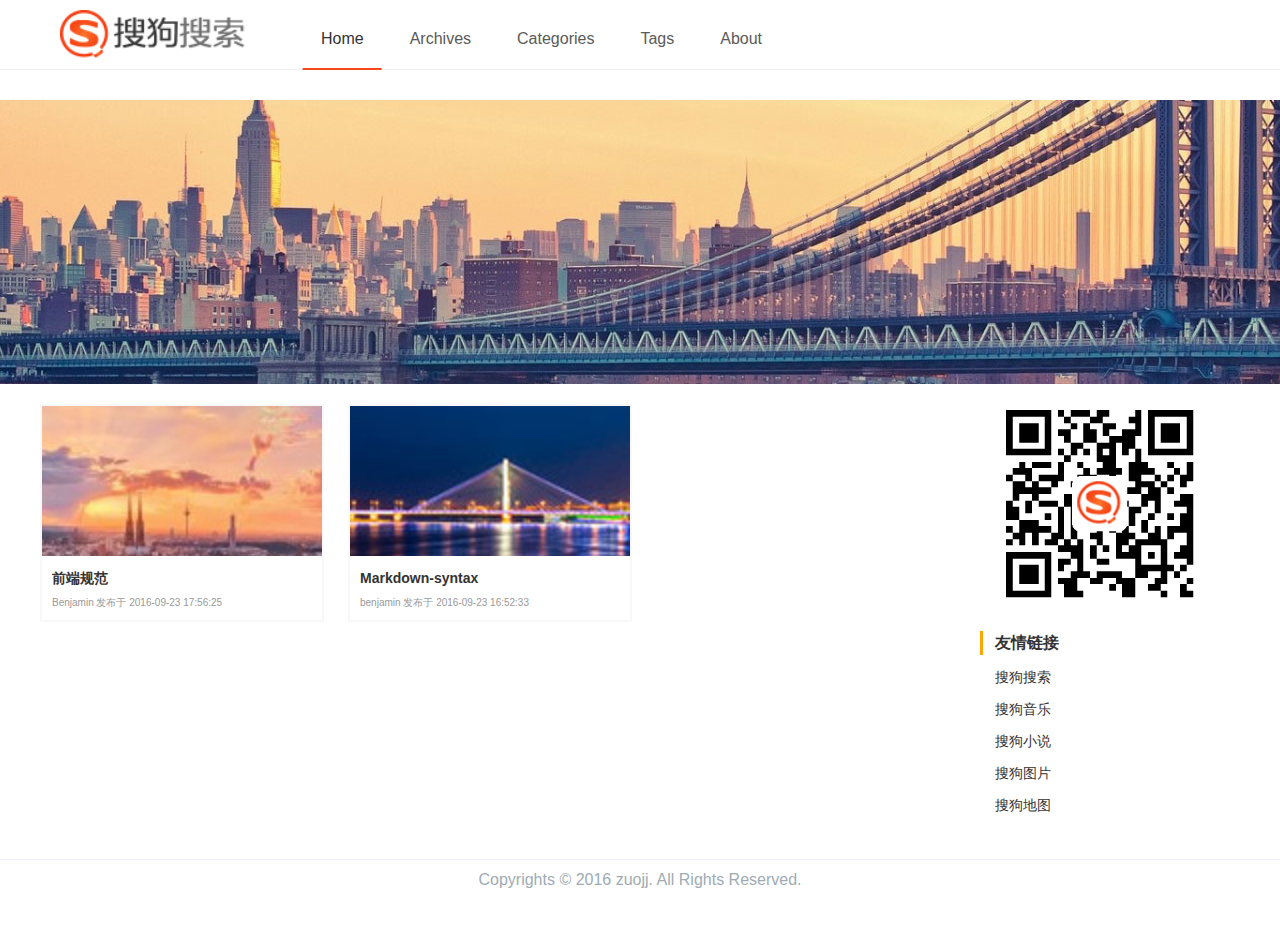
<file: index.html>
<!DOCTYPE html>
<html>
<head>
<meta charset="utf-8">
<meta http-equiv="X-UA-Compatible" content="IE=edge,chrome=1">
<meta name="viewport" content="width=device-width, initial-scale=1.0, maximum-scale=1.0, user-scalable=no">
<title>首页 - WEBX</title>
<meta name="description" content="首页_WEBX_搜索搜索WEB研发部">
<meta name="keywords" content="首页,WEBX, web, sogou搜索">
<link rel="stylesheet" href="/static/css/common.css">
<script src="/static/js/vue-2.0.0.js"></script>
</head>
<body>
<!--[if lt IE 8]>
<p class="browsersupport">您使用的浏览器版本<strong>已过时</strong>，请<a href="http://browsehappy.com/">使用现代浏览器</a></p>
<![endif]-->
<header class="simple-header" id="app">
    <div class="simple-header-inner">
        <a class="simple-header-logo" href="/" alt="">
            <img src="/static/img/logo.png" alt="" />
        </a>
        <nav class="simple-header-nav">
            <ul class="simple-header-nav-list">
                
                    <li class="simple-header-nav-item active">
                        <a href="/">Home</a>
                    </li>
                
                    <li class="simple-header-nav-item ">
                        <a href="/archives">Archives</a>
                    </li>
                
                    <li class="simple-header-nav-item ">
                        <a href="/categories">Categories</a>
                    </li>
                
                    <li class="simple-header-nav-item ">
                        <a href="/tags">Tags</a>
                    </li>
                
                    <li class="simple-header-nav-item ">
                        <a href="/about">About</a>
                    </li>
                
            </ul>
        </nav>
        <i class="simple-header-dir iconfont icon-dir" @click="clickIconDir"></i>
    </div>
</header>



<div class="simple-banner"></div>

<div class="simple-body">
    <div class="simple-body-main">
        <section class="simple-post-list">
            
                <article class="simple-post-item">
                    <a href="/archives/2016-09-23-fe-guide.html" title="前端规范">
                        <div class="simple-post-item-thumb">
                            <img src="/static/img/thumb/city-01.jpg" alt="前端规范" />
                        </div>
                        <div class="simple-post-item-info">
                            <h3 class="title">前端规范</h3>
                            <div class="meta">
                                <span>Benjamin 发布于</span>
                                <time>2016-09-23 17:56:25</time>
                            </div>
                        </div>
                    </a>
                </article>
            
                <article class="simple-post-item">
                    <a href="/archives/2016-09-23-Markdown-syntax.html" title="Markdown-syntax">
                        <div class="simple-post-item-thumb">
                            <img src="/static/img/thumb/city-04.jpg" alt="Markdown-syntax" />
                        </div>
                        <div class="simple-post-item-info">
                            <h3 class="title">Markdown-syntax</h3>
                            <div class="meta">
                                <span>benjamin 发布于</span>
                                <time>2016-09-23 16:52:33</time>
                            </div>
                        </div>
                    </a>
                </article>
            
        </section>
    </div>
    <div class="simple-body-sidebar">
    <div class="simple-sidebar-qrcode">
        <img src="/static/img/qrcode.png" />
    </div>
    <dl class="simple-sidebar-dlist">
        <dt>友情链接</dt>
        
            <dd>
                <a href="https://m.sogou.com" title="搜狗搜索">搜狗搜索</a>
            </dd>
        
            <dd>
                <a href="https://m.sogou.com" title="搜狗音乐">搜狗音乐</a>
            </dd>
        
            <dd>
                <a href="https://m.sogou.com" title="搜狗小说">搜狗小说</a>
            </dd>
        
            <dd>
                <a href="https://m.sogou.com" title="搜狗图片">搜狗图片</a>
            </dd>
        
            <dd>
                <a href="https://m.sogou.com" title="搜狗地图">搜狗地图</a>
            </dd>
        
    </dl>
</div>
</div>
<footer class="simple-footer">
    <span class="copyrights">Copyrights © 2016 zuojj. All Rights Reserved. </span>
</footer>
<script type="text/javascript" src="/static/js/base.js"></script>
</body>
</html>
</file>
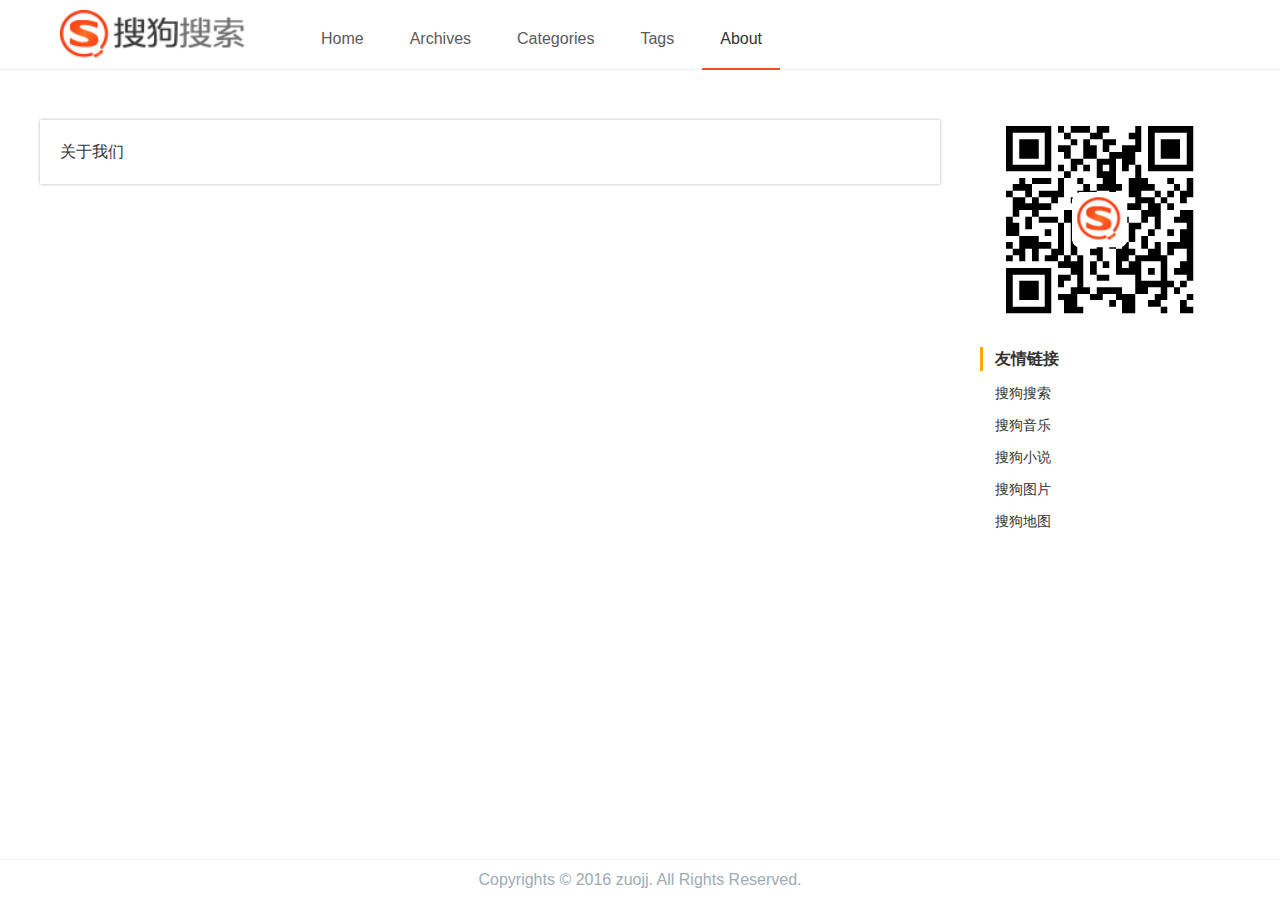
<file: about/index.html>
<!DOCTYPE html>
<html>
<head>
<meta charset="utf-8">
<meta http-equiv="X-UA-Compatible" content="IE=edge,chrome=1">
<meta name="viewport" content="width=device-width, initial-scale=1.0, maximum-scale=1.0, user-scalable=no">
<title>About - WEBX</title>
<meta name="description" content="About_WEBX_搜索搜索WEB研发部">
<meta name="keywords" content="About,WEBX, web, sogou搜索">
<link rel="stylesheet" href="/static/css/common.css">
<script src="/static/js/vue-2.0.0.js"></script>
</head>
<body>
<!--[if lt IE 8]>
<p class="browsersupport">您使用的浏览器版本<strong>已过时</strong>，请<a href="http://browsehappy.com/">使用现代浏览器</a></p>
<![endif]-->
<header class="simple-header" id="app">
    <div class="simple-header-inner">
        <a class="simple-header-logo" href="/" alt="">
            <img src="/static/img/logo.png" alt="" />
        </a>
        <nav class="simple-header-nav">
            <ul class="simple-header-nav-list">
                
                    <li class="simple-header-nav-item ">
                        <a href="/">Home</a>
                    </li>
                
                    <li class="simple-header-nav-item ">
                        <a href="/archives">Archives</a>
                    </li>
                
                    <li class="simple-header-nav-item ">
                        <a href="/categories">Categories</a>
                    </li>
                
                    <li class="simple-header-nav-item ">
                        <a href="/tags">Tags</a>
                    </li>
                
                    <li class="simple-header-nav-item active">
                        <a href="/about">About</a>
                    </li>
                
            </ul>
        </nav>
        <i class="simple-header-dir iconfont icon-dir" @click="clickIconDir"></i>
    </div>
</header>



<div class="simple-body">
    <div class="simple-body-main">
        <article class="simple-article">
            关于我们
        </article>
    </div>
    <div class="simple-body-sidebar">
    <div class="simple-sidebar-qrcode">
        <img src="/static/img/qrcode.png" />
    </div>
    <dl class="simple-sidebar-dlist">
        <dt>友情链接</dt>
        
            <dd>
                <a href="https://m.sogou.com" title="搜狗搜索">搜狗搜索</a>
            </dd>
        
            <dd>
                <a href="https://m.sogou.com" title="搜狗音乐">搜狗音乐</a>
            </dd>
        
            <dd>
                <a href="https://m.sogou.com" title="搜狗小说">搜狗小说</a>
            </dd>
        
            <dd>
                <a href="https://m.sogou.com" title="搜狗图片">搜狗图片</a>
            </dd>
        
            <dd>
                <a href="https://m.sogou.com" title="搜狗地图">搜狗地图</a>
            </dd>
        
    </dl>
</div>
</div>
<footer class="simple-footer">
    <span class="copyrights">Copyrights © 2016 zuojj. All Rights Reserved. </span>
</footer>
<script type="text/javascript" src="/static/js/base.js"></script>
</body>
</html>
</file>
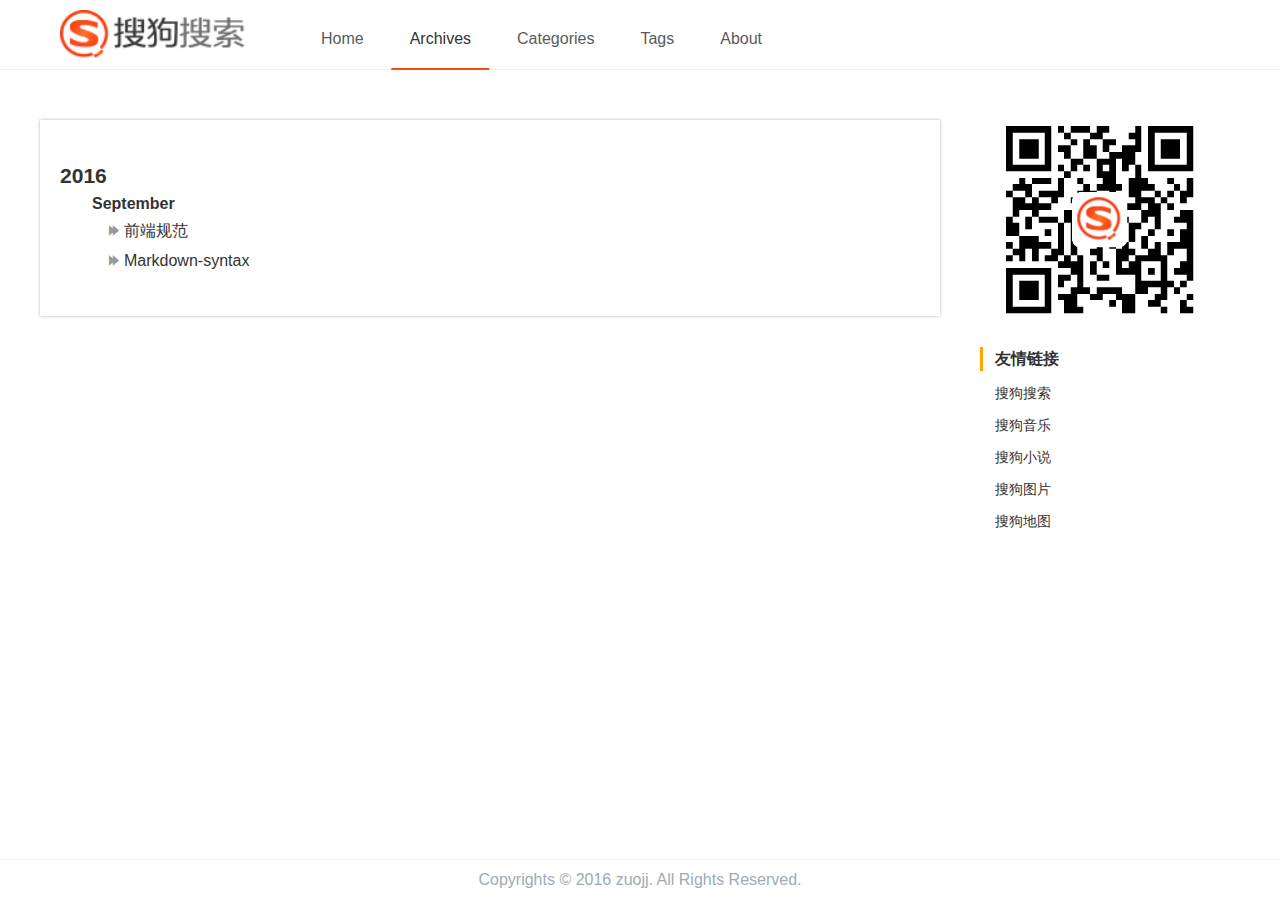
<file: archives/index.html>
<!DOCTYPE html>
<html>
<head>
<meta charset="utf-8">
<meta http-equiv="X-UA-Compatible" content="IE=edge,chrome=1">
<meta name="viewport" content="width=device-width, initial-scale=1.0, maximum-scale=1.0, user-scalable=no">
<title>Archives - WEBX</title>
<meta name="description" content="Archives_WEBX_搜索搜索WEB研发部">
<meta name="keywords" content="Archives,WEBX, web, sogou搜索">
<link rel="stylesheet" href="/static/css/common.css">
<script src="/static/js/vue-2.0.0.js"></script>
</head>
<body>
<!--[if lt IE 8]>
<p class="browsersupport">您使用的浏览器版本<strong>已过时</strong>，请<a href="http://browsehappy.com/">使用现代浏览器</a></p>
<![endif]-->
<header class="simple-header" id="app">
    <div class="simple-header-inner">
        <a class="simple-header-logo" href="/" alt="">
            <img src="/static/img/logo.png" alt="" />
        </a>
        <nav class="simple-header-nav">
            <ul class="simple-header-nav-list">
                
                    <li class="simple-header-nav-item ">
                        <a href="/">Home</a>
                    </li>
                
                    <li class="simple-header-nav-item active">
                        <a href="/archives">Archives</a>
                    </li>
                
                    <li class="simple-header-nav-item ">
                        <a href="/categories">Categories</a>
                    </li>
                
                    <li class="simple-header-nav-item ">
                        <a href="/tags">Tags</a>
                    </li>
                
                    <li class="simple-header-nav-item ">
                        <a href="/about">About</a>
                    </li>
                
            </ul>
        </nav>
        <i class="simple-header-dir iconfont icon-dir" @click="clickIconDir"></i>
    </div>
</header>



<div class="simple-body">
    <div class="simple-body-main" id="main">
        <article class="simple-article">
            <div class="simple-archives">
                
                <dl class="simple-archives-dlist">
                    <div class="year"><h3>2016</h3></div>
                
                    <dt class="month">September</dt>
                
                    <dd><a href="/archives/2016-09-23-fe-guide.html" title="前端规范">前端规范</a></dd>
                
                    <dd><a href="/archives/2016-09-23-Markdown-syntax.html" title="Markdown-syntax">Markdown-syntax</a></dd>
                
                </dl>
                
            </div>
        </article>
    </div>
    <div class="simple-body-sidebar">
    <div class="simple-sidebar-qrcode">
        <img src="/static/img/qrcode.png" />
    </div>
    <dl class="simple-sidebar-dlist">
        <dt>友情链接</dt>
        
            <dd>
                <a href="https://m.sogou.com" title="搜狗搜索">搜狗搜索</a>
            </dd>
        
            <dd>
                <a href="https://m.sogou.com" title="搜狗音乐">搜狗音乐</a>
            </dd>
        
            <dd>
                <a href="https://m.sogou.com" title="搜狗小说">搜狗小说</a>
            </dd>
        
            <dd>
                <a href="https://m.sogou.com" title="搜狗图片">搜狗图片</a>
            </dd>
        
            <dd>
                <a href="https://m.sogou.com" title="搜狗地图">搜狗地图</a>
            </dd>
        
    </dl>
</div>
</div>
<footer class="simple-footer">
    <span class="copyrights">Copyrights © 2016 zuojj. All Rights Reserved. </span>
</footer>
<script type="text/javascript" src="/static/js/base.js"></script>
</body>
</html>
</file>
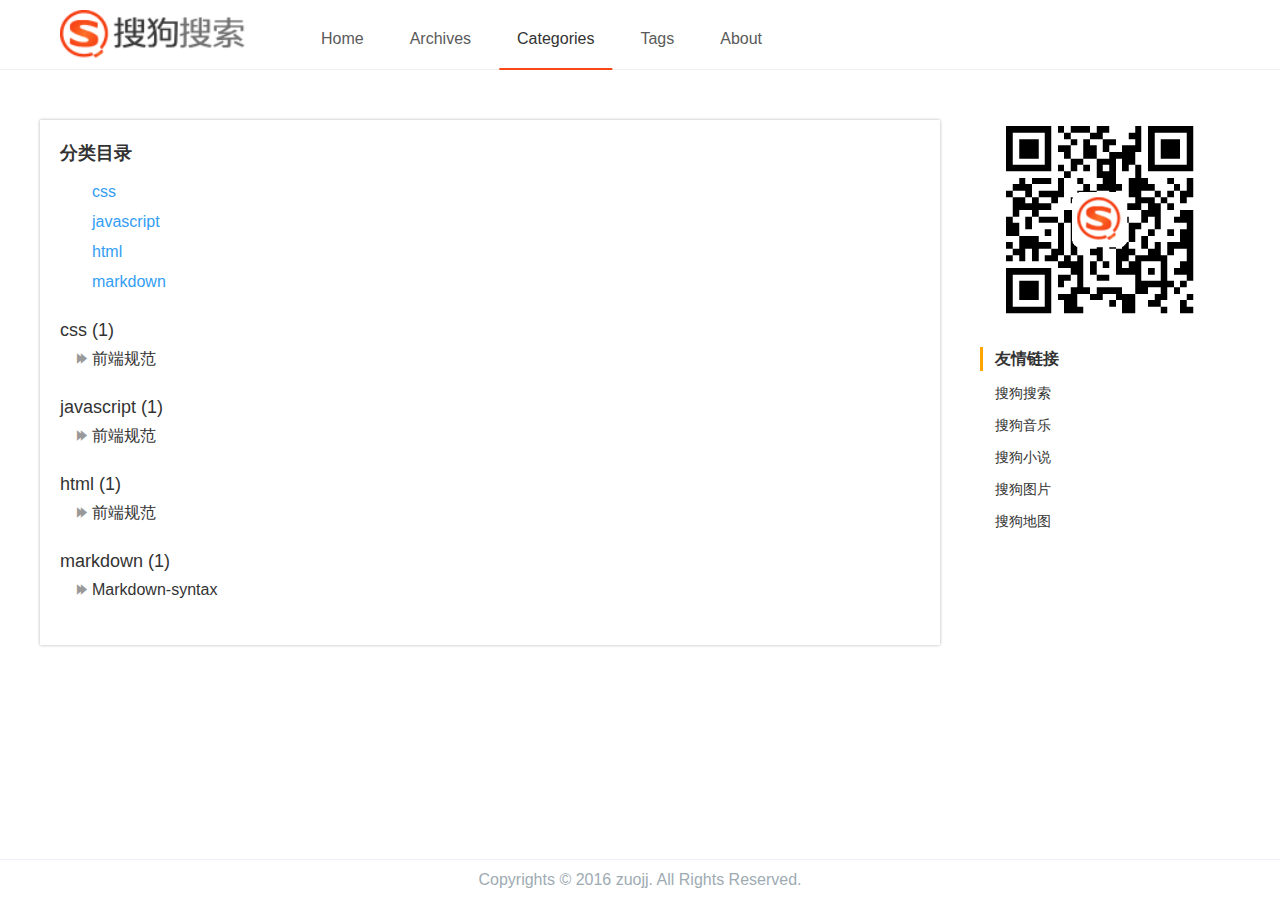
<file: categories/index.html>
<!DOCTYPE html>
<html>
<head>
<meta charset="utf-8">
<meta http-equiv="X-UA-Compatible" content="IE=edge,chrome=1">
<meta name="viewport" content="width=device-width, initial-scale=1.0, maximum-scale=1.0, user-scalable=no">
<title>Categories - WEBX</title>
<meta name="description" content="Categories_WEBX_搜索搜索WEB研发部">
<meta name="keywords" content="Categories,WEBX, web, sogou搜索">
<link rel="stylesheet" href="/static/css/common.css">
<script src="/static/js/vue-2.0.0.js"></script>
</head>
<body>
<!--[if lt IE 8]>
<p class="browsersupport">您使用的浏览器版本<strong>已过时</strong>，请<a href="http://browsehappy.com/">使用现代浏览器</a></p>
<![endif]-->
<header class="simple-header" id="app">
    <div class="simple-header-inner">
        <a class="simple-header-logo" href="/" alt="">
            <img src="/static/img/logo.png" alt="" />
        </a>
        <nav class="simple-header-nav">
            <ul class="simple-header-nav-list">
                
                    <li class="simple-header-nav-item ">
                        <a href="/">Home</a>
                    </li>
                
                    <li class="simple-header-nav-item ">
                        <a href="/archives">Archives</a>
                    </li>
                
                    <li class="simple-header-nav-item active">
                        <a href="/categories">Categories</a>
                    </li>
                
                    <li class="simple-header-nav-item ">
                        <a href="/tags">Tags</a>
                    </li>
                
                    <li class="simple-header-nav-item ">
                        <a href="/about">About</a>
                    </li>
                
            </ul>
        </nav>
        <i class="simple-header-dir iconfont icon-dir" @click="clickIconDir"></i>
    </div>
</header>



<div class="simple-body">
    <div class="simple-body-main">
        <article class="simple-article">
            <div class="simple-category">
                <div class="simple-category-dir">
                    <h3 class="title">分类目录</h3>
                    <ul class="ulist">
                        
                        <li><a href="#cate-css">css</a></li>
                        
                        <li><a href="#cate-javascript">javascript</a></li>
                        
                        <li><a href="#cate-html">html</a></li>
                        
                        <li><a href="#cate-markdown">markdown</a></li>
                        
                    </ul>
                </div>
                
                
                <dl class="simple-category-dlist" id="cate-css">    
                    <dt>css (1)</dt>
                    
                        <dd><a href="/archives/2016-09-23-fe-guide.html" title="前端规范">前端规范</a></dd>
                    
                </dl>
                
                <dl class="simple-category-dlist" id="cate-javascript">    
                    <dt>javascript (1)</dt>
                    
                        <dd><a href="/archives/2016-09-23-fe-guide.html" title="前端规范">前端规范</a></dd>
                    
                </dl>
                
                <dl class="simple-category-dlist" id="cate-html">    
                    <dt>html (1)</dt>
                    
                        <dd><a href="/archives/2016-09-23-fe-guide.html" title="前端规范">前端规范</a></dd>
                    
                </dl>
                
                <dl class="simple-category-dlist" id="cate-markdown">    
                    <dt>markdown (1)</dt>
                    
                        <dd><a href="/archives/2016-09-23-Markdown-syntax.html" title="Markdown-syntax">Markdown-syntax</a></dd>
                    
                </dl>
                
            </div>
        </article>
    </div>
    <div class="simple-body-sidebar">
    <div class="simple-sidebar-qrcode">
        <img src="/static/img/qrcode.png" />
    </div>
    <dl class="simple-sidebar-dlist">
        <dt>友情链接</dt>
        
            <dd>
                <a href="https://m.sogou.com" title="搜狗搜索">搜狗搜索</a>
            </dd>
        
            <dd>
                <a href="https://m.sogou.com" title="搜狗音乐">搜狗音乐</a>
            </dd>
        
            <dd>
                <a href="https://m.sogou.com" title="搜狗小说">搜狗小说</a>
            </dd>
        
            <dd>
                <a href="https://m.sogou.com" title="搜狗图片">搜狗图片</a>
            </dd>
        
            <dd>
                <a href="https://m.sogou.com" title="搜狗地图">搜狗地图</a>
            </dd>
        
    </dl>
</div>
</div>
<footer class="simple-footer">
    <span class="copyrights">Copyrights © 2016 zuojj. All Rights Reserved. </span>
</footer>
<script type="text/javascript" src="/static/js/base.js"></script>
</body>
</html>
</file>
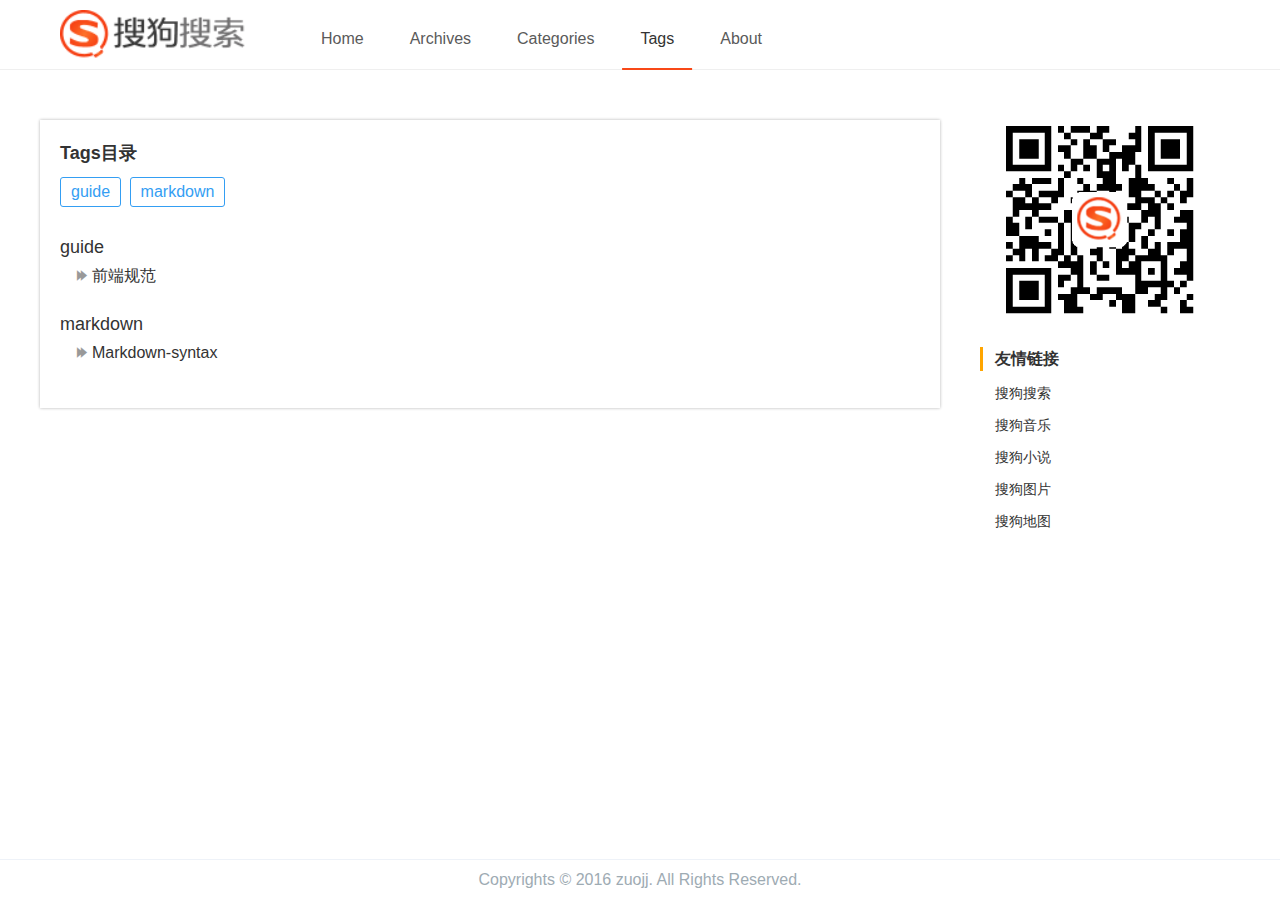
<file: tags/index.html>
<!DOCTYPE html>
<html>
<head>
<meta charset="utf-8">
<meta http-equiv="X-UA-Compatible" content="IE=edge,chrome=1">
<meta name="viewport" content="width=device-width, initial-scale=1.0, maximum-scale=1.0, user-scalable=no">
<title>Tags - WEBX</title>
<meta name="description" content="Tags_WEBX_搜索搜索WEB研发部">
<meta name="keywords" content="Tags,WEBX, web, sogou搜索">
<link rel="stylesheet" href="/static/css/common.css">
<script src="/static/js/vue-2.0.0.js"></script>
</head>
<body>
<!--[if lt IE 8]>
<p class="browsersupport">您使用的浏览器版本<strong>已过时</strong>，请<a href="http://browsehappy.com/">使用现代浏览器</a></p>
<![endif]-->
<header class="simple-header" id="app">
    <div class="simple-header-inner">
        <a class="simple-header-logo" href="/" alt="">
            <img src="/static/img/logo.png" alt="" />
        </a>
        <nav class="simple-header-nav">
            <ul class="simple-header-nav-list">
                
                    <li class="simple-header-nav-item ">
                        <a href="/">Home</a>
                    </li>
                
                    <li class="simple-header-nav-item ">
                        <a href="/archives">Archives</a>
                    </li>
                
                    <li class="simple-header-nav-item ">
                        <a href="/categories">Categories</a>
                    </li>
                
                    <li class="simple-header-nav-item active">
                        <a href="/tags">Tags</a>
                    </li>
                
                    <li class="simple-header-nav-item ">
                        <a href="/about">About</a>
                    </li>
                
            </ul>
        </nav>
        <i class="simple-header-dir iconfont icon-dir" @click="clickIconDir"></i>
    </div>
</header>



<div class="simple-body">
    <div class="simple-body-main">
        <article class="simple-article">
            <div class="simple-tags">
                <div class="simple-tags-dir">
                    <h3 class="title">Tags目录</h3>
                    <div class="taglist">
                        
                        <a href="#tag-guide">guide</a>
                        
                        <a href="#tag-markdown">markdown</a>
                        
                    </div>
                </div>
                
                <dl class="simple-tags-dlist" id="tag-guide" data-tag="guide">
                    <dt>guide</dt>
                    
                        <dd><a href="/archives/2016-09-23-fe-guide.html" title="前端规范">前端规范</a></dd>
                    
                </dl>
                
                <dl class="simple-tags-dlist" id="tag-markdown" data-tag="markdown">
                    <dt>markdown</dt>
                    
                        <dd><a href="/archives/2016-09-23-Markdown-syntax.html" title="Markdown-syntax">Markdown-syntax</a></dd>
                    
                </dl>
                
            </div>
        </article>
    </div>
    <div class="simple-body-sidebar">
    <div class="simple-sidebar-qrcode">
        <img src="/static/img/qrcode.png" />
    </div>
    <dl class="simple-sidebar-dlist">
        <dt>友情链接</dt>
        
            <dd>
                <a href="https://m.sogou.com" title="搜狗搜索">搜狗搜索</a>
            </dd>
        
            <dd>
                <a href="https://m.sogou.com" title="搜狗音乐">搜狗音乐</a>
            </dd>
        
            <dd>
                <a href="https://m.sogou.com" title="搜狗小说">搜狗小说</a>
            </dd>
        
            <dd>
                <a href="https://m.sogou.com" title="搜狗图片">搜狗图片</a>
            </dd>
        
            <dd>
                <a href="https://m.sogou.com" title="搜狗地图">搜狗地图</a>
            </dd>
        
    </dl>
</div>
</div>
<footer class="simple-footer">
    <span class="copyrights">Copyrights © 2016 zuojj. All Rights Reserved. </span>
</footer>
<script type="text/javascript" src="/static/js/base.js"></script>
</body>
</html>
</file>
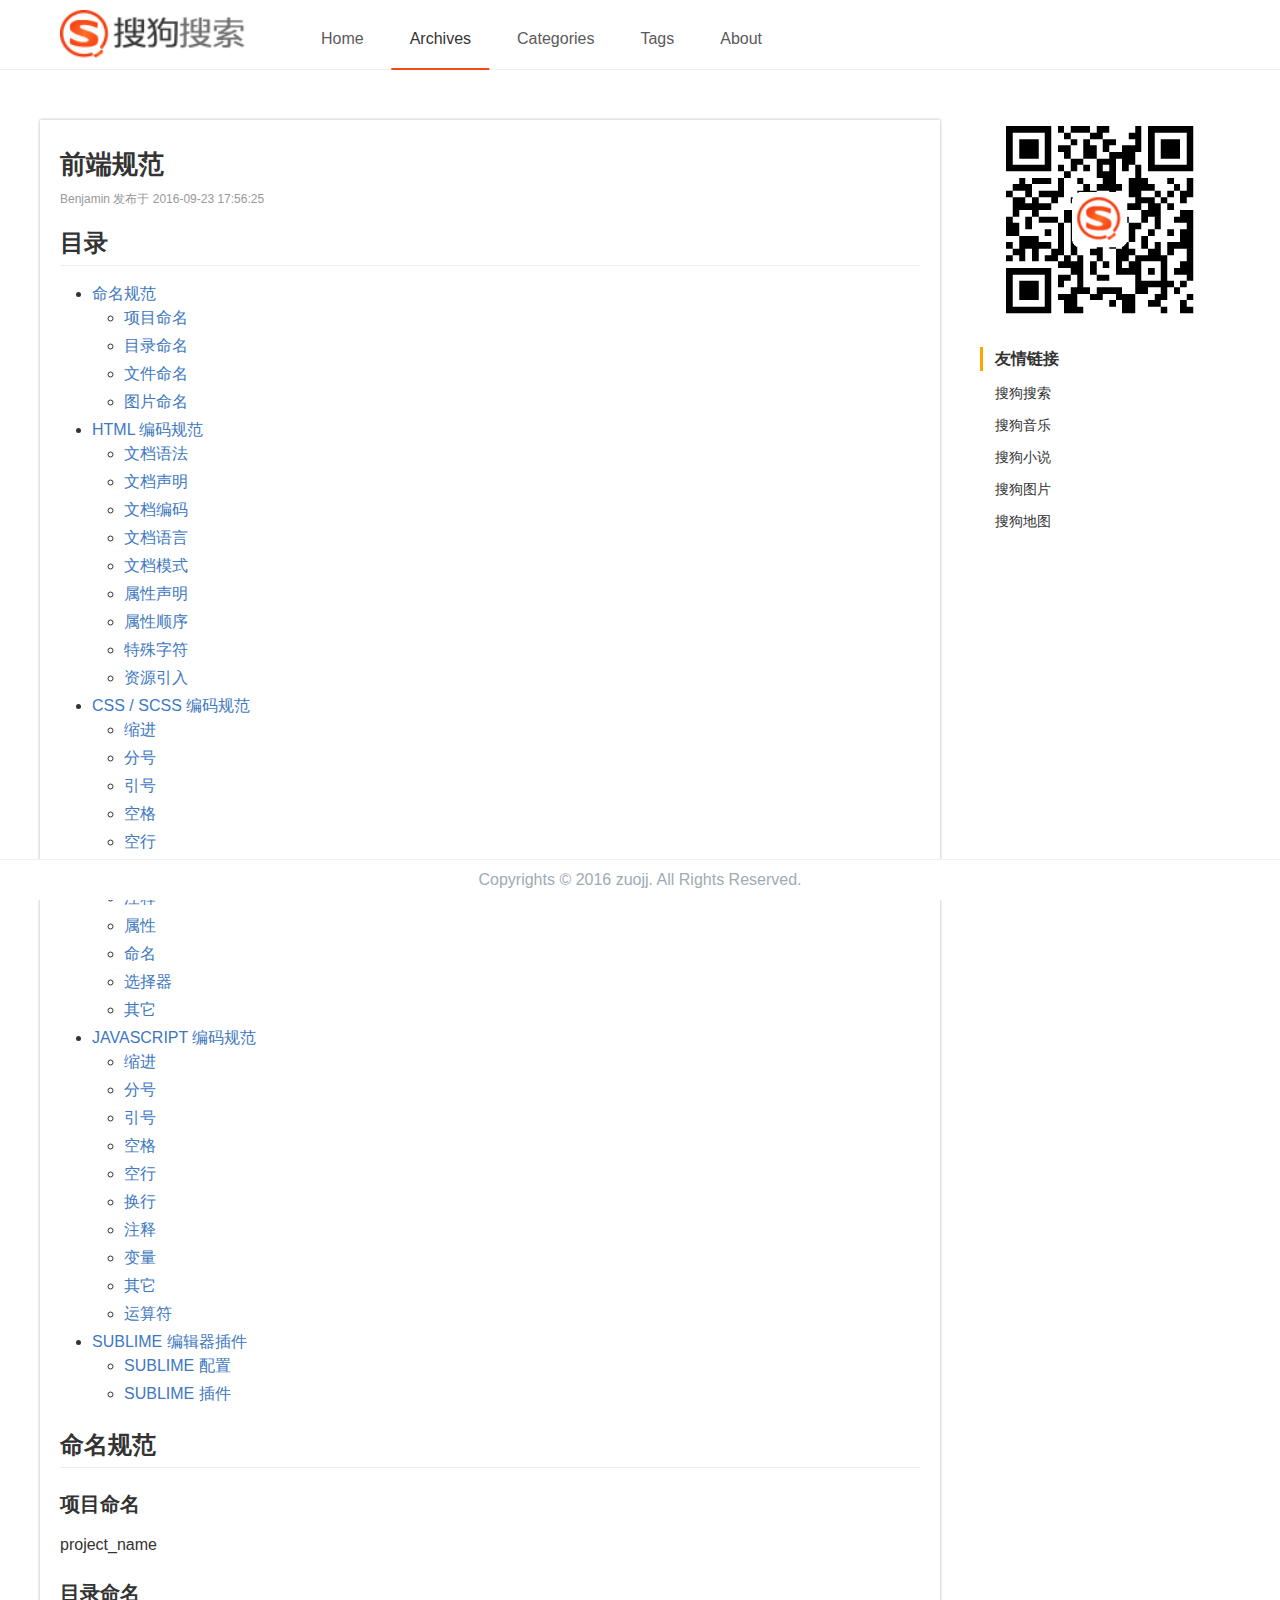
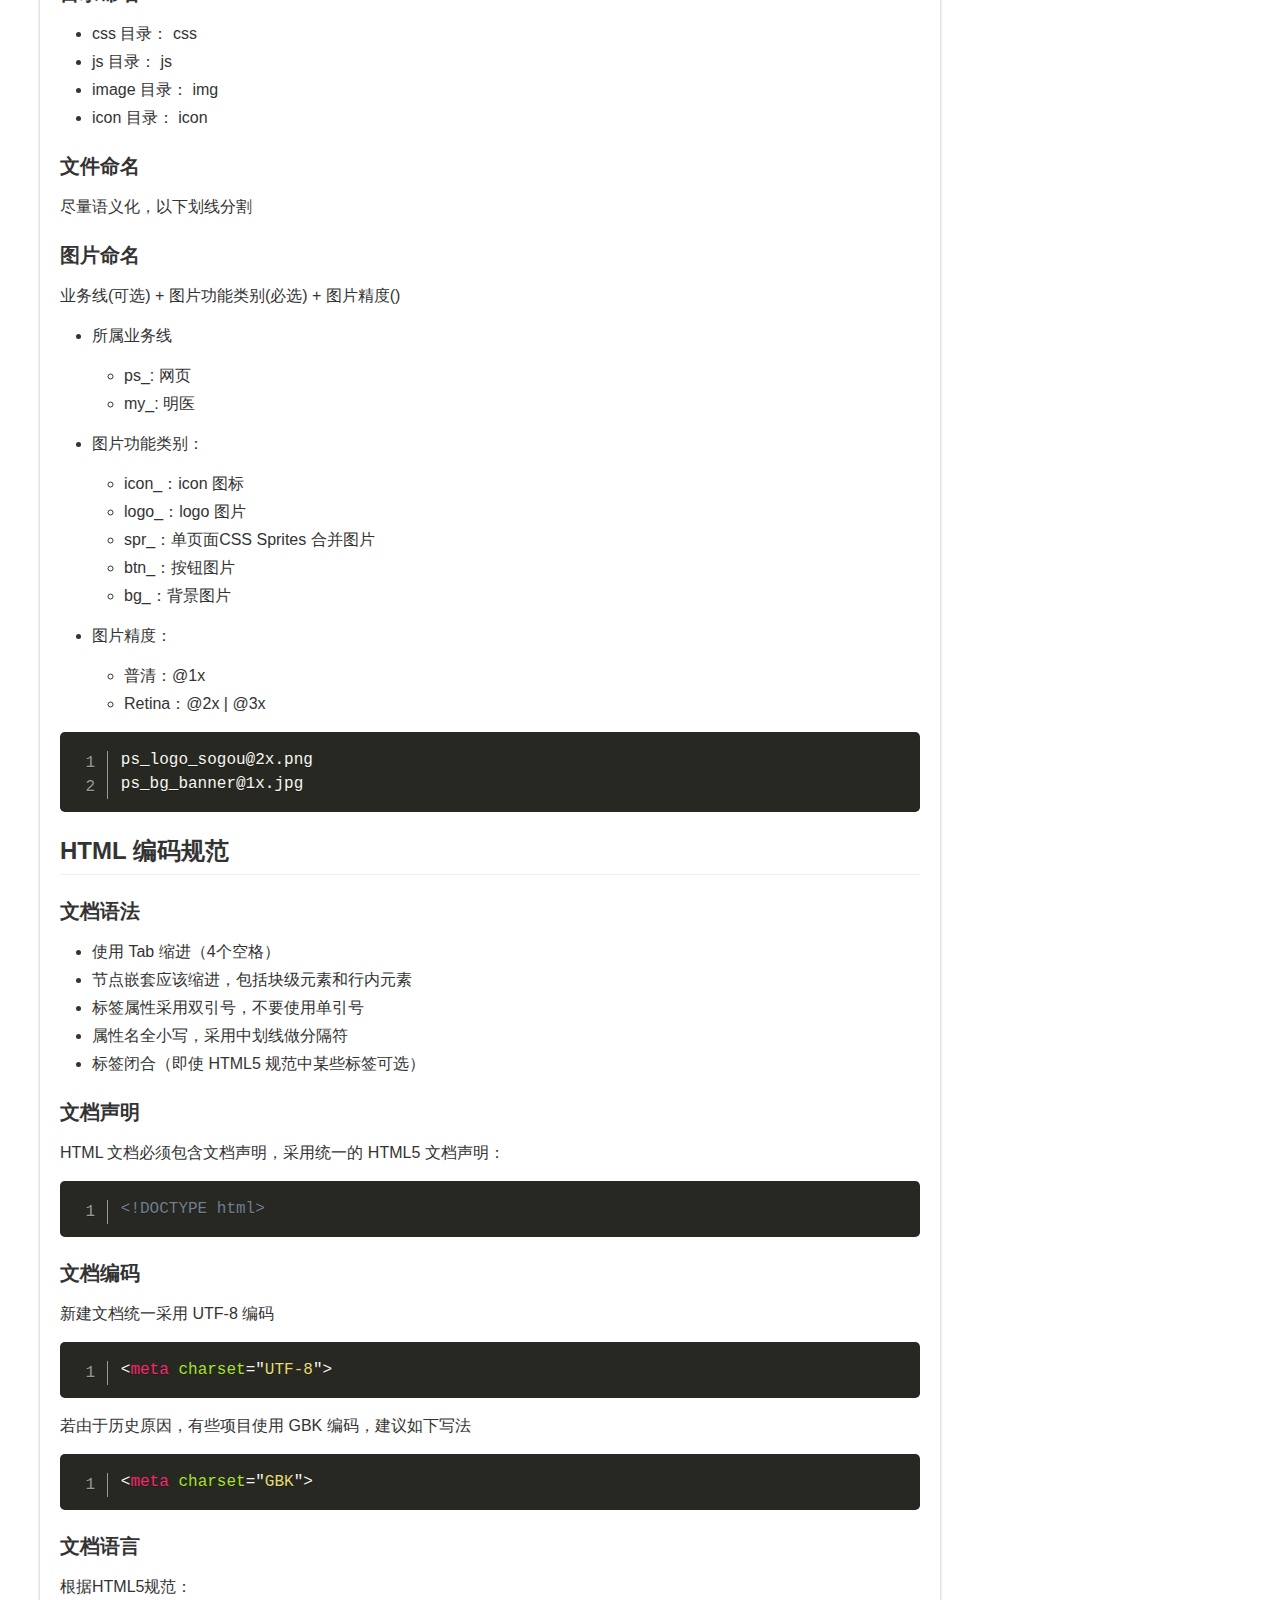
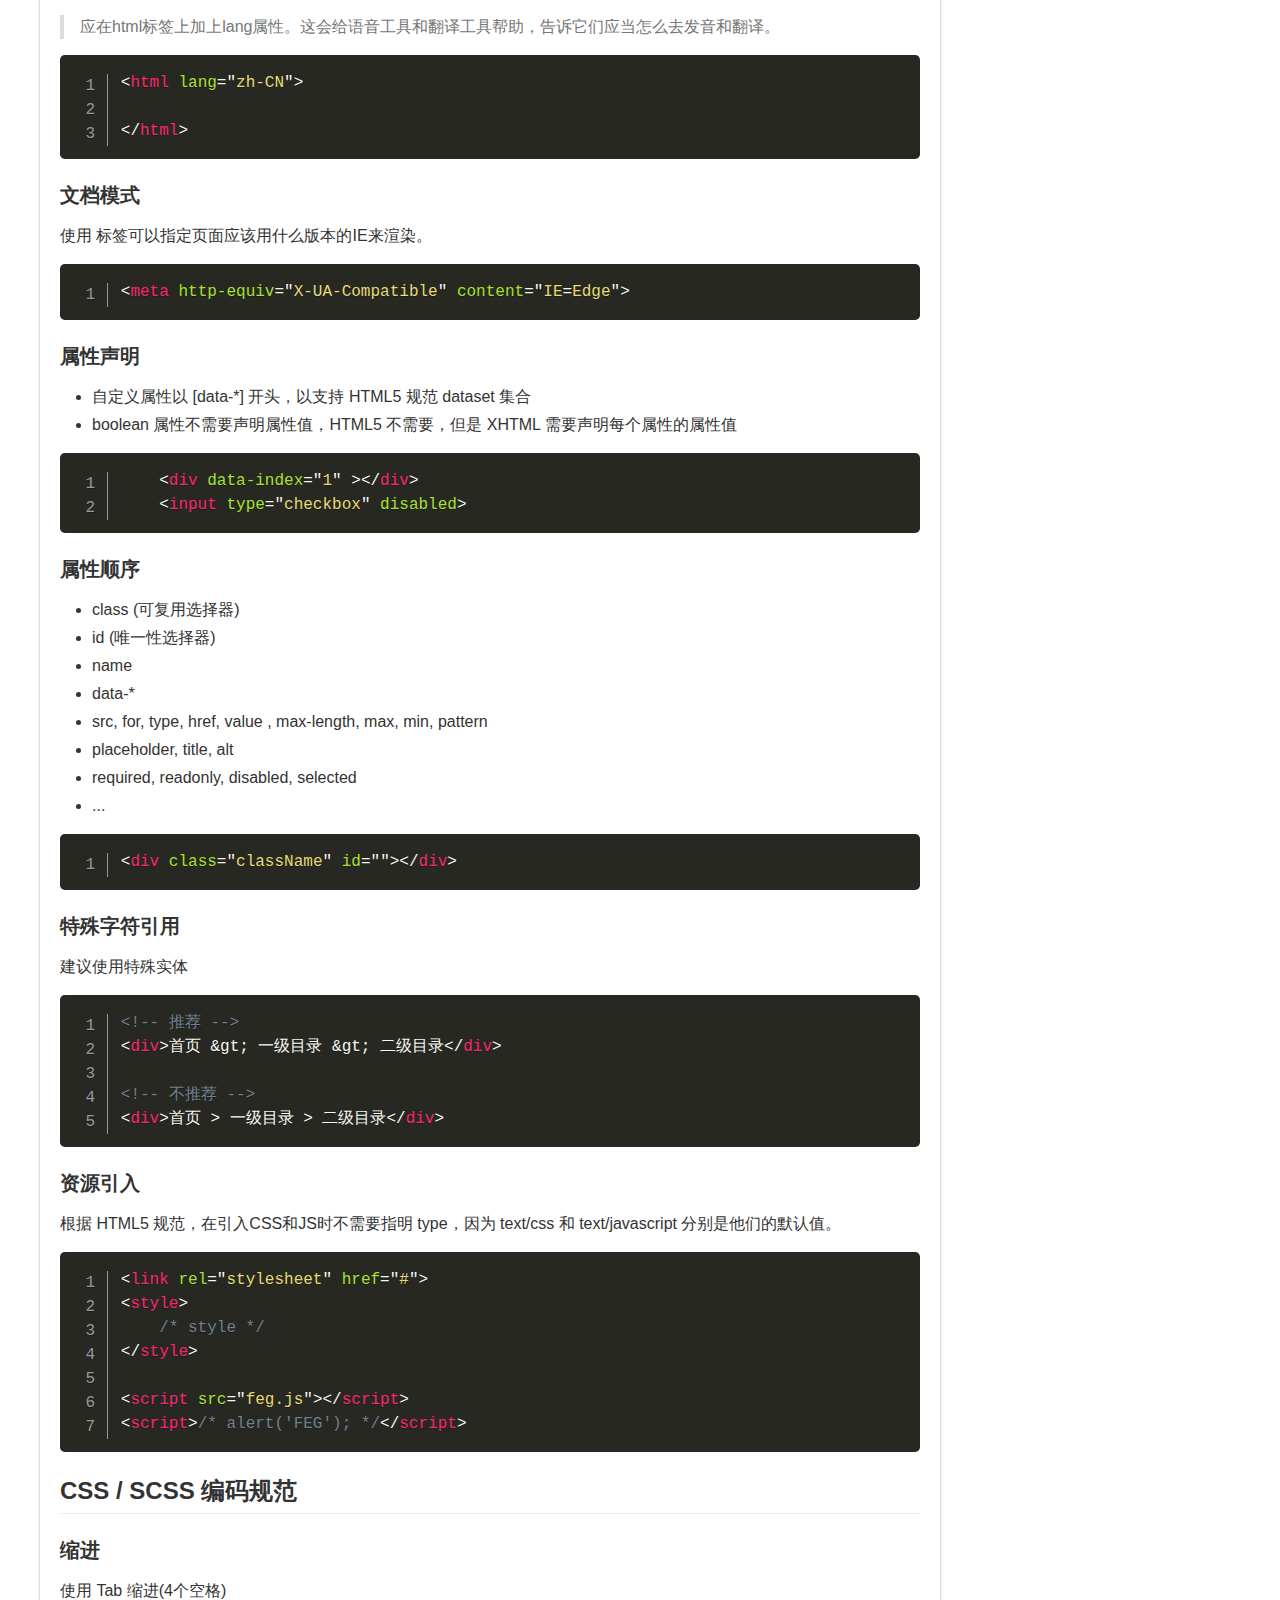
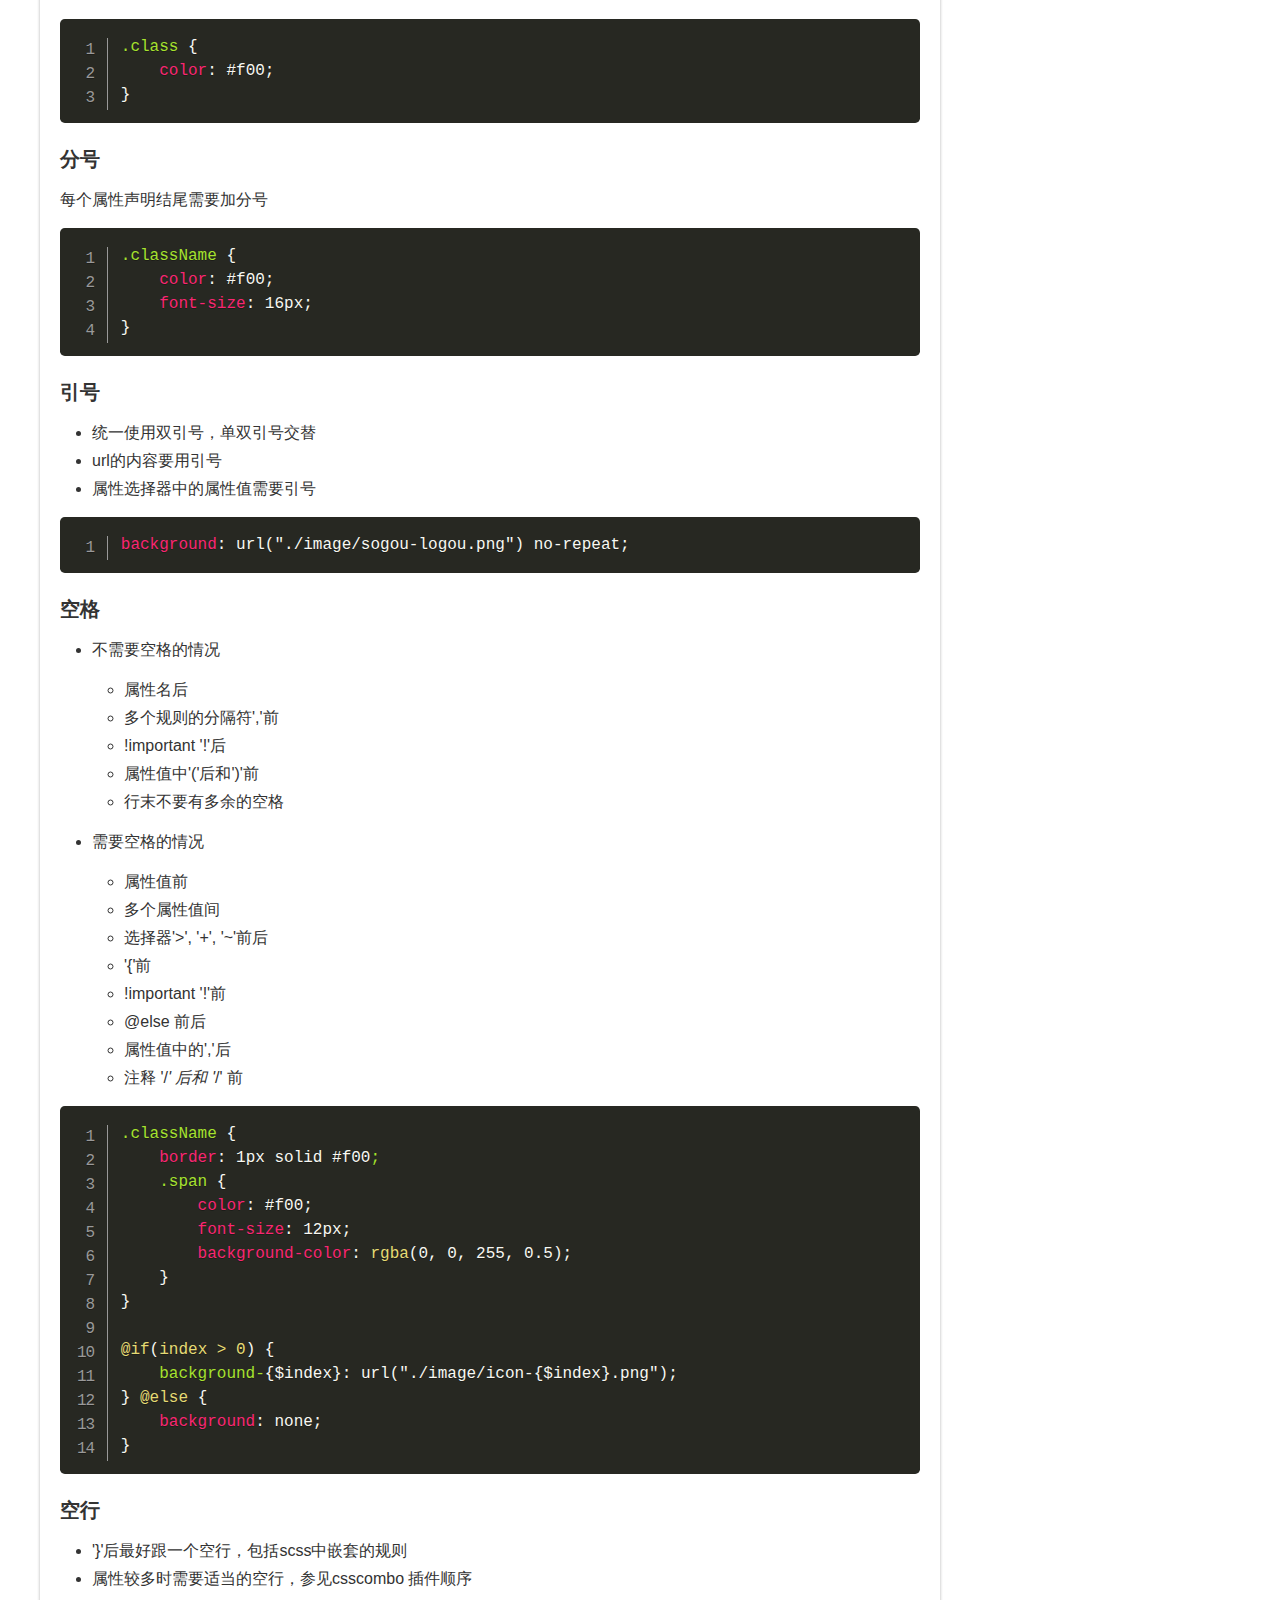
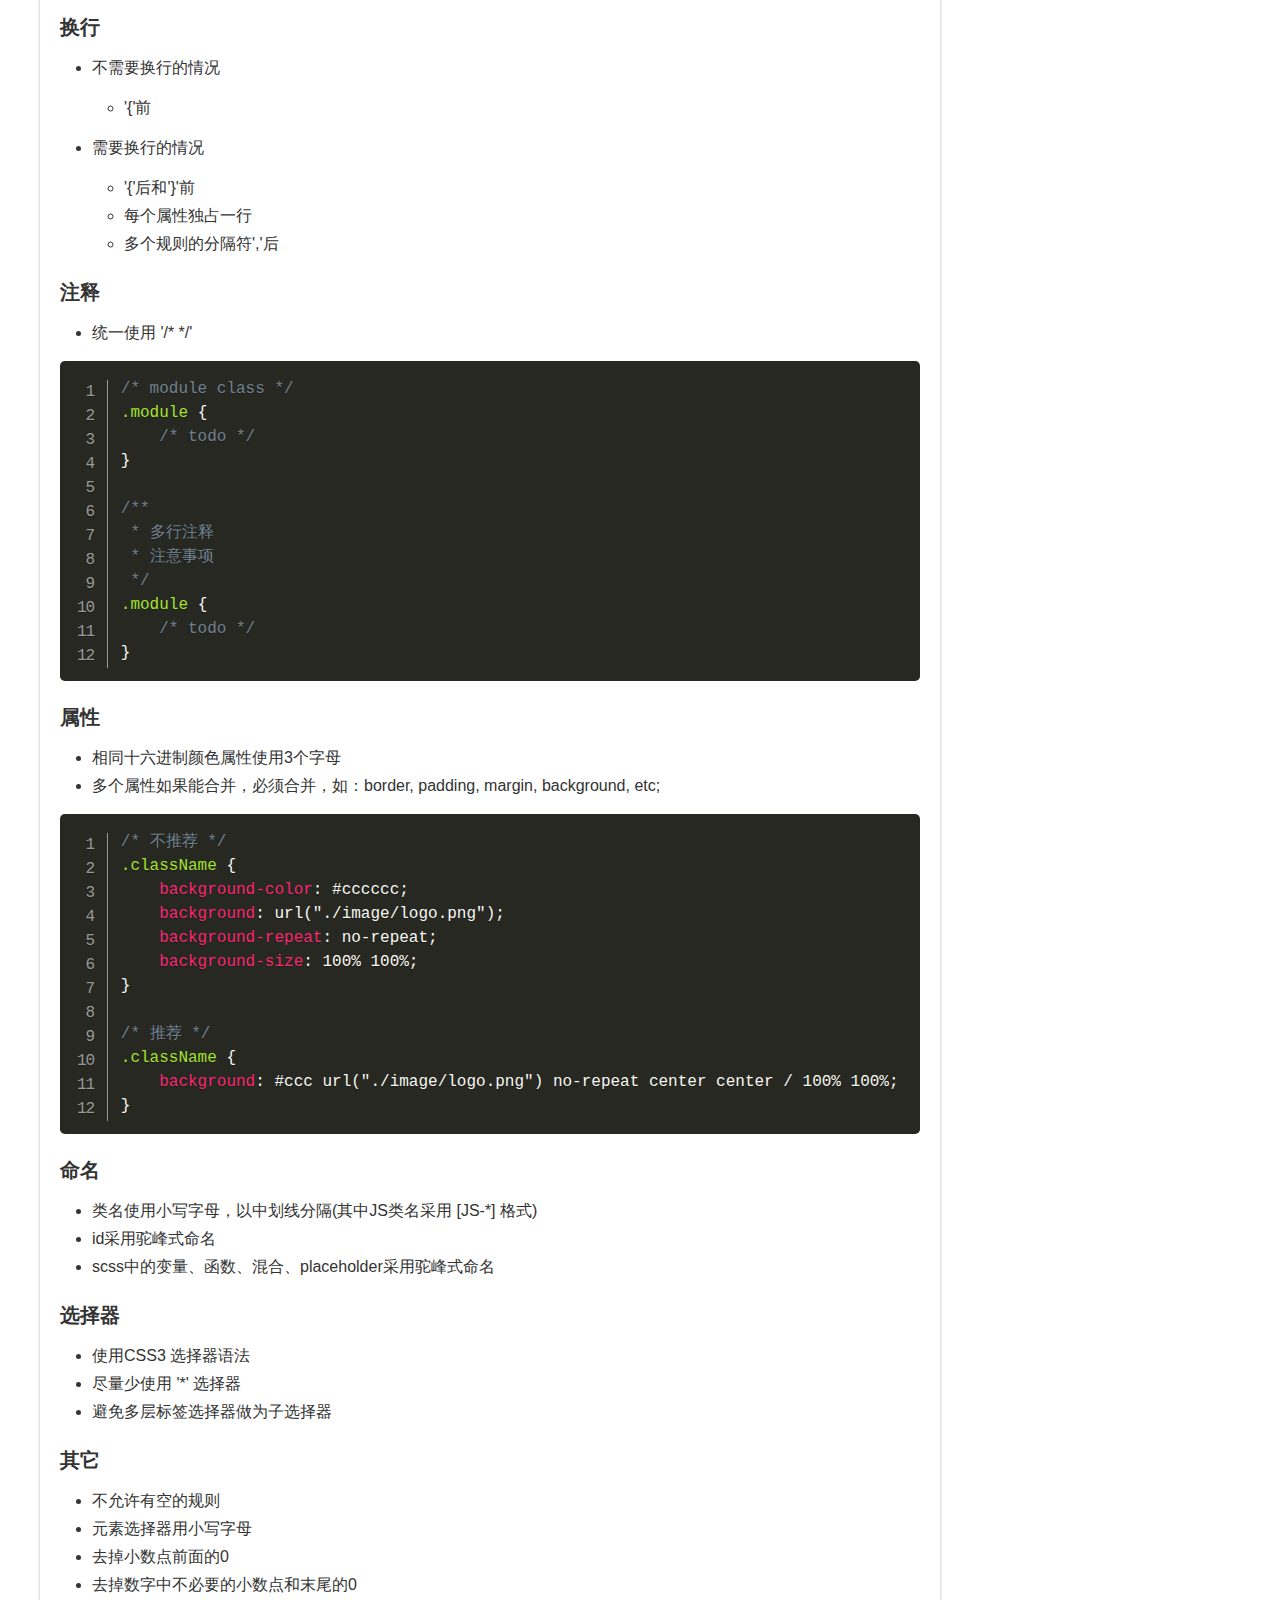
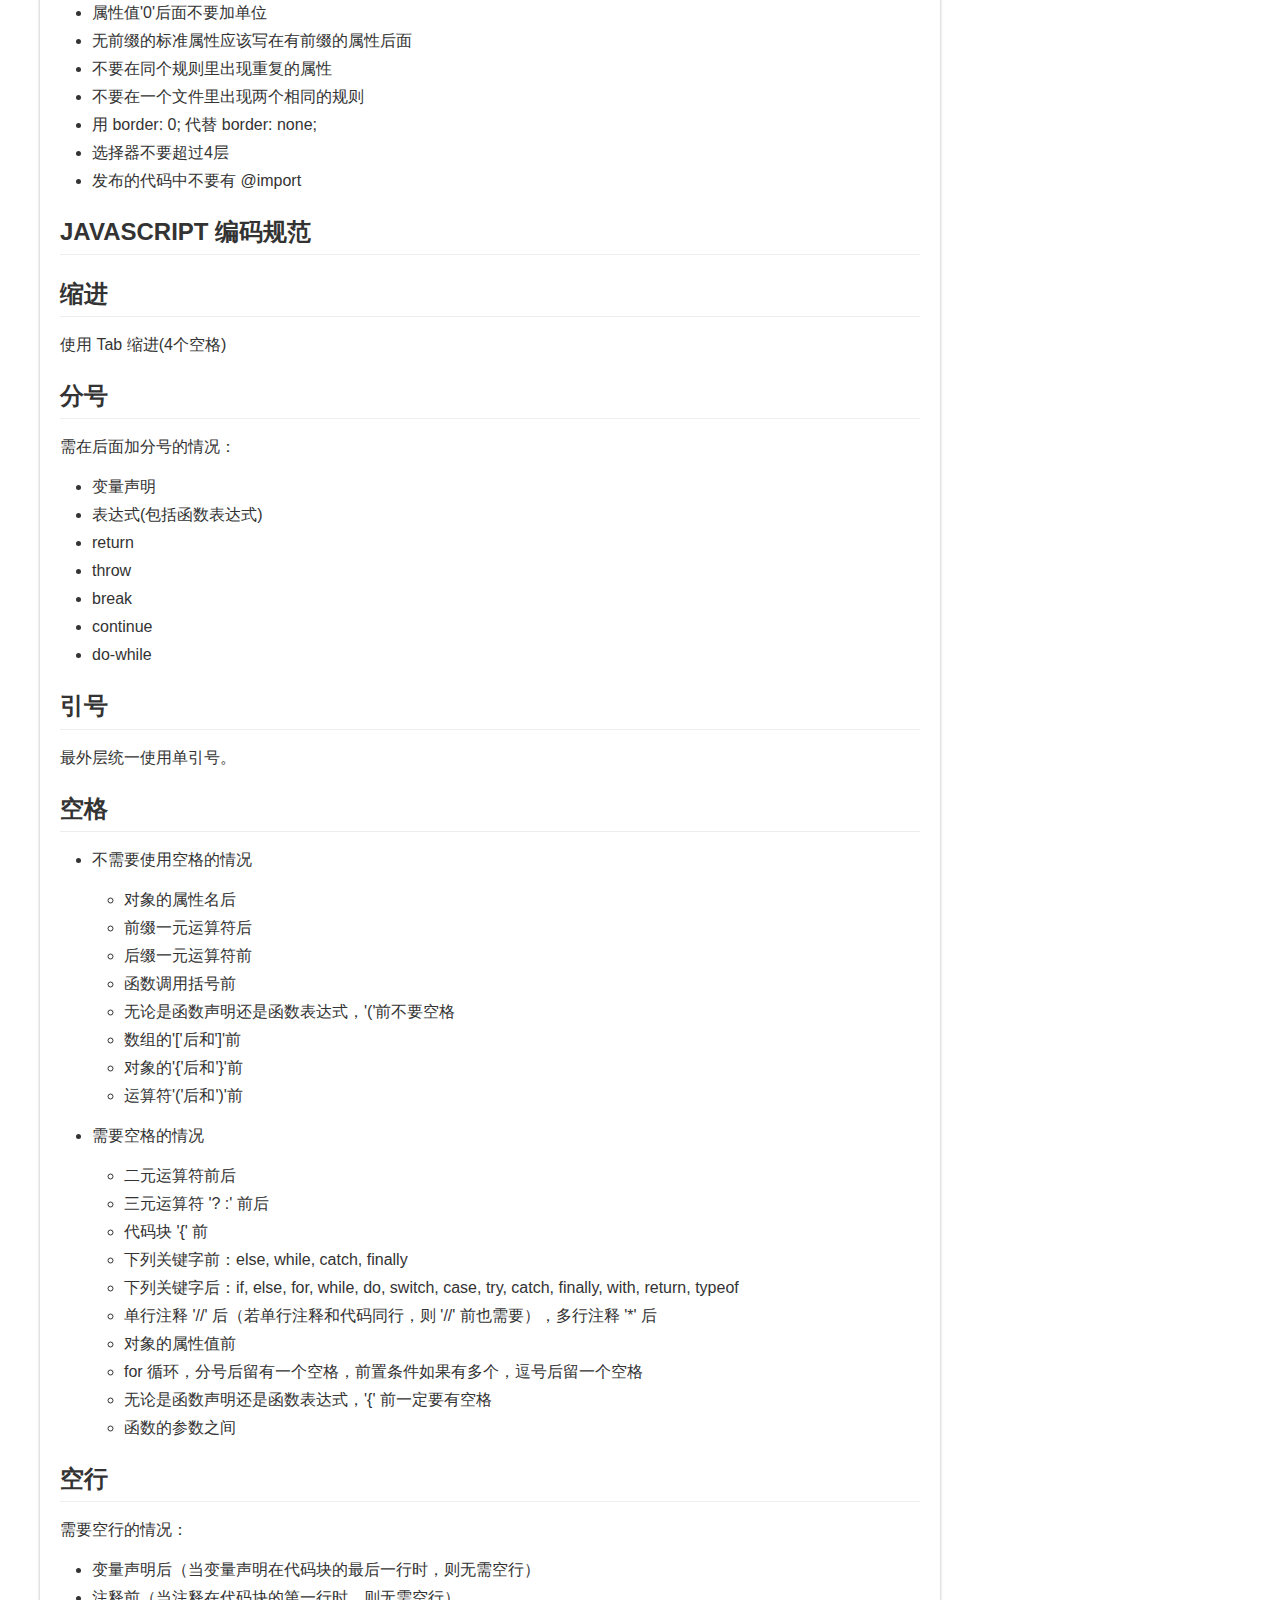
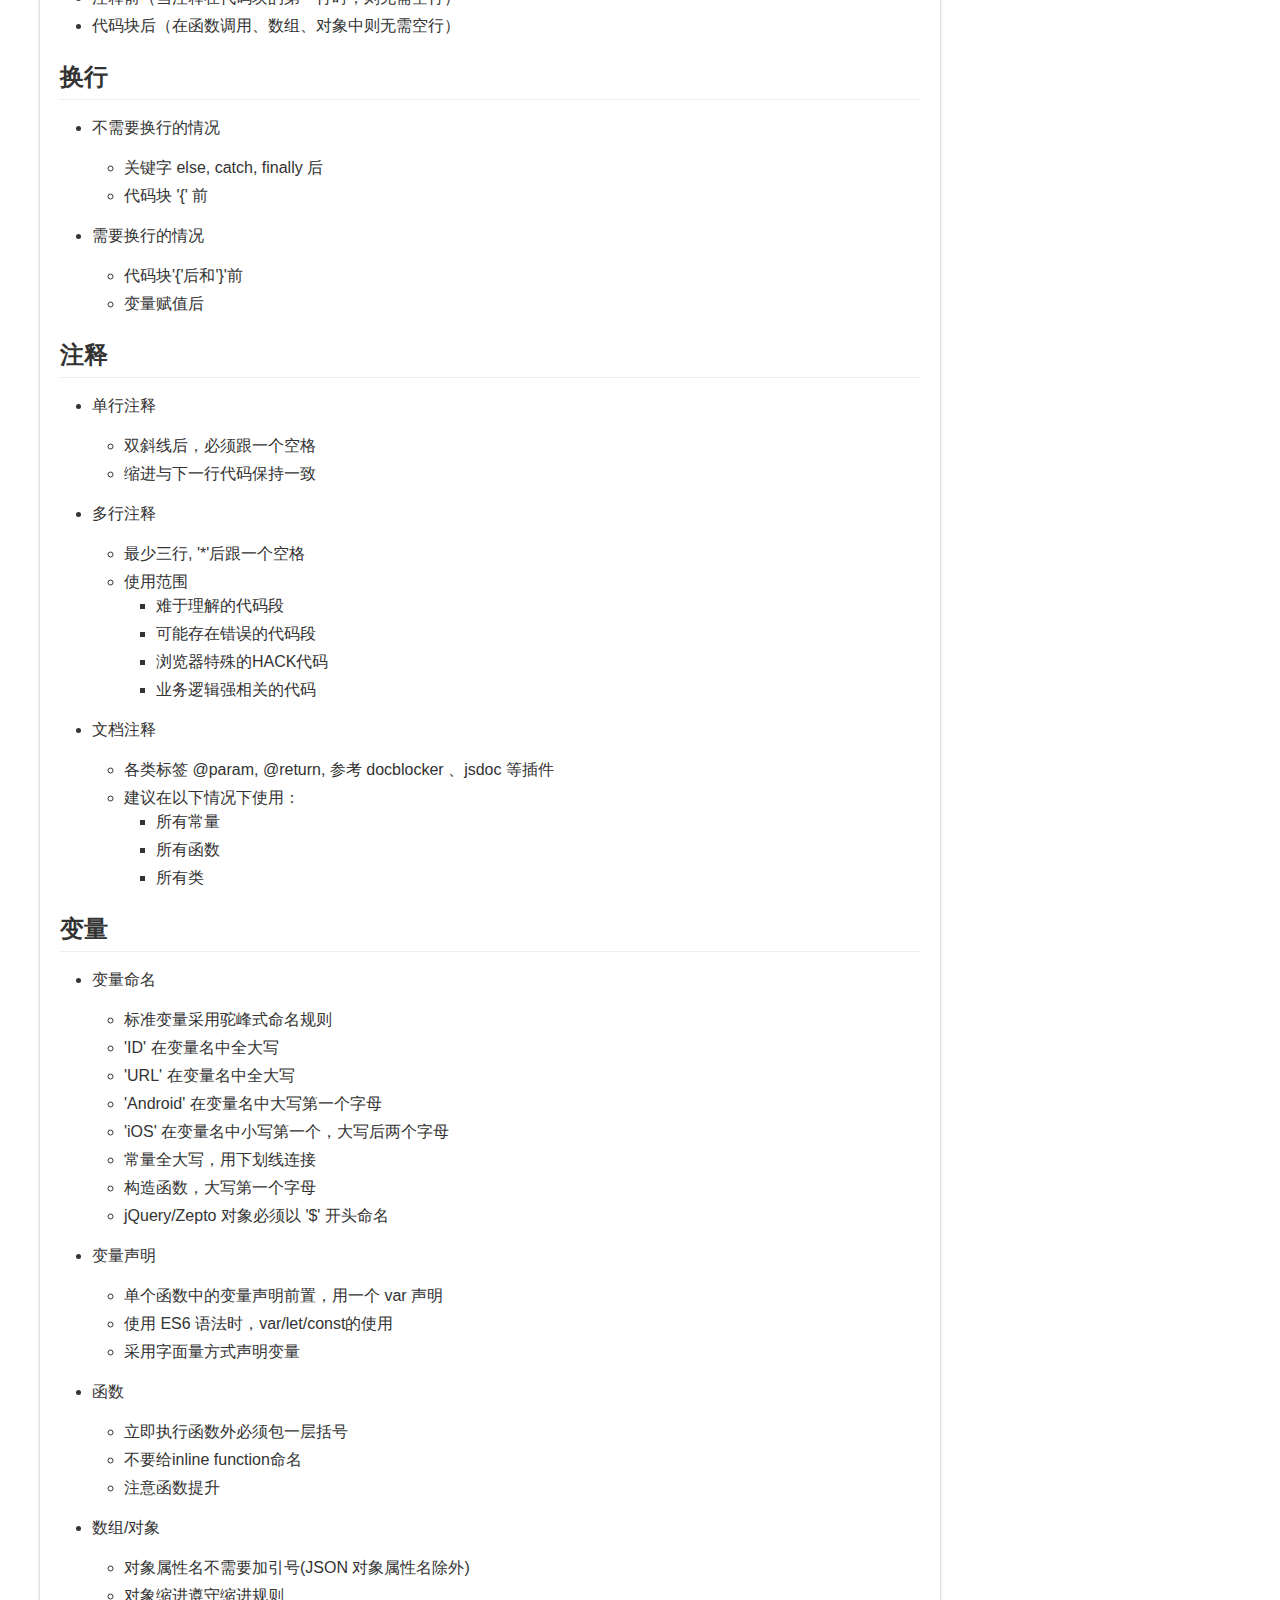
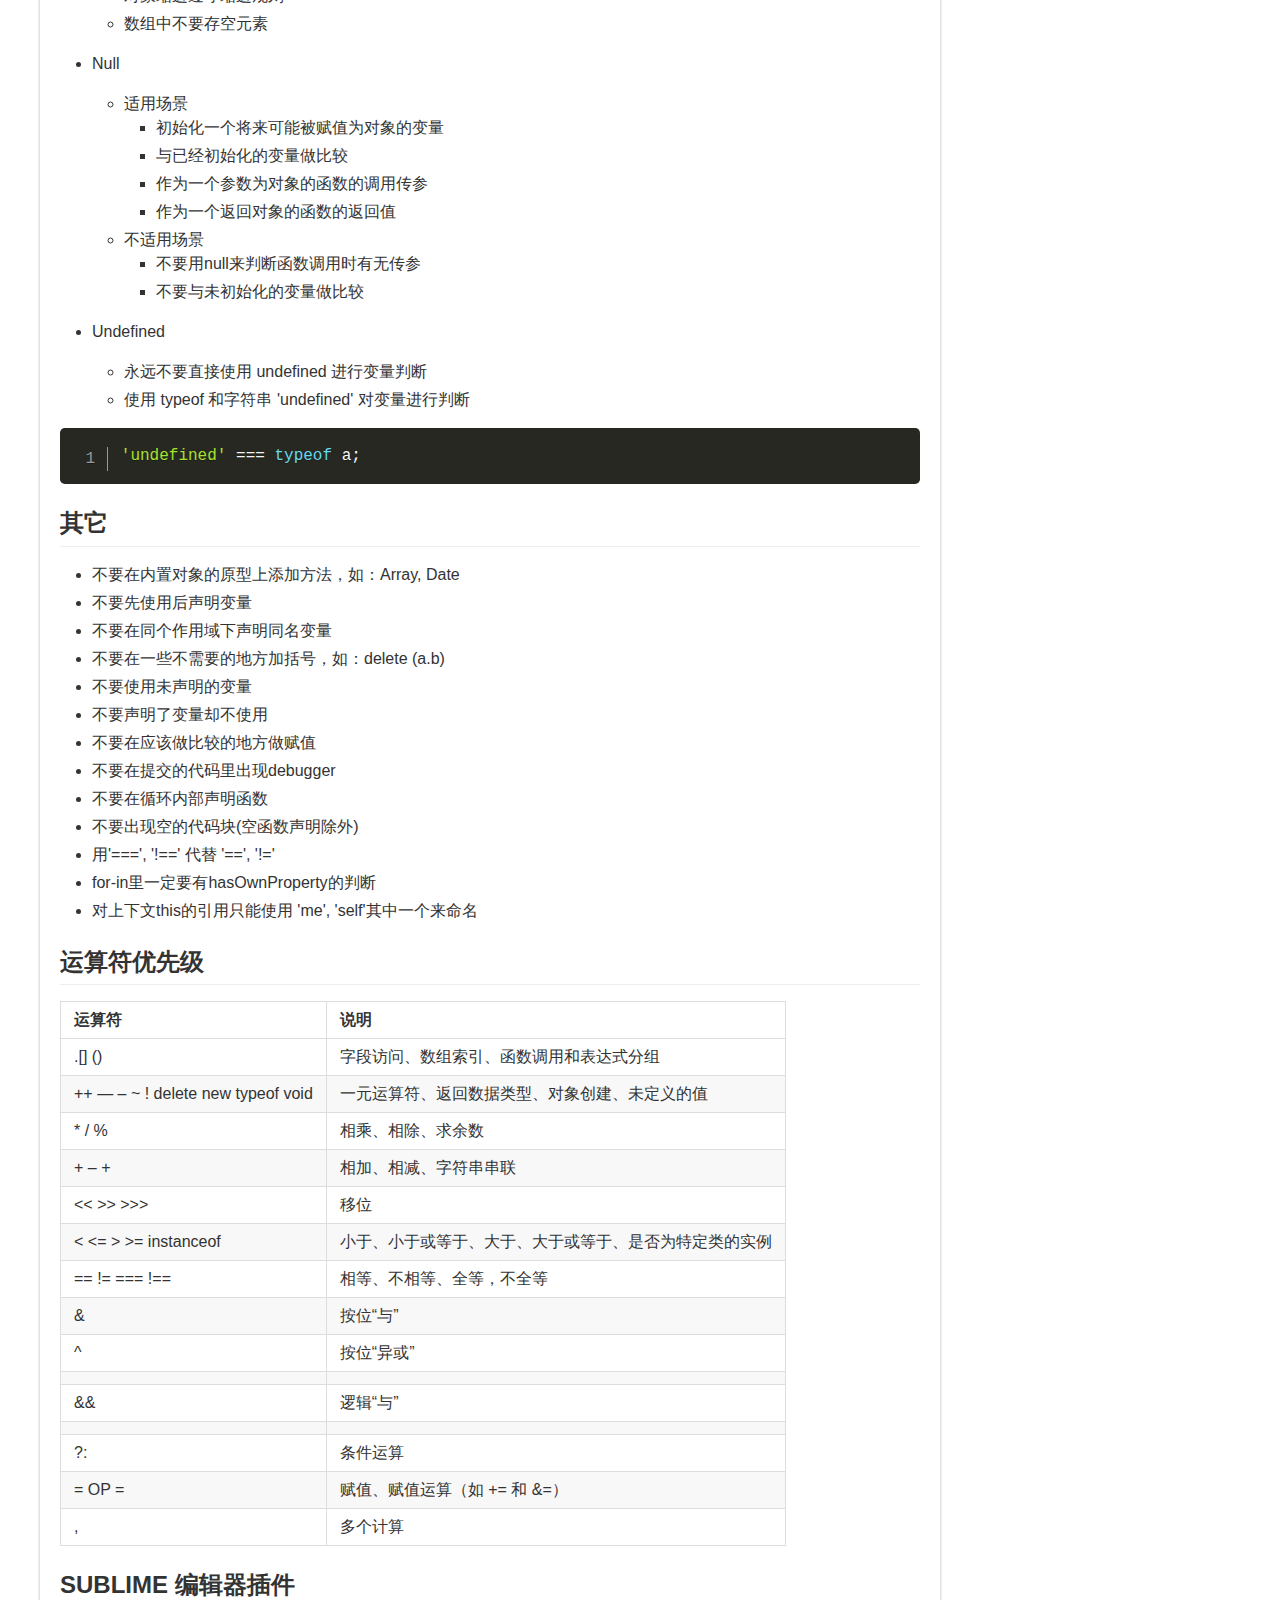
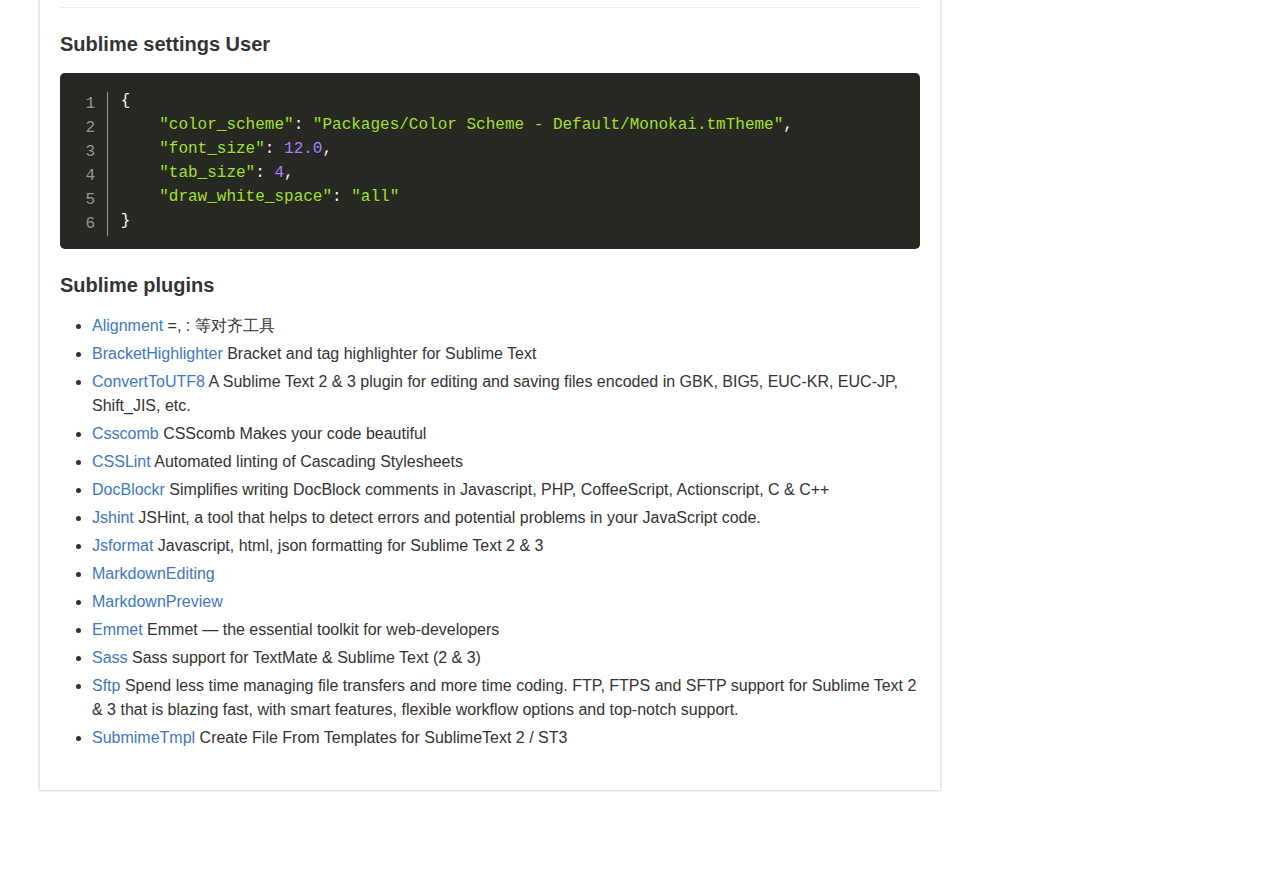
<file: archives/2016-09-23-fe-guide.html>
<!DOCTYPE html>
<html>
<head>
<meta charset="utf-8">
<meta http-equiv="X-UA-Compatible" content="IE=edge,chrome=1">
<meta name="viewport" content="width=device-width, initial-scale=1.0, maximum-scale=1.0, user-scalable=no">
<title>前端规范 - WEBX</title>
<meta name="description" content="前端规范_WEBX_搜索搜索WEB研发部">
<meta name="keywords" content="前端规范,WEBX, web, sogou搜索">
<link rel="stylesheet" href="/static/css/common.css">
<script src="/static/js/vue-2.0.0.js"></script>
</head>
<body>
<!--[if lt IE 8]>
<p class="browsersupport">您使用的浏览器版本<strong>已过时</strong>，请<a href="http://browsehappy.com/">使用现代浏览器</a></p>
<![endif]-->
<header class="simple-header" id="app">
    <div class="simple-header-inner">
        <a class="simple-header-logo" href="/" alt="">
            <img src="/static/img/logo.png" alt="" />
        </a>
        <nav class="simple-header-nav">
            <ul class="simple-header-nav-list">
                
                    <li class="simple-header-nav-item ">
                        <a href="/">Home</a>
                    </li>
                
                    <li class="simple-header-nav-item active">
                        <a href="/archives">Archives</a>
                    </li>
                
                    <li class="simple-header-nav-item ">
                        <a href="/categories">Categories</a>
                    </li>
                
                    <li class="simple-header-nav-item ">
                        <a href="/tags">Tags</a>
                    </li>
                
                    <li class="simple-header-nav-item ">
                        <a href="/about">About</a>
                    </li>
                
            </ul>
        </nav>
        <i class="simple-header-dir iconfont icon-dir" @click="clickIconDir"></i>
    </div>
</header>



<div class="simple-body">
    <div class="simple-body-main">
        <article class="simple-article">
            <div class="simple-article-info">
                <h1 class="title">前端规范</h1>
                <div class="meta">
                    <span>Benjamin</span>
                    <span>发布于</span>
                    <time>2016-09-23 17:56:25</time>
                </div>
            </div>
            <div class="simple-article-content markdown-body">
                <h2>目录</h2>
<ul>
<li><a href="#name">命名规范</a>
<ul>
<li><a href="#name-project">项目命名</a></li>
<li><a href="#name-dir">目录命名</a></li>
<li><a href="#name-file">文件命名</a></li>
<li><a href="#name-image">图片命名</a></li>
</ul>
</li>
<li><a href="#html">HTML 编码规范</a>
<ul>
<li><a href="#html-grammer">文档语法</a></li>
<li><a href="#html-doctype">文档声明</a></li>
<li><a href="#html-charset">文档编码</a></li>
<li><a href="#html-language">文档语言</a></li>
<li><a href="#html-mode">文档模式</a></li>
<li><a href="#html-attr-define">属性声明</a></li>
<li><a href="#html-attr-sort">属性顺序</a></li>
<li><a href="#html-special-char">特殊字符</a></li>
<li><a href="#html-resource">资源引入</a></li>
</ul>
</li>
<li><a href="#css">CSS / SCSS 编码规范</a>
<ul>
<li><a href="#css-tab">缩进</a></li>
<li><a href="#css-semicolon">分号</a></li>
<li><a href="#css-quote">引号</a></li>
<li><a href="#css-space">空格</a></li>
<li><a href="#css-space-line">空行</a></li>
<li><a href="#css-br">换行</a></li>
<li><a href="#css-comment">注释</a></li>
<li><a href="#css-attribute">属性</a></li>
<li><a href="#css-name-rule">命名</a></li>
<li><a href="#css-selector">选择器</a></li>
<li><a href="#css-other">其它</a></li>
</ul>
</li>
<li><a href="#js">JAVASCRIPT 编码规范</a>
<ul>
<li><a href="#js-tab">缩进</a></li>
<li><a href="#js-semicolon">分号</a></li>
<li><a href="#js-quote">引号</a></li>
<li><a href="#js-space">空格</a></li>
<li><a href="#js-space-line">空行</a></li>
<li><a href="#js-br">换行</a></li>
<li><a href="#js-comment">注释</a></li>
<li><a href="#js-variable">变量</a></li>
<li><a href="#js-other">其它</a></li>
<li><a href="#js-operator">运算符</a></li>
</ul>
</li>
<li><a href="#sublime">SUBLIME 编辑器插件</a>
<ul>
<li><a href="#sublime-settings">SUBLIME 配置</a></li>
<li><a href="#sublime-plugins">SUBLIME 插件</a></li>
</ul>
</li>
</ul>
<p><a name="#name"></a></p>
<h2>命名规范</h2>
<p><a name="#name-project"></a></p>
<h3>项目命名</h3>
<p>project_name</p>
<p><a name="#name-dir"></a></p>
<h3>目录命名</h3>
<ul>
<li>css   目录： css</li>
<li>js    目录： js</li>
<li>image 目录： img</li>
<li>icon  目录： icon</li>
</ul>
<p><a name="#name-file"></a></p>
<h3>文件命名</h3>
<p>尽量语义化，以下划线分割</p>
<p><a name="#name-image"></a></p>
<h3>图片命名</h3>
<p>业务线(可选) + 图片功能类别(必选) + 图片精度()</p>
<ul>
<li>
<p>所属业务线</p>
<ul>
<li>ps_: 网页</li>
<li>my_: 明医</li>
</ul>
</li>
<li>
<p>图片功能类别：</p>
<ul>
<li>icon_：icon 图标</li>
<li>logo_：logo 图片</li>
<li>spr_：单页面CSS Sprites 合并图片</li>
<li>btn_：按钮图片</li>
<li>bg_：背景图片</li>
</ul>
</li>
<li>
<p>图片精度：</p>
<ul>
<li>普清：@1x</li>
<li>Retina：@2x | @3x</li>
</ul>
</li>
</ul>
<pre class="line-numbers language-html"><code class="language-html">ps_logo_sogou@2x.png
ps_bg_banner@1x.jpg
<span class="line-numbers-rows"><span></span><span></span></span></code></pre>
<p><a name="#html"></a></p>
<h2>HTML 编码规范</h2>
<p><a name="html-grammer"></a></p>
<h3>文档语法</h3>
<ul>
<li>使用 Tab 缩进（4个空格）</li>
<li>节点嵌套应该缩进，包括块级元素和行内元素</li>
<li>标签属性采用双引号，不要使用单引号</li>
<li>属性名全小写，采用中划线做分隔符</li>
<li>标签闭合（即使 HTML5 规范中某些标签可选）</li>
</ul>
<p><a name="html-doctype"></a></p>
<h3>文档声明</h3>
<p>HTML 文档必须包含文档声明，采用统一的 HTML5 文档声明：</p>
<pre class="line-numbers language-html"><code class="language-html"><span class="token doctype" >&lt;!DOCTYPE html></span>
<span class="line-numbers-rows"><span></span></span></code></pre>
<p><a name="html-charset"></a></p>
<h3>文档编码</h3>
<p>新建文档统一采用 UTF-8 编码</p>
<pre class="line-numbers language-html"><code class="language-html"><span class="token tag" ><span class="token tag" ><span class="token punctuation" >&lt;</span>meta</span> <span class="token attr-name" >charset</span><span class="token attr-value" ><span class="token punctuation" >=</span><span class="token punctuation" >"</span>UTF-8<span class="token punctuation" >"</span></span><span class="token punctuation" >></span></span>
<span class="line-numbers-rows"><span></span></span></code></pre>
<p>若由于历史原因，有些项目使用 GBK 编码，建议如下写法</p>
<pre class="line-numbers language-html"><code class="language-html"><span class="token tag" ><span class="token tag" ><span class="token punctuation" >&lt;</span>meta</span> <span class="token attr-name" >charset</span><span class="token attr-value" ><span class="token punctuation" >=</span><span class="token punctuation" >"</span>GBK<span class="token punctuation" >"</span></span><span class="token punctuation" >></span></span>
<span class="line-numbers-rows"><span></span></span></code></pre>
<p><a name="html-language"></a></p>
<h3>文档语言</h3>
<p>根据HTML5规范：</p>
<blockquote>
<p>应在html标签上加上lang属性。这会给语音工具和翻译工具帮助，告诉它们应当怎么去发音和翻译。</p>
</blockquote>
<pre class="line-numbers language-html"><code class="language-html"><span class="token tag" ><span class="token tag" ><span class="token punctuation" >&lt;</span>html</span> <span class="token attr-name" >lang</span><span class="token attr-value" ><span class="token punctuation" >=</span><span class="token punctuation" >"</span>zh-CN<span class="token punctuation" >"</span></span><span class="token punctuation" >></span></span>
    
<span class="token tag" ><span class="token tag" ><span class="token punctuation" >&lt;/</span>html</span><span class="token punctuation" >></span></span>
<span class="line-numbers-rows"><span></span><span></span><span></span></span></code></pre>
<p><a name="html-mode"></a></p>
<h3>文档模式</h3>
<p>使用 <meta> 标签可以指定页面应该用什么版本的IE来渲染。</p>
<pre class="line-numbers language-html"><code class="language-html"><span class="token tag" ><span class="token tag" ><span class="token punctuation" >&lt;</span>meta</span> <span class="token attr-name" >http-equiv</span><span class="token attr-value" ><span class="token punctuation" >=</span><span class="token punctuation" >"</span>X-UA-Compatible<span class="token punctuation" >"</span></span> <span class="token attr-name" >content</span><span class="token attr-value" ><span class="token punctuation" >=</span><span class="token punctuation" >"</span>IE<span class="token punctuation" >=</span>Edge<span class="token punctuation" >"</span></span><span class="token punctuation" >></span></span>
<span class="line-numbers-rows"><span></span></span></code></pre>
<p><a name="html-attr-define"></a></p>
<h3>属性声明</h3>
<ul>
<li>自定义属性以 [data-*] 开头，以支持 HTML5 规范 dataset 集合</li>
<li>boolean 属性不需要声明属性值，HTML5 不需要，但是 XHTML 需要声明每个属性的属性值</li>
</ul>
<pre class="line-numbers language-html"><code class="language-html">    <span class="token tag" ><span class="token tag" ><span class="token punctuation" >&lt;</span>div</span> <span class="token attr-name" >data-index</span><span class="token attr-value" ><span class="token punctuation" >=</span><span class="token punctuation" >"</span>1<span class="token punctuation" >"</span></span> <span class="token punctuation" >></span></span><span class="token tag" ><span class="token tag" ><span class="token punctuation" >&lt;/</span>div</span><span class="token punctuation" >></span></span>
    <span class="token tag" ><span class="token tag" ><span class="token punctuation" >&lt;</span>input</span> <span class="token attr-name" >type</span><span class="token attr-value" ><span class="token punctuation" >=</span><span class="token punctuation" >"</span>checkbox<span class="token punctuation" >"</span></span> <span class="token attr-name" >disabled</span><span class="token punctuation" >></span></span>
<span class="line-numbers-rows"><span></span><span></span></span></code></pre>
<p><a name="html-attr-sort"></a></p>
<h3>属性顺序</h3>
<ul>
<li>class (可复用选择器)</li>
<li>id (唯一性选择器)</li>
<li>name</li>
<li>data-*</li>
<li>src, for, type, href, value , max-length, max, min, pattern</li>
<li>placeholder, title, alt</li>
<li>required, readonly, disabled, selected</li>
<li>...</li>
</ul>
<pre class="line-numbers language-html"><code class="language-html"><span class="token tag" ><span class="token tag" ><span class="token punctuation" >&lt;</span>div</span> <span class="token attr-name" >class</span><span class="token attr-value" ><span class="token punctuation" >=</span><span class="token punctuation" >"</span>className<span class="token punctuation" >"</span></span> <span class="token attr-name" >id</span><span class="token attr-value" ><span class="token punctuation" >=</span><span class="token punctuation" >"</span><span class="token punctuation" >"</span></span><span class="token punctuation" >></span></span><span class="token tag" ><span class="token tag" ><span class="token punctuation" >&lt;/</span>div</span><span class="token punctuation" >></span></span>
<span class="line-numbers-rows"><span></span></span></code></pre>
<p><a name="html-special-char"></a></p>
<h3>特殊字符引用</h3>
<p>建议使用特殊实体</p>
<pre class="line-numbers language-html"><code class="language-html"><span class="token comment" spellcheck="true">&lt;!-- 推荐 --></span>
<span class="token tag" ><span class="token tag" ><span class="token punctuation" >&lt;</span>div</span><span class="token punctuation" >></span></span>首页 <span class="token entity" title="&gt;">&amp;gt;</span> 一级目录 <span class="token entity" title="&gt;">&amp;gt;</span> 二级目录<span class="token tag" ><span class="token tag" ><span class="token punctuation" >&lt;/</span>div</span><span class="token punctuation" >></span></span>

<span class="token comment" spellcheck="true">&lt;!-- 不推荐 --></span>
<span class="token tag" ><span class="token tag" ><span class="token punctuation" >&lt;</span>div</span><span class="token punctuation" >></span></span>首页 > 一级目录 > 二级目录<span class="token tag" ><span class="token tag" ><span class="token punctuation" >&lt;/</span>div</span><span class="token punctuation" >></span></span>
<span class="line-numbers-rows"><span></span><span></span><span></span><span></span><span></span></span></code></pre>
<p><a name="html-resource"></a></p>
<h3>资源引入</h3>
<p>根据 HTML5 规范，在引入CSS和JS时不需要指明 type，因为 text/css 和 text/javascript 分别是他们的默认值。</p>
<pre class="line-numbers language-html"><code class="language-html"><span class="token tag" ><span class="token tag" ><span class="token punctuation" >&lt;</span>link</span> <span class="token attr-name" >rel</span><span class="token attr-value" ><span class="token punctuation" >=</span><span class="token punctuation" >"</span>stylesheet<span class="token punctuation" >"</span></span> <span class="token attr-name" >href</span><span class="token attr-value" ><span class="token punctuation" >=</span><span class="token punctuation" >"</span>#<span class="token punctuation" >"</span></span><span class="token punctuation" >></span></span>
<span class="token tag" ><span class="token tag" ><span class="token punctuation" >&lt;</span>style</span><span class="token punctuation" >></span></span><span class="token style language-css" >
    <span class="token comment" spellcheck="true">/* style */</span>
</span><span class="token tag" ><span class="token tag" ><span class="token punctuation" >&lt;/</span>style</span><span class="token punctuation" >></span></span>

<span class="token tag" ><span class="token tag" ><span class="token punctuation" >&lt;</span>script</span> <span class="token attr-name" >src</span><span class="token attr-value" ><span class="token punctuation" >=</span><span class="token punctuation" >"</span>feg.js<span class="token punctuation" >"</span></span><span class="token punctuation" >></span></span><span class="token script language-javascript" ></span><span class="token tag" ><span class="token tag" ><span class="token punctuation" >&lt;/</span>script</span><span class="token punctuation" >></span></span>
<span class="token tag" ><span class="token tag" ><span class="token punctuation" >&lt;</span>script</span><span class="token punctuation" >></span></span><span class="token script language-javascript" ><span class="token comment" spellcheck="true">/* alert('FEG'); */</span></span><span class="token tag" ><span class="token tag" ><span class="token punctuation" >&lt;/</span>script</span><span class="token punctuation" >></span></span>
<span class="line-numbers-rows"><span></span><span></span><span></span><span></span><span></span><span></span><span></span></span></code></pre>
<p><a name="#css"></a></p>
<h2>CSS / SCSS 编码规范</h2>
<p><a name="css-tab"></a></p>
<h3>缩进</h3>
<p>使用 Tab 缩进(4个空格)</p>
<pre class="line-numbers language-css"><code class="language-css"><span class="token selector" >.class</span> <span class="token punctuation" >{</span>
    <span class="token property" >color</span><span class="token punctuation" >:</span> #f00<span class="token punctuation" >;</span>
<span class="token punctuation" >}</span>
<span class="line-numbers-rows"><span></span><span></span><span></span></span></code></pre>
<p><a name="css-semicolon"></a></p>
<h3>分号</h3>
<p>每个属性声明结尾需要加分号</p>
<pre class="line-numbers language-css"><code class="language-css"><span class="token selector" >.className</span> <span class="token punctuation" >{</span>
    <span class="token property" >color</span><span class="token punctuation" >:</span> #f00<span class="token punctuation" >;</span>
    <span class="token property" >font-size</span><span class="token punctuation" >:</span> 16px<span class="token punctuation" >;</span>
<span class="token punctuation" >}</span>
<span class="line-numbers-rows"><span></span><span></span><span></span><span></span></span></code></pre>
<p><a name="css-quote"></a></p>
<h3>引号</h3>
<ul>
<li>统一使用双引号，单双引号交替</li>
<li>url的内容要用引号</li>
<li>属性选择器中的属性值需要引号</li>
</ul>
<pre class="line-numbers language-css"><code class="language-css"><span class="token property" >background</span><span class="token punctuation" >:</span> <span class="token url" >url("./image/sogou-logou.png")</span> no-repeat<span class="token punctuation" >;</span>
<span class="line-numbers-rows"><span></span></span></code></pre>
<p><a name="css-space"></a></p>
<h3>空格</h3>
<ul>
<li>
<p>不需要空格的情况</p>
<ul>
<li>属性名后</li>
<li>多个规则的分隔符','前</li>
<li>!important '!'后</li>
<li>属性值中'('后和')'前</li>
<li>行末不要有多余的空格</li>
</ul>
</li>
<li>
<p>需要空格的情况</p>
<ul>
<li>属性值前</li>
<li>多个属性值间</li>
<li>选择器'&gt;', '+', '~'前后</li>
<li>'{'前</li>
<li>!important '!'前</li>
<li>@else 前后</li>
<li>属性值中的','后</li>
<li>注释 '/<em>' 后和 '</em>/' 前</li>
</ul>
</li>
</ul>
<pre class="line-numbers language-css"><code class="language-css"><span class="token selector" >.className</span> <span class="token punctuation" >{</span>
    <span class="token property" >border</span><span class="token punctuation" >:</span> 1px solid #f00<span class="token selector" >;
    .span</span> <span class="token punctuation" >{</span>
        <span class="token property" >color</span><span class="token punctuation" >:</span> #f00<span class="token punctuation" >;</span>
        <span class="token property" >font-size</span><span class="token punctuation" >:</span> 12px<span class="token punctuation" >;</span>
        <span class="token property" >background-color</span><span class="token punctuation" >:</span> <span class="token function" >rgba</span><span class="token punctuation" >(</span>0, 0, 255, 0.5<span class="token punctuation" >)</span><span class="token punctuation" >;</span>
    <span class="token punctuation" >}</span>
<span class="token punctuation" >}</span>

<span class="token atrule" ><span class="token rule" >@if</span><span class="token punctuation" >(</span>index > 0<span class="token punctuation" >)</span></span> <span class="token punctuation" >{</span>
    <span class="token selector" >background-</span><span class="token punctuation" >{</span>$index<span class="token punctuation" >}</span><span class="token punctuation" >:</span> <span class="token url" >url("./image/icon-{$index}.png")</span><span class="token punctuation" >;</span>
<span class="token punctuation" >}</span> <span class="token atrule" ><span class="token rule" >@else</span></span> <span class="token punctuation" >{</span>
    <span class="token property" >background</span><span class="token punctuation" >:</span> none<span class="token punctuation" >;</span>
<span class="token punctuation" >}</span>
<span class="line-numbers-rows"><span></span><span></span><span></span><span></span><span></span><span></span><span></span><span></span><span></span><span></span><span></span><span></span><span></span><span></span></span></code></pre>
<p><a name="css-space-line"></a></p>
<h3>空行</h3>
<ul>
<li>'}'后最好跟一个空行，包括scss中嵌套的规则</li>
<li>属性较多时需要适当的空行，参见csscombo 插件顺序</li>
</ul>
<p><a name="css-br"></a></p>
<h3>换行</h3>
<ul>
<li>
<p>不需要换行的情况</p>
<ul>
<li>'{'前</li>
</ul>
</li>
<li>
<p>需要换行的情况</p>
<ul>
<li>'{'后和'}'前</li>
<li>每个属性独占一行</li>
<li>多个规则的分隔符','后</li>
</ul>
</li>
</ul>
<p><a name="css-comment"></a></p>
<h3>注释</h3>
<ul>
<li>统一使用 '/* */'</li>
</ul>
<pre class="line-numbers language-css"><code class="language-css"><span class="token comment" spellcheck="true">/* module class */</span>
<span class="token selector" >.module</span> <span class="token punctuation" >{</span>
    <span class="token comment" spellcheck="true">/* todo */</span>
<span class="token punctuation" >}</span>

<span class="token comment" spellcheck="true">/**
 * 多行注释
 * 注意事项
 */</span>
<span class="token selector" >.module</span> <span class="token punctuation" >{</span>
    <span class="token comment" spellcheck="true">/* todo */</span>
<span class="token punctuation" >}</span>
<span class="line-numbers-rows"><span></span><span></span><span></span><span></span><span></span><span></span><span></span><span></span><span></span><span></span><span></span><span></span></span></code></pre>
<p><a name="css-attribute"></a></p>
<h3>属性</h3>
<ul>
<li>相同十六进制颜色属性使用3个字母</li>
<li>多个属性如果能合并，必须合并，如：border, padding, margin, background, etc;</li>
</ul>
<pre class="line-numbers language-css"><code class="language-css"><span class="token comment" spellcheck="true">/* 不推荐 */</span>
<span class="token selector" >.className</span> <span class="token punctuation" >{</span>
    <span class="token property" >background-color</span><span class="token punctuation" >:</span> #cccccc<span class="token punctuation" >;</span>
    <span class="token property" >background</span><span class="token punctuation" >:</span> <span class="token url" >url("./image/logo.png")</span><span class="token punctuation" >;</span>
    <span class="token property" >background-repeat</span><span class="token punctuation" >:</span> no-repeat<span class="token punctuation" >;</span>
    <span class="token property" >background-size</span><span class="token punctuation" >:</span> 100% 100%<span class="token punctuation" >;</span>
<span class="token punctuation" >}</span>

<span class="token comment" spellcheck="true">/* 推荐 */</span>
<span class="token selector" >.className</span> <span class="token punctuation" >{</span>
    <span class="token property" >background</span><span class="token punctuation" >:</span> #ccc <span class="token url" >url("./image/logo.png")</span> no-repeat center center / 100% 100%<span class="token punctuation" >;</span>
<span class="token punctuation" >}</span>
<span class="line-numbers-rows"><span></span><span></span><span></span><span></span><span></span><span></span><span></span><span></span><span></span><span></span><span></span><span></span></span></code></pre>
<p><a name="css-name-rule"></a></p>
<h3>命名</h3>
<ul>
<li>类名使用小写字母，以中划线分隔(其中JS类名采用 [JS-*] 格式)</li>
<li>id采用驼峰式命名</li>
<li>scss中的变量、函数、混合、placeholder采用驼峰式命名</li>
</ul>
<p><a name="css-selector"></a></p>
<h3>选择器</h3>
<ul>
<li>使用CSS3 选择器语法</li>
<li>尽量少使用 '*' 选择器</li>
<li>避免多层标签选择器做为子选择器</li>
</ul>
<p><a name="css-other"></a></p>
<h3>其它</h3>
<ul>
<li>不允许有空的规则</li>
<li>元素选择器用小写字母</li>
<li>去掉小数点前面的0</li>
<li>去掉数字中不必要的小数点和末尾的0</li>
<li>属性值'0'后面不要加单位</li>
<li>无前缀的标准属性应该写在有前缀的属性后面</li>
<li>不要在同个规则里出现重复的属性</li>
<li>不要在一个文件里出现两个相同的规则</li>
<li>用 border: 0; 代替 border: none;</li>
<li>选择器不要超过4层</li>
<li>发布的代码中不要有 @import</li>
</ul>
<p><a name="#js"></a></p>
<h2>JAVASCRIPT 编码规范</h2>
<p><a name="js-tab"></a></p>
<h2>缩进</h2>
<p>使用 Tab 缩进(4个空格)</p>
<p><a name="js-semicolon"></a></p>
<h2>分号</h2>
<p>需在后面加分号的情况：</p>
<ul>
<li>变量声明</li>
<li>表达式(包括函数表达式)</li>
<li>return</li>
<li>throw</li>
<li>break</li>
<li>continue</li>
<li>do-while</li>
</ul>
<p><a name="js-quote"></a></p>
<h2>引号</h2>
<p>最外层统一使用单引号。</p>
<p><a name="js-space"></a></p>
<h2>空格</h2>
<ul>
<li>
<p>不需要使用空格的情况</p>
<ul>
<li>对象的属性名后</li>
<li>前缀一元运算符后</li>
<li>后缀一元运算符前</li>
<li>函数调用括号前</li>
<li>无论是函数声明还是函数表达式，'('前不要空格</li>
<li>数组的'['后和']'前</li>
<li>对象的'{'后和'}'前</li>
<li>运算符'('后和')'前</li>
</ul>
</li>
<li>
<p>需要空格的情况</p>
<ul>
<li>二元运算符前后</li>
<li>三元运算符 '? :' 前后</li>
<li>代码块 '{' 前</li>
<li>下列关键字前：else, while, catch, finally</li>
<li>下列关键字后：if, else, for, while, do, switch, case, try, catch, finally, with, return, typeof</li>
<li>单行注释 '//' 后（若单行注释和代码同行，则 '//' 前也需要），多行注释 '*' 后</li>
<li>对象的属性值前</li>
<li>for 循环，分号后留有一个空格，前置条件如果有多个，逗号后留一个空格</li>
<li>无论是函数声明还是函数表达式，'{' 前一定要有空格</li>
<li>函数的参数之间</li>
</ul>
</li>
</ul>
<p><a name="js-space-line"></a></p>
<h2>空行</h2>
<p>需要空行的情况：</p>
<ul>
<li>变量声明后（当变量声明在代码块的最后一行时，则无需空行）</li>
<li>注释前（当注释在代码块的第一行时，则无需空行）</li>
<li>代码块后（在函数调用、数组、对象中则无需空行）</li>
</ul>
<p><a name="js-br"></a></p>
<h2>换行</h2>
<ul>
<li>
<p>不需要换行的情况</p>
<ul>
<li>关键字 else, catch, finally 后</li>
<li>代码块 '{' 前</li>
</ul>
</li>
<li>
<p>需要换行的情况</p>
<ul>
<li>代码块'{'后和'}'前</li>
<li>变量赋值后</li>
</ul>
</li>
</ul>
<p><a name="js-comment"></a></p>
<h2>注释</h2>
<ul>
<li>
<p>单行注释</p>
<ul>
<li>双斜线后，必须跟一个空格</li>
<li>缩进与下一行代码保持一致</li>
</ul>
</li>
<li>
<p>多行注释</p>
<ul>
<li>最少三行, '*'后跟一个空格</li>
<li>使用范围
<ul>
<li>难于理解的代码段</li>
<li>可能存在错误的代码段</li>
<li>浏览器特殊的HACK代码</li>
<li>业务逻辑强相关的代码</li>
</ul>
</li>
</ul>
</li>
<li>
<p>文档注释</p>
<ul>
<li>各类标签 @param, @return, 参考 docblocker 、jsdoc 等插件</li>
<li>建议在以下情况下使用：
<ul>
<li>所有常量</li>
<li>所有函数</li>
<li>所有类</li>
</ul>
</li>
</ul>
</li>
</ul>
<p><a name="js-variable"></a></p>
<h2>变量</h2>
<ul>
<li>
<p>变量命名</p>
<ul>
<li>标准变量采用驼峰式命名规则</li>
<li>'ID' 在变量名中全大写</li>
<li>'URL' 在变量名中全大写</li>
<li>'Android' 在变量名中大写第一个字母</li>
<li>'iOS' 在变量名中小写第一个，大写后两个字母</li>
<li>常量全大写，用下划线连接</li>
<li>构造函数，大写第一个字母</li>
<li>jQuery/Zepto 对象必须以 '$' 开头命名</li>
</ul>
</li>
<li>
<p>变量声明</p>
<ul>
<li>单个函数中的变量声明前置，用一个 var 声明</li>
<li>使用 ES6 语法时，var/let/const的使用</li>
<li>采用字面量方式声明变量</li>
</ul>
</li>
<li>
<p>函数</p>
<ul>
<li>立即执行函数外必须包一层括号</li>
<li>不要给inline function命名</li>
<li>注意函数提升</li>
</ul>
</li>
<li>
<p>数组/对象</p>
<ul>
<li>对象属性名不需要加引号(JSON 对象属性名除外)</li>
<li>对象缩进遵守缩进规则</li>
<li>数组中不要存空元素</li>
</ul>
</li>
<li>
<p>Null</p>
<ul>
<li>适用场景
<ul>
<li>初始化一个将来可能被赋值为对象的变量</li>
<li>与已经初始化的变量做比较</li>
<li>作为一个参数为对象的函数的调用传参</li>
<li>作为一个返回对象的函数的返回值</li>
</ul>
</li>
<li>不适用场景
<ul>
<li>不要用null来判断函数调用时有无传参</li>
<li>不要与未初始化的变量做比较</li>
</ul>
</li>
</ul>
</li>
<li>
<p>Undefined</p>
<ul>
<li>永远不要直接使用 undefined 进行变量判断</li>
<li>使用 typeof 和字符串 'undefined' 对变量进行判断</li>
</ul>
</li>
</ul>
<pre class="line-numbers language-js"><code class="language-js"><span class="token string" >'undefined'</span> <span class="token operator" >===</span> <span class="token keyword" >typeof</span> a<span class="token punctuation" >;</span>
<span class="line-numbers-rows"><span></span></span></code></pre>
<p><a name="js-other"></a></p>
<h2>其它</h2>
<ul>
<li>不要在内置对象的原型上添加方法，如：Array, Date</li>
<li>不要先使用后声明变量</li>
<li>不要在同个作用域下声明同名变量</li>
<li>不要在一些不需要的地方加括号，如：delete (a.b)</li>
<li>不要使用未声明的变量</li>
<li>不要声明了变量却不使用</li>
<li>不要在应该做比较的地方做赋值</li>
<li>不要在提交的代码里出现debugger</li>
<li>不要在循环内部声明函数</li>
<li>不要出现空的代码块(空函数声明除外)</li>
<li>用'===', '!==' 代替 '==', '!='</li>
<li>for-in里一定要有hasOwnProperty的判断</li>
<li>对上下文this的引用只能使用 'me', 'self'其中一个来命名</li>
</ul>
<p><a name="js-operator"></a></p>
<h2>运算符优先级</h2>
<table>
<thead>
<tr>
<th>运算符</th>
<th>说明</th>
</tr>
</thead>
<tbody>
<tr>
<td>.[] ()</td>
<td>字段访问、数组索引、函数调用和表达式分组</td>
</tr>
<tr>
<td>++ — – ~ ! delete new typeof void</td>
<td>一元运算符、返回数据类型、对象创建、未定义的值</td>
</tr>
<tr>
<td>* / %</td>
<td>相乘、相除、求余数</td>
</tr>
<tr>
<td>+ – +</td>
<td>相加、相减、字符串串联</td>
</tr>
<tr>
<td>&lt;&lt; &gt;&gt; &gt;&gt;&gt;</td>
<td>移位</td>
</tr>
<tr>
<td>&lt; &lt;= &gt; &gt;= instanceof</td>
<td>小于、小于或等于、大于、大于或等于、是否为特定类的实例</td>
</tr>
<tr>
<td>== != === !==</td>
<td>相等、不相等、全等，不全等</td>
</tr>
<tr>
<td>&amp;</td>
<td>按位“与”</td>
</tr>
<tr>
<td>^</td>
<td>按位“异或”</td>
</tr>
<tr>
<td></td>
<td></td>
</tr>
<tr>
<td>&amp;&amp;</td>
<td>逻辑“与”</td>
</tr>
<tr>
<td></td>
<td></td>
</tr>
<tr>
<td>?:</td>
<td>条件运算</td>
</tr>
<tr>
<td>= OP =</td>
<td>赋值、赋值运算（如 += 和 &amp;=）</td>
</tr>
<tr>
<td>,</td>
<td>多个计算</td>
</tr>
</tbody>
</table>
<p><a name="sublime"></a></p>
<h2>SUBLIME 编辑器插件</h2>
<p><a name="sublime-settings"></a></p>
<h3>Sublime settings User</h3>
<pre class="line-numbers language-js"><code class="language-js"><span class="token punctuation" >{</span>
    <span class="token string" >"color_scheme"</span><span class="token punctuation" >:</span> <span class="token string" >"Packages/Color Scheme - Default/Monokai.tmTheme"</span><span class="token punctuation" >,</span>
    <span class="token string" >"font_size"</span><span class="token punctuation" >:</span> <span class="token number" >12.0</span><span class="token punctuation" >,</span>
    <span class="token string" >"tab_size"</span><span class="token punctuation" >:</span> <span class="token number" >4</span><span class="token punctuation" >,</span>
    <span class="token string" >"draw_white_space"</span><span class="token punctuation" >:</span> <span class="token string" >"all"</span>
<span class="token punctuation" >}</span>
<span class="line-numbers-rows"><span></span><span></span><span></span><span></span><span></span><span></span></span></code></pre>
<p><a name="sublime-plugins"></a></p>
<h3>Sublime plugins</h3>
<ul>
<li><a href="https://github.com/wbond/sublime_alignment">Alignment</a>
=, : 等对齐工具</li>
<li><a href="https://github.com/facelessuser/BracketHighlighter">BracketHighlighter</a>
Bracket and tag highlighter for Sublime Text</li>
<li><a href="https://github.com/seanliang/ConvertToUTF8">ConvertToUTF8</a>
A Sublime Text 2 &amp; 3 plugin for editing and saving files encoded in GBK, BIG5, EUC-KR, EUC-JP, Shift_JIS, etc.</li>
<li><a href="http://csscomb.com/">Csscomb</a>
CSScomb Makes your code beautiful</li>
<li><a href="http://csslint.net/">CSSLint</a>
Automated linting of Cascading Stylesheets</li>
<li><a href="https://github.com/spadgos/sublime-jsdocs">DocBlockr</a>
Simplifies writing DocBlock comments in Javascript, PHP, CoffeeScript, Actionscript, C &amp; C++</li>
<li><a href="http://jshint.com/">Jshint</a>
JSHint, a tool that helps to detect errors and potential problems in your JavaScript code.</li>
<li><a href="https://github.com/jdc0589/JsFormat">Jsformat</a>
Javascript, html, json formatting for Sublime Text 2 &amp; 3</li>
<li><a href="https://github.com/SublimeText-Markdown/MarkdownEditing">MarkdownEditing</a></li>
<li><a href="https://github.com/revolunet/sublimetext-markdown-preview">MarkdownPreview</a></li>
<li><a href="http://docs.emmet.io/">Emmet</a>
Emmet — the essential toolkit for web-developers</li>
<li><a href="https://packagecontrol.io/packages/Sass">Sass</a>
Sass support for TextMate &amp; Sublime Text (2 &amp; 3)</li>
<li><a href="https://wbond.net/sublime_packages/sftp">Sftp</a>
Spend less time managing file transfers and more time coding. FTP, FTPS and SFTP support for Sublime Text 2 &amp; 3 that is blazing fast, with smart features, flexible workflow options and top-notch support.</li>
<li><a href="https://github.com/kairyou/SublimeTmpl">SubmimeTmpl</a>
Create File From Templates for SublimeText 2 / ST3</li>
</ul>

            </div>
        </article>
    </div>
    <div class="simple-body-sidebar">
    <div class="simple-sidebar-qrcode">
        <img src="/static/img/qrcode.png" />
    </div>
    <dl class="simple-sidebar-dlist">
        <dt>友情链接</dt>
        
            <dd>
                <a href="https://m.sogou.com" title="搜狗搜索">搜狗搜索</a>
            </dd>
        
            <dd>
                <a href="https://m.sogou.com" title="搜狗音乐">搜狗音乐</a>
            </dd>
        
            <dd>
                <a href="https://m.sogou.com" title="搜狗小说">搜狗小说</a>
            </dd>
        
            <dd>
                <a href="https://m.sogou.com" title="搜狗图片">搜狗图片</a>
            </dd>
        
            <dd>
                <a href="https://m.sogou.com" title="搜狗地图">搜狗地图</a>
            </dd>
        
    </dl>
</div>
</div>
<footer class="simple-footer">
    <span class="copyrights">Copyrights © 2016 zuojj. All Rights Reserved. </span>
</footer>
<script type="text/javascript" src="/static/js/base.js"></script>
</body>
</html>
</file>
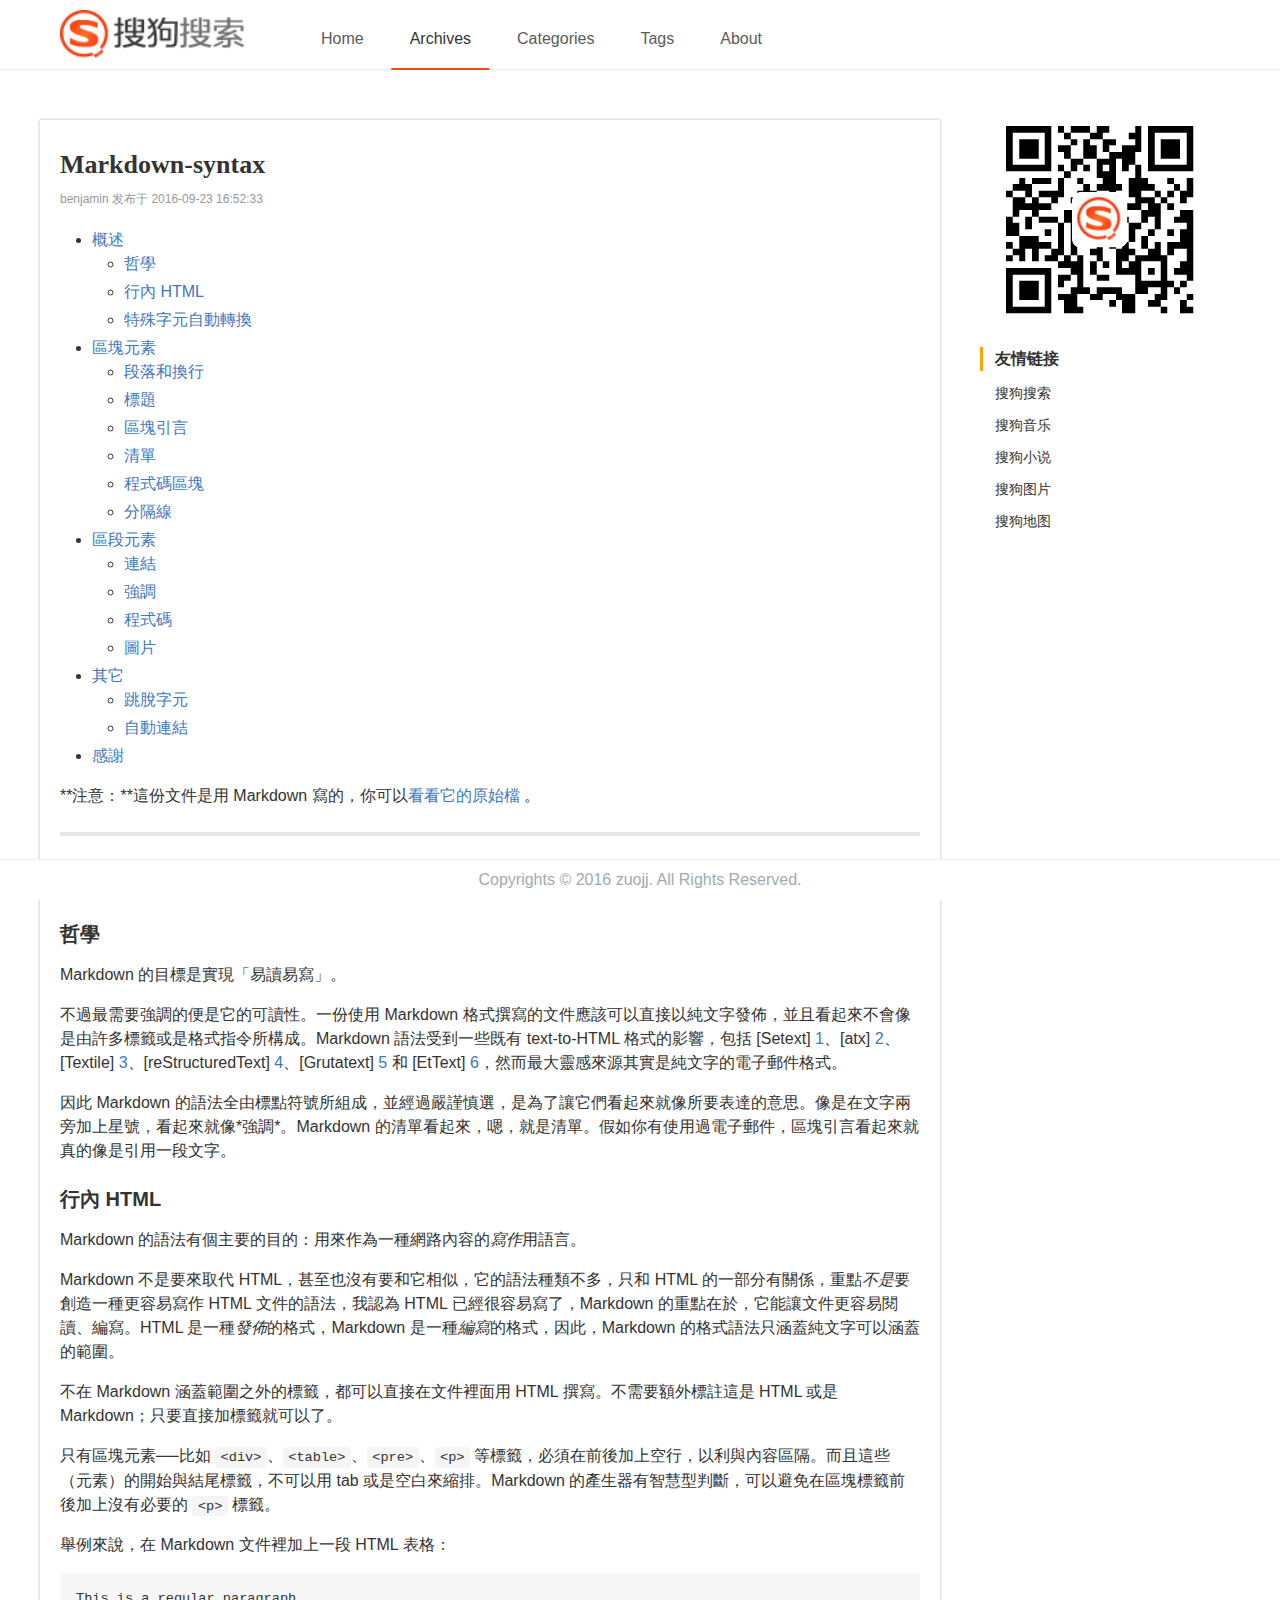
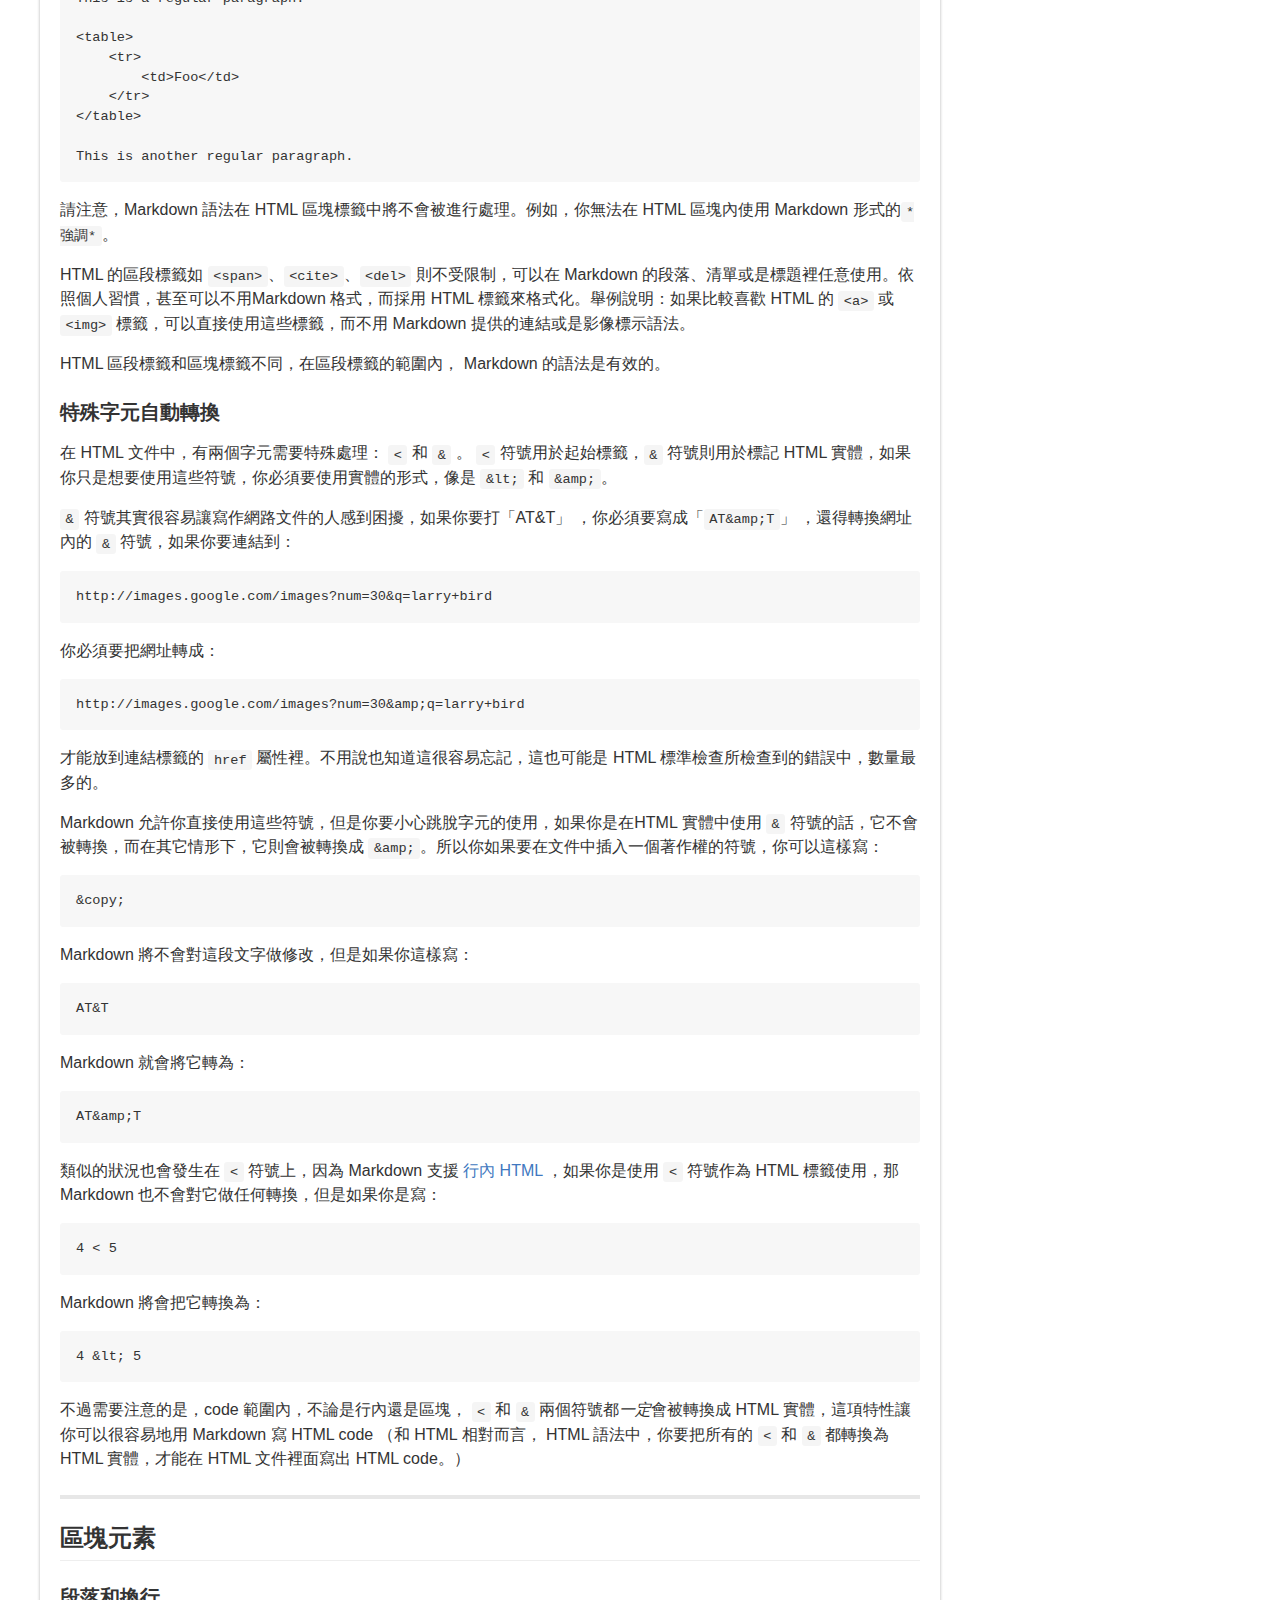
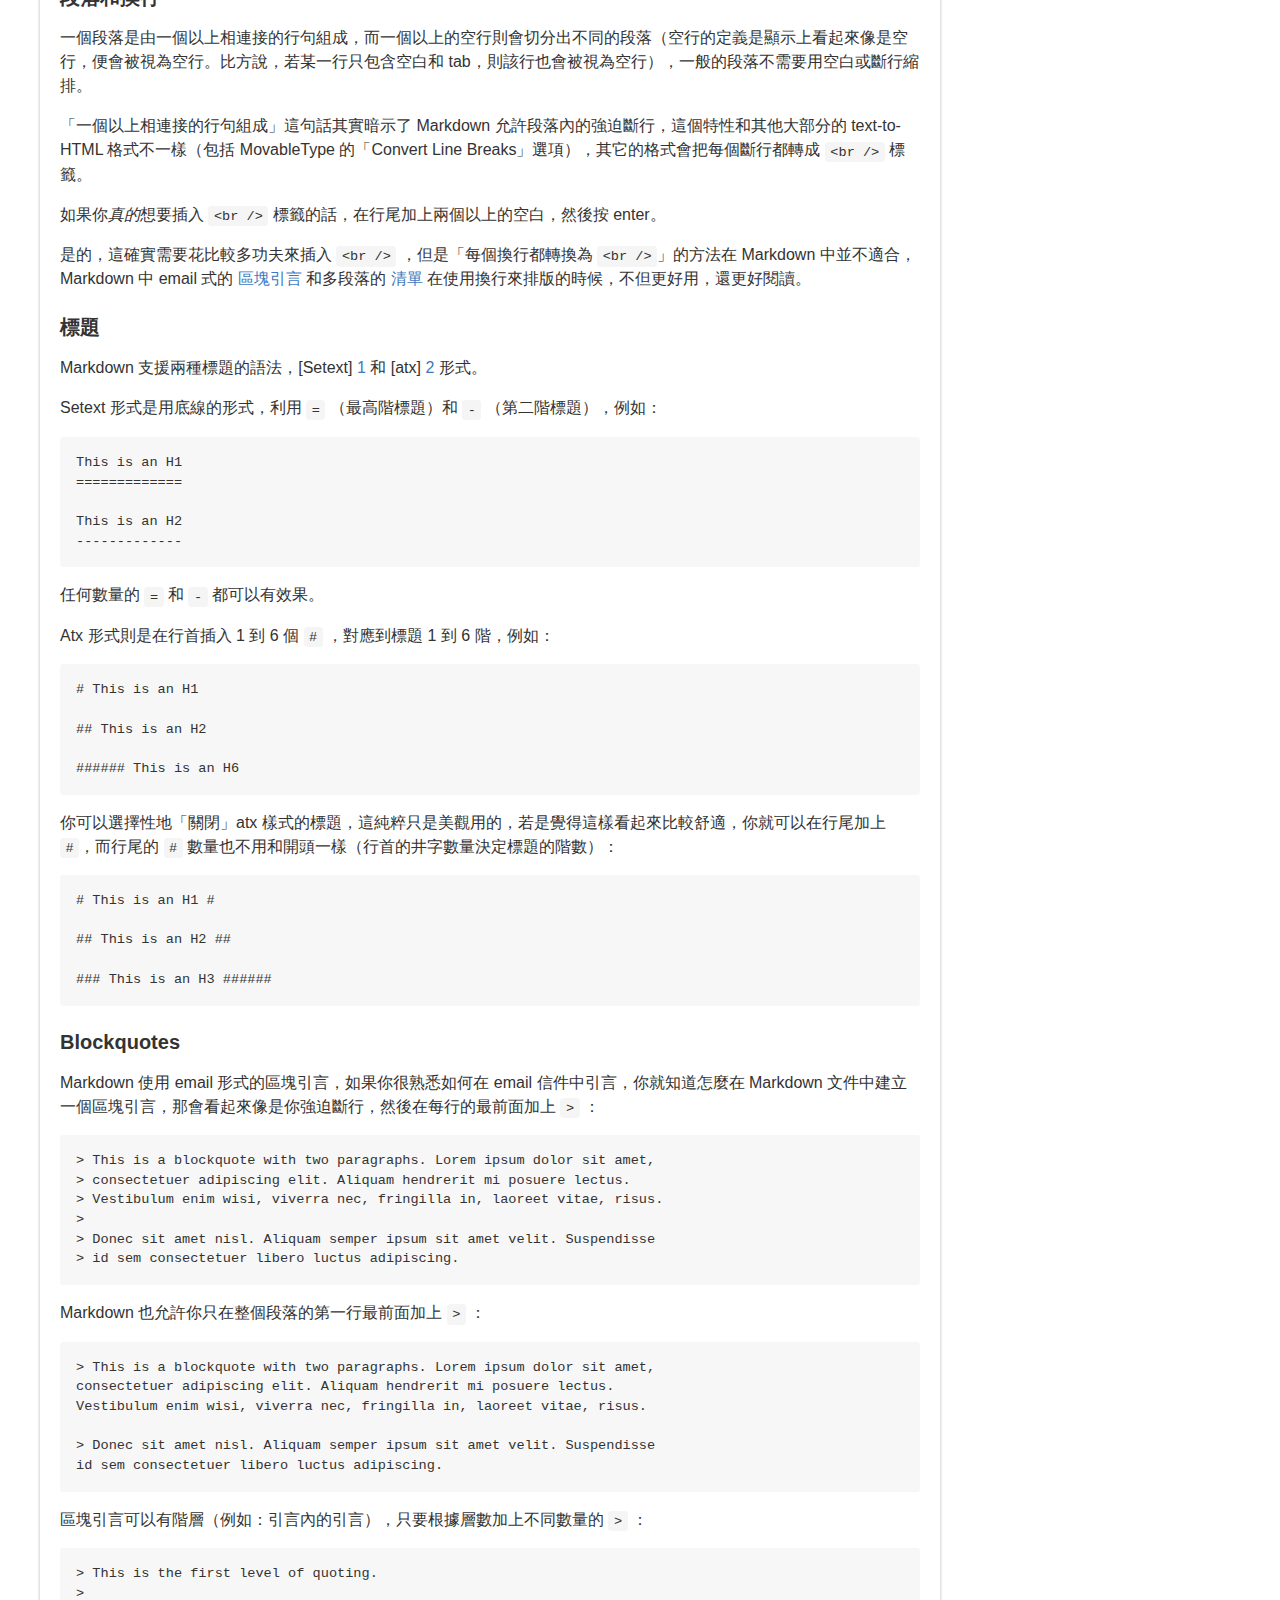
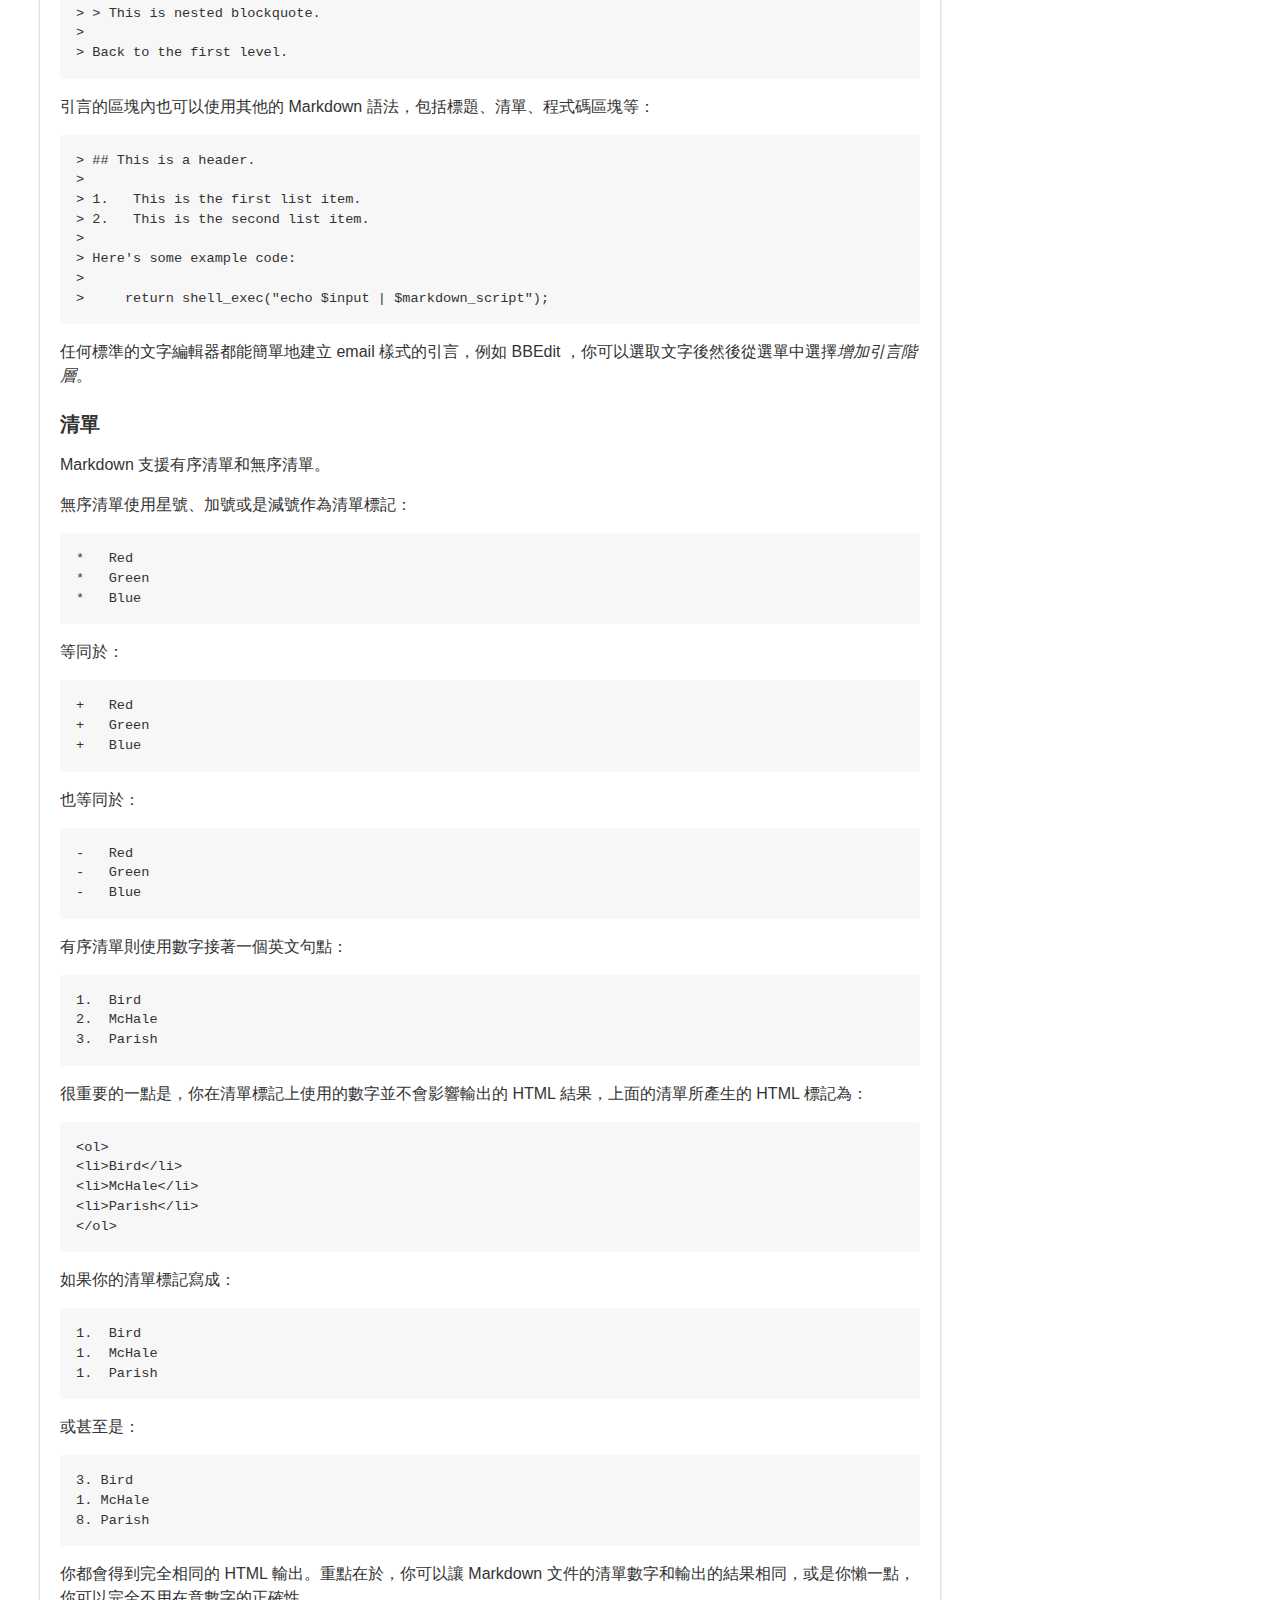
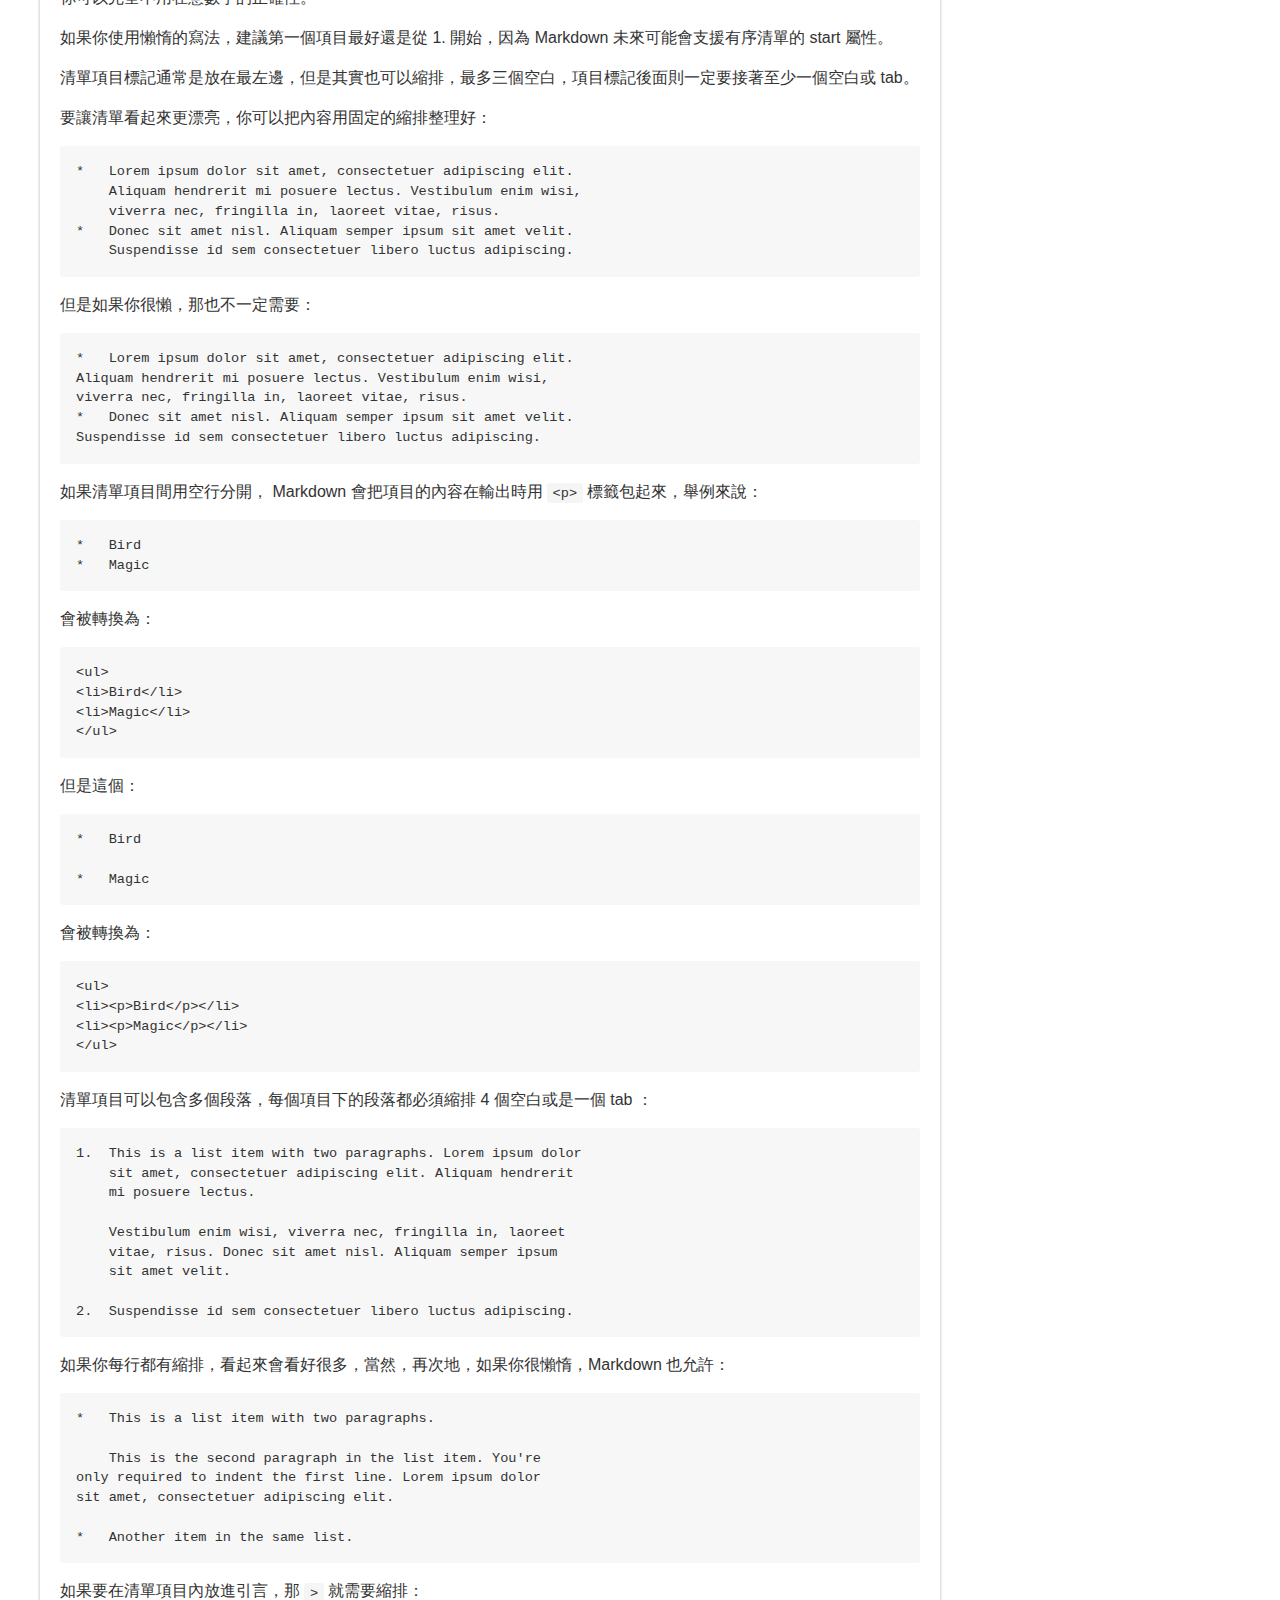
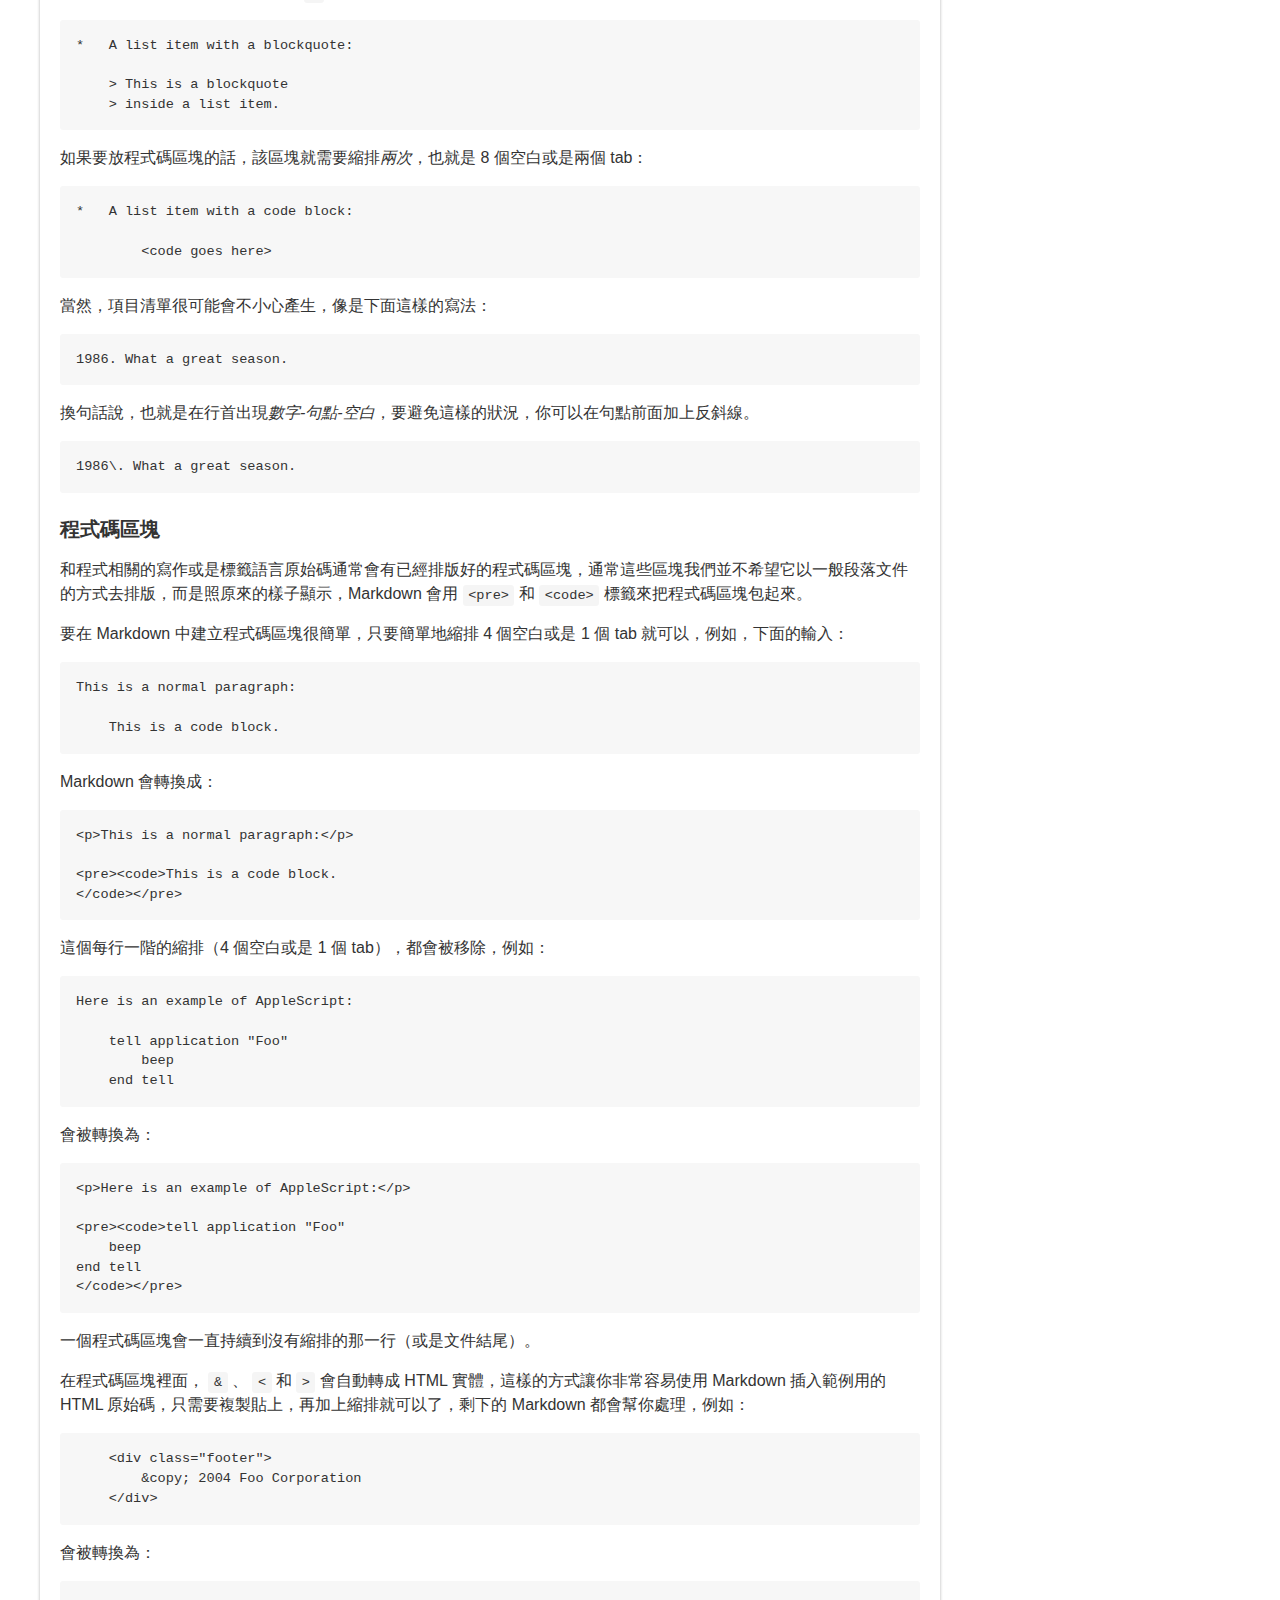
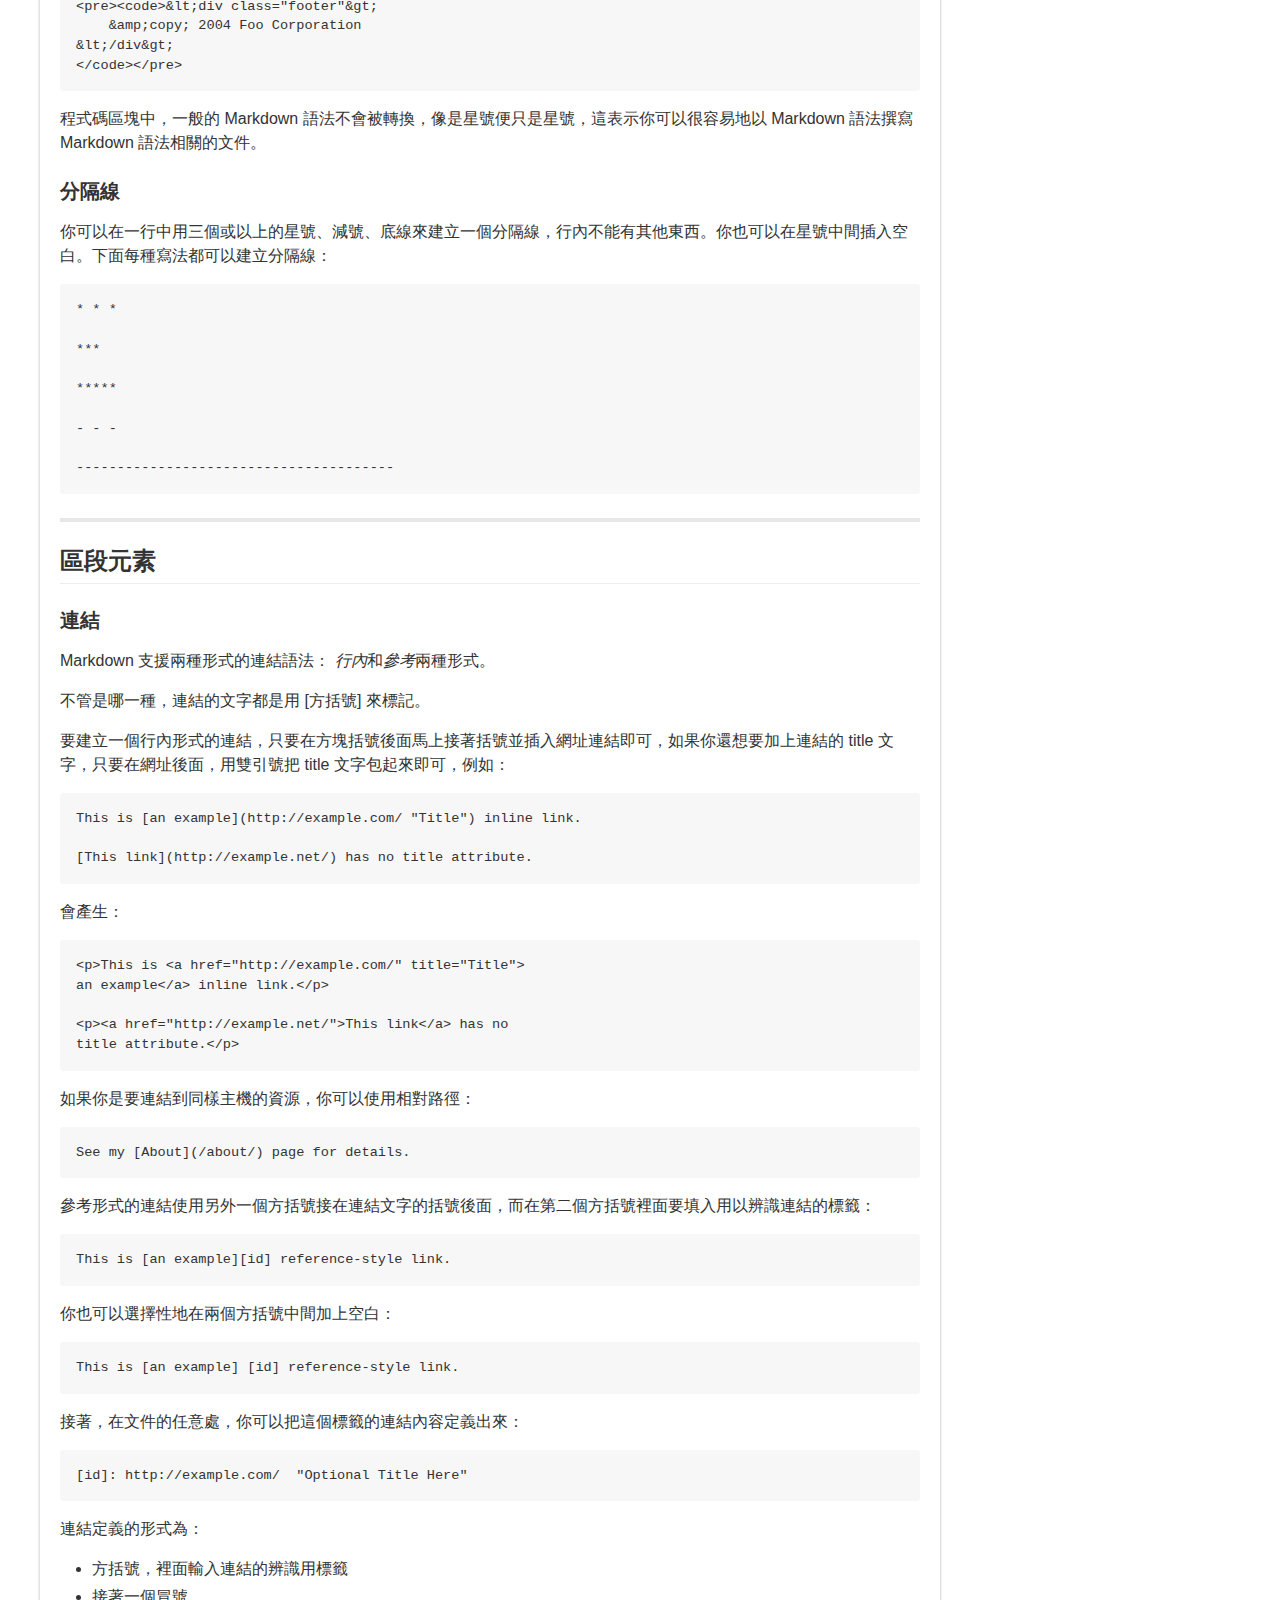
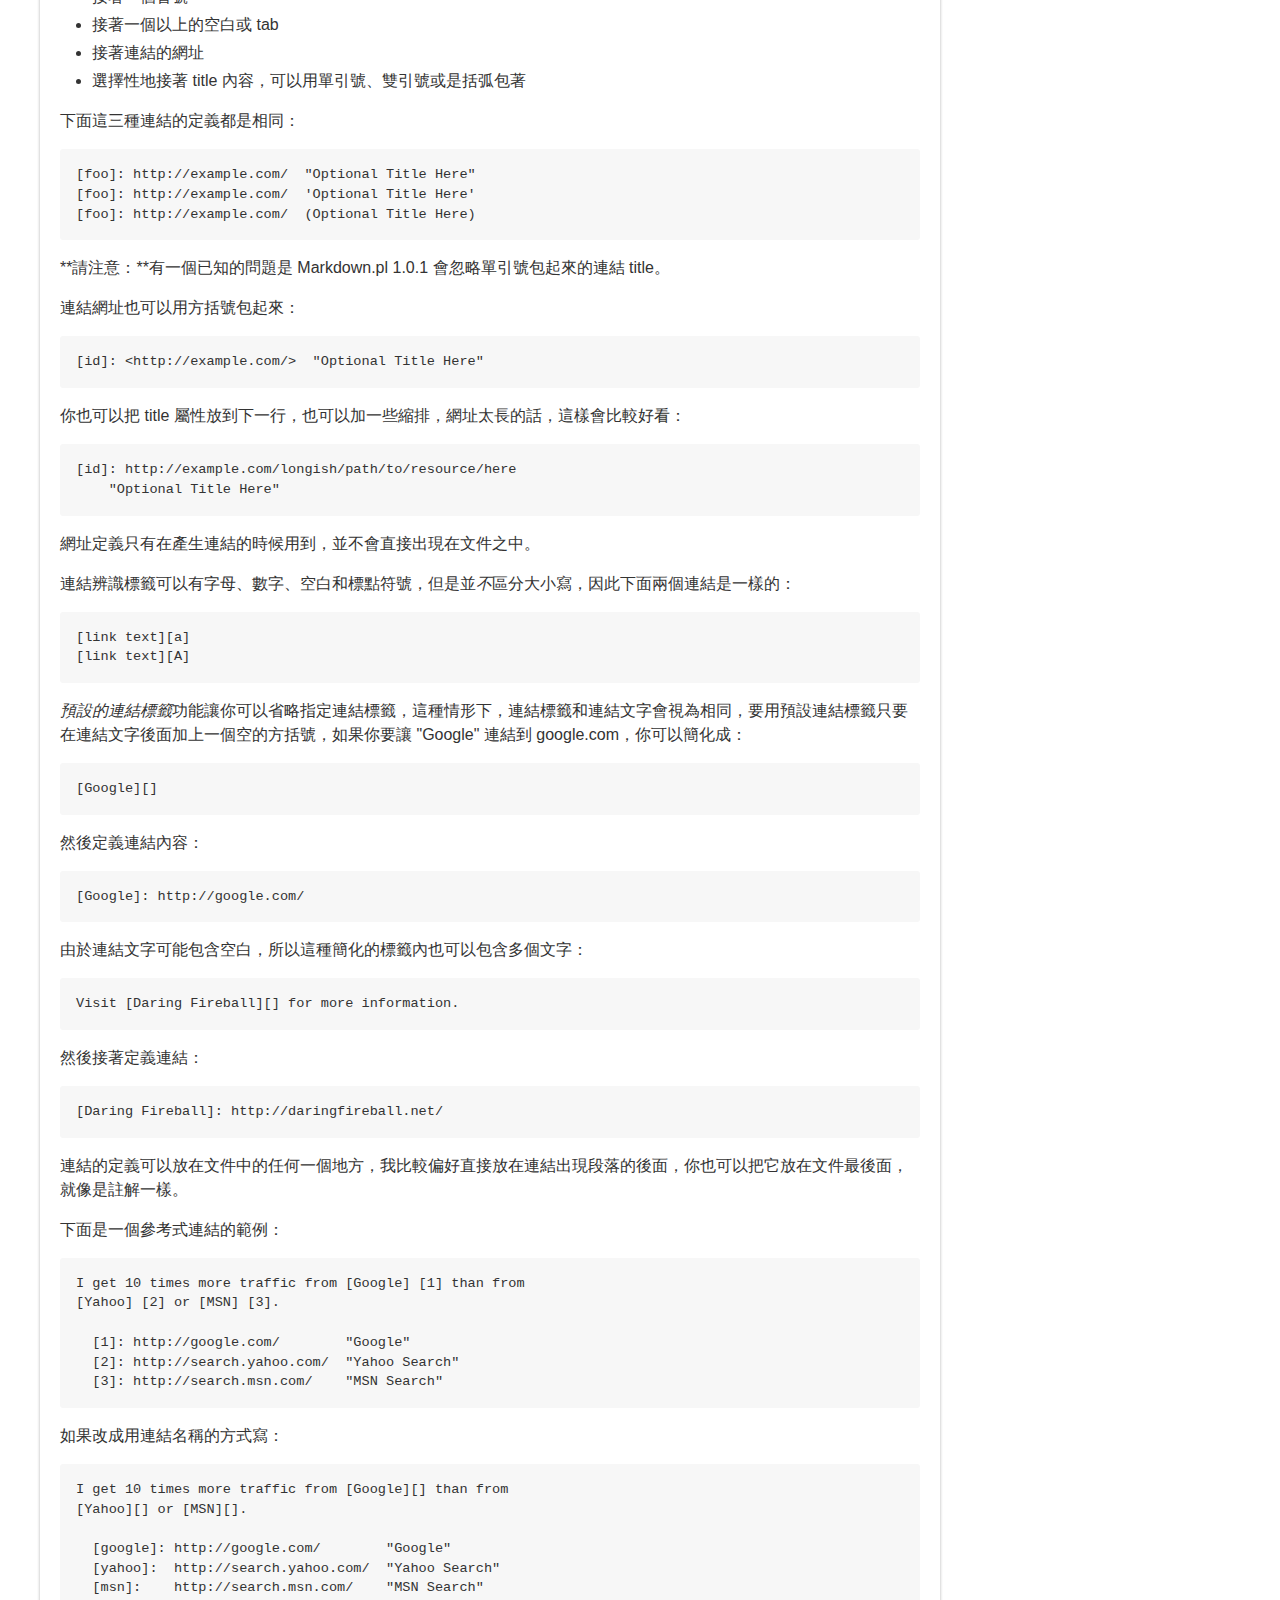
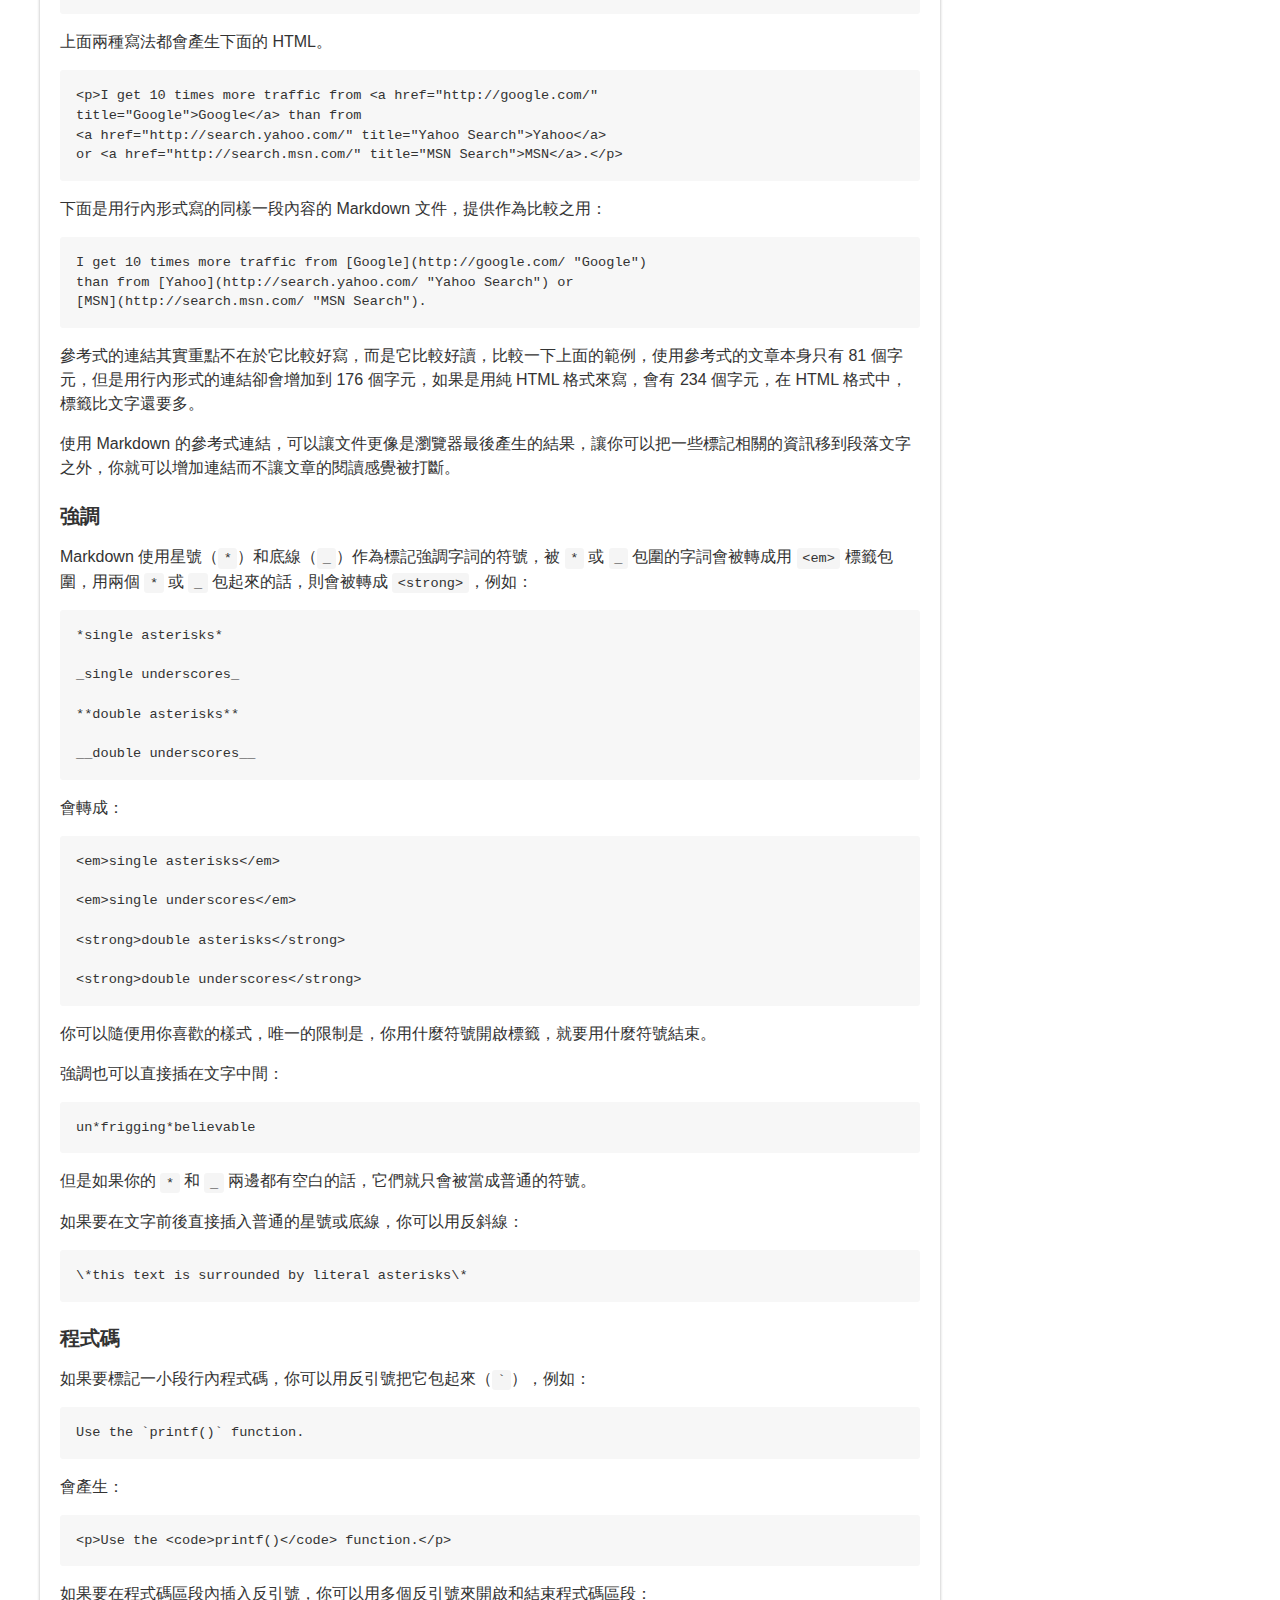
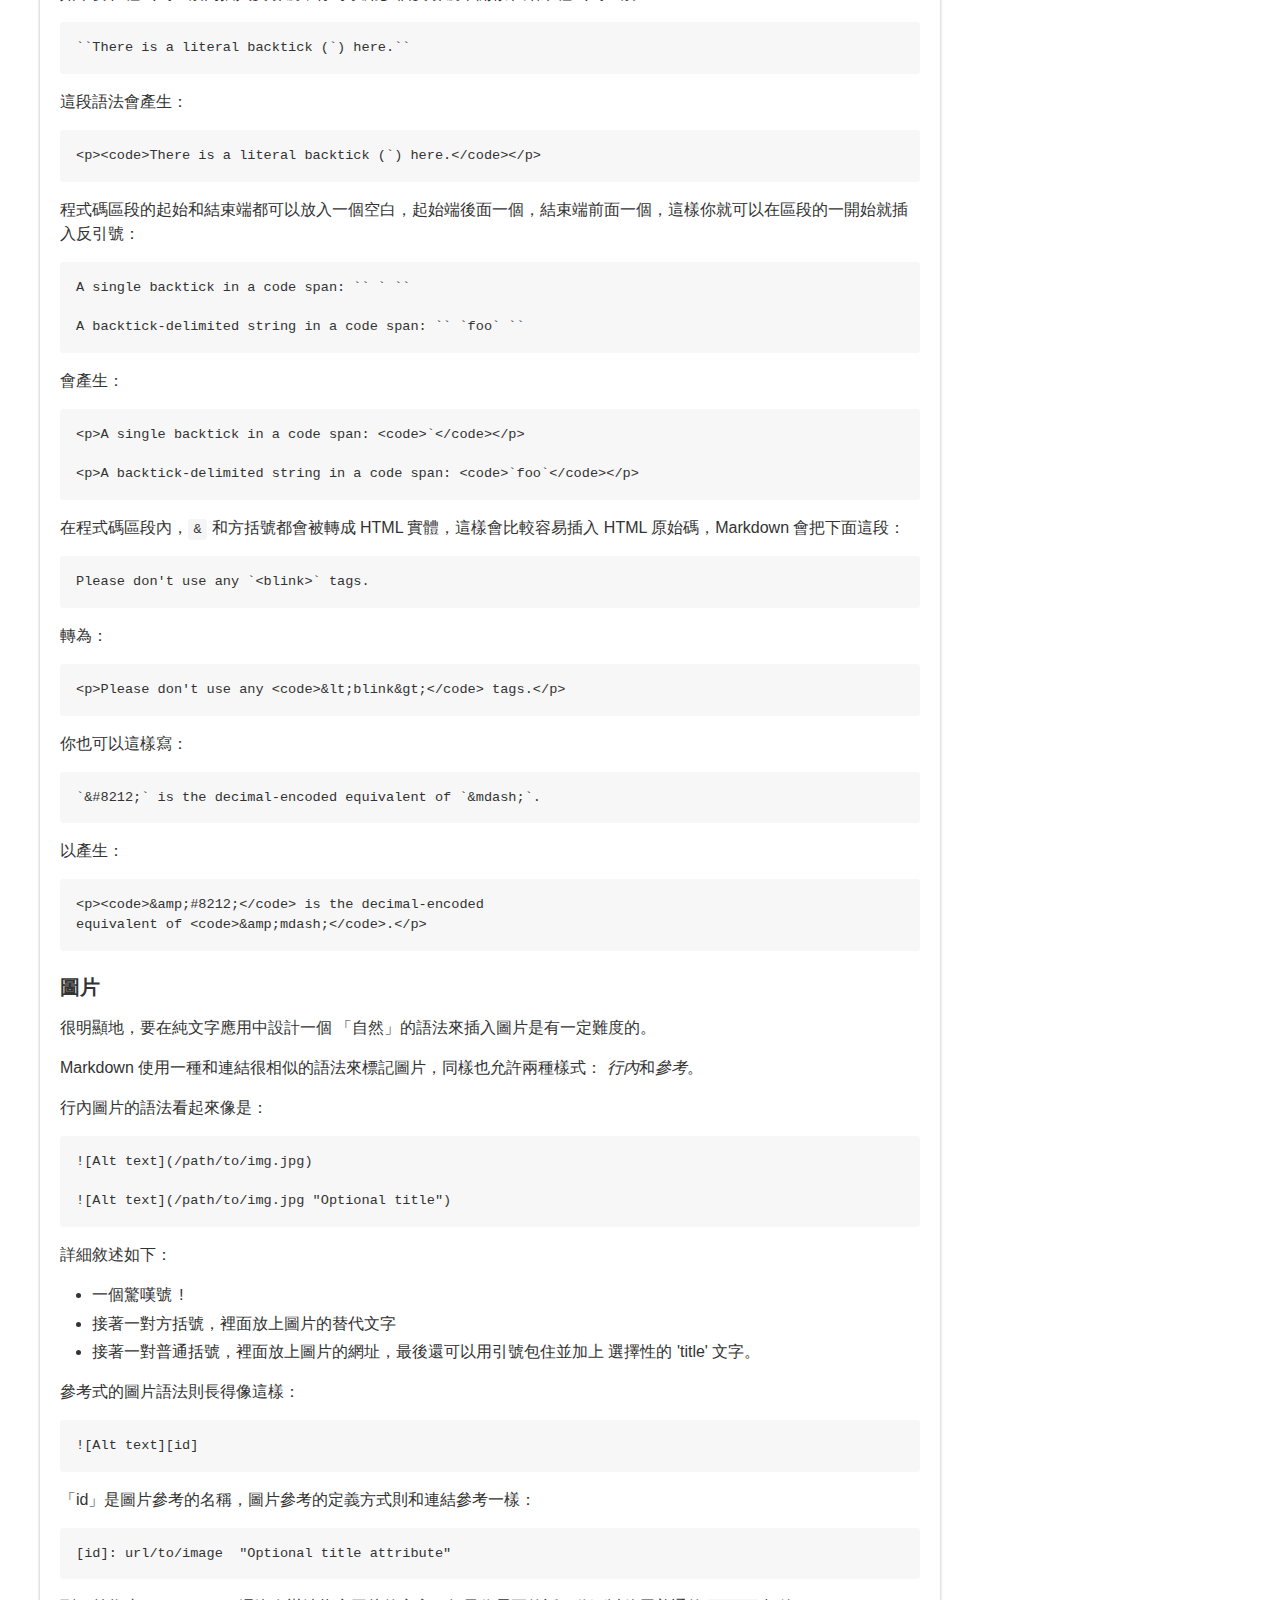
<file: archives/2016-09-23-Markdown-syntax.html>
<!DOCTYPE html>
<html>
<head>
<meta charset="utf-8">
<meta http-equiv="X-UA-Compatible" content="IE=edge,chrome=1">
<meta name="viewport" content="width=device-width, initial-scale=1.0, maximum-scale=1.0, user-scalable=no">
<title>Markdown-syntax - WEBX</title>
<meta name="description" content="Markdown-syntax_WEBX_搜索搜索WEB研发部">
<meta name="keywords" content="Markdown-syntax,WEBX, web, sogou搜索">
<link rel="stylesheet" href="/static/css/common.css">
<script src="/static/js/vue-2.0.0.js"></script>
</head>
<body>
<!--[if lt IE 8]>
<p class="browsersupport">您使用的浏览器版本<strong>已过时</strong>，请<a href="http://browsehappy.com/">使用现代浏览器</a></p>
<![endif]-->
<header class="simple-header" id="app">
    <div class="simple-header-inner">
        <a class="simple-header-logo" href="/" alt="">
            <img src="/static/img/logo.png" alt="" />
        </a>
        <nav class="simple-header-nav">
            <ul class="simple-header-nav-list">
                
                    <li class="simple-header-nav-item ">
                        <a href="/">Home</a>
                    </li>
                
                    <li class="simple-header-nav-item active">
                        <a href="/archives">Archives</a>
                    </li>
                
                    <li class="simple-header-nav-item ">
                        <a href="/categories">Categories</a>
                    </li>
                
                    <li class="simple-header-nav-item ">
                        <a href="/tags">Tags</a>
                    </li>
                
                    <li class="simple-header-nav-item ">
                        <a href="/about">About</a>
                    </li>
                
            </ul>
        </nav>
        <i class="simple-header-dir iconfont icon-dir" @click="clickIconDir"></i>
    </div>
</header>



<div class="simple-body">
    <div class="simple-body-main">
        <article class="simple-article">
            <div class="simple-article-info">
                <h1 class="title">Markdown-syntax</h1>
                <div class="meta">
                    <span>benjamin</span>
                    <span>发布于</span>
                    <time>2016-09-23 16:52:33</time>
                </div>
            </div>
            <div class="simple-article-content markdown-body">
                <ul>
<li><a href="#overview">概述</a>
<ul>
<li><a href="#philosophy">哲學</a></li>
<li><a href="#html">行內 HTML</a></li>
<li><a href="#autoescape">特殊字元自動轉換</a></li>
</ul>
</li>
<li><a href="#block">區塊元素</a>
<ul>
<li><a href="#p">段落和換行</a></li>
<li><a href="#header">標題</a></li>
<li><a href="#blockquote">區塊引言</a></li>
<li><a href="#list">清單</a></li>
<li><a href="#precode">程式碼區塊</a></li>
<li><a href="#hr">分隔線</a></li>
</ul>
</li>
<li><a href="#span">區段元素</a>
<ul>
<li><a href="#link">連結</a></li>
<li><a href="#em">強調</a></li>
<li><a href="#code">程式碼</a></li>
<li><a href="#img">圖片</a></li>
</ul>
</li>
<li><a href="#misc">其它</a>
<ul>
<li><a href="#backslash">跳脫字元</a></li>
<li><a href="#autolink">自動連結</a></li>
</ul>
</li>
<li><a href="#acknowledgement">感謝</a></li>
</ul>
<p>**注意：**這份文件是用 Markdown 寫的，你可以<a href="https://github.com/othree/markdown-syntax-zhtw/blob/master/syntax.md">看看它的原始檔</a> 。</p>
<hr>
<p><h2 id="overview">概述</h2></p>
<p><h3 id="philosophy">哲學</h3></p>
<p>Markdown 的目標是實現「易讀易寫」。</p>
<p>不過最需要強調的便是它的可讀性。一份使用 Markdown 格式撰寫的文件應該可以直接以純文字發佈，並且看起來不會像是由許多標籤或是格式指令所構成。Markdown 語法受到一些既有 text-to-HTML 格式的影響，包括 [Setext] <a href="http://docutils.sourceforge.net/mirror/setext.html">1</a>、[atx] <a href="http://www.aaronsw.com/2002/atx/">2</a>、[Textile] <a href="http://textism.com/tools/textile/">3</a>、[reStructuredText] <a href="http://docutils.sourceforge.net/rst.html">4</a>、[Grutatext] <a href="http://www.triptico.com/software/grutatxt.html">5</a> 和 [EtText] <a href="http://ettext.taint.org/doc/">6</a>，然而最大靈感來源其實是純文字的電子郵件格式。</p>
<p>因此 Markdown 的語法全由標點符號所組成，並經過嚴謹慎選，是為了讓它們看起來就像所要表達的意思。像是在文字兩旁加上星號，看起來就像*強調*。Markdown 的清單看起來，嗯，就是清單。假如你有使用過電子郵件，區塊引言看起來就真的像是引用一段文字。</p>
<p><h3 id="html">行內 HTML</h3></p>
<p>Markdown 的語法有個主要的目的：用來作為一種網路內容的<em>寫作</em>用語言。</p>
<p>Markdown 不是要來取代 HTML，甚至也沒有要和它相似，它的語法種類不多，只和 HTML 的一部分有關係，重點<em>不是</em>要創造一種更容易寫作 HTML 文件的語法，我認為 HTML 已經很容易寫了，Markdown 的重點在於，它能讓文件更容易閱讀、編寫。HTML 是一種<em>發佈</em>的格式，Markdown 是一種<em>編寫</em>的格式，因此，Markdown 的格式語法只涵蓋純文字可以涵蓋的範圍。</p>
<p>不在 Markdown 涵蓋範圍之外的標籤，都可以直接在文件裡面用 HTML 撰寫。不需要額外標註這是 HTML 或是 Markdown；只要直接加標籤就可以了。</p>
<p>只有區塊元素──比如 <code>&lt;div&gt;</code>、<code>&lt;table&gt;</code>、<code>&lt;pre&gt;</code>、<code>&lt;p&gt;</code> 等標籤，必須在前後加上空行，以利與內容區隔。而且這些（元素）的開始與結尾標籤，不可以用 tab 或是空白來縮排。Markdown 的產生器有智慧型判斷，可以避免在區塊標籤前後加上沒有必要的 <code>&lt;p&gt;</code> 標籤。</p>
<p>舉例來說，在 Markdown 文件裡加上一段 HTML 表格：</p>
<pre><code>This is a regular paragraph.

&lt;table&gt;
    &lt;tr&gt;
        &lt;td&gt;Foo&lt;/td&gt;
    &lt;/tr&gt;
&lt;/table&gt;

This is another regular paragraph.
</code></pre>
<p>請注意，Markdown 語法在 HTML 區塊標籤中將不會被進行處理。例如，你無法在 HTML 區塊內使用 Markdown 形式的<code>*強調*</code>。</p>
<p>HTML 的區段標籤如 <code>&lt;span&gt;</code>、<code>&lt;cite&gt;</code>、<code>&lt;del&gt;</code> 則不受限制，可以在 Markdown 的段落、清單或是標題裡任意使用。依照個人習慣，甚至可以不用Markdown 格式，而採用 HTML 標籤來格式化。舉例說明：如果比較喜歡 HTML 的  <code>&lt;a&gt;</code> 或 <code>&lt;img&gt;</code> 標籤，可以直接使用這些標籤，而不用 Markdown 提供的連結或是影像標示語法。</p>
<p>HTML 區段標籤和區塊標籤不同，在區段標籤的範圍內， Markdown 的語法是有效的。</p>
<p><h3 id="autoescape">特殊字元自動轉換</h3></p>
<p>在 HTML 文件中，有兩個字元需要特殊處理： <code>&lt;</code> 和 <code>&amp;</code> 。 <code>&lt;</code> 符號用於起始標籤，<code>&amp;</code> 符號則用於標記 HTML 實體，如果你只是想要使用這些符號，你必須要使用實體的形式，像是 <code>&amp;lt;</code> 和 <code>&amp;amp;</code>。</p>
<p><code>&amp;</code> 符號其實很容易讓寫作網路文件的人感到困擾，如果你要打「AT&amp;T」 ，你必須要寫成「<code>AT&amp;amp;T</code>」 ，還得轉換網址內的 <code>&amp;</code> 符號，如果你要連結到：</p>
<pre><code>http://images.google.com/images?num=30&amp;q=larry+bird
</code></pre>
<p>你必須要把網址轉成：</p>
<pre><code>http://images.google.com/images?num=30&amp;amp;q=larry+bird
</code></pre>
<p>才能放到連結標籤的 <code>href</code> 屬性裡。不用說也知道這很容易忘記，這也可能是 HTML 標準檢查所檢查到的錯誤中，數量最多的。</p>
<p>Markdown 允許你直接使用這些符號，但是你要小心跳脫字元的使用，如果你是在HTML 實體中使用 <code>&amp;</code> 符號的話，它不會被轉換，而在其它情形下，它則會被轉換成 <code>&amp;amp;</code>。所以你如果要在文件中插入一個著作權的符號，你可以這樣寫：</p>
<pre><code>&amp;copy;
</code></pre>
<p>Markdown 將不會對這段文字做修改，但是如果你這樣寫：</p>
<pre><code>AT&amp;T
</code></pre>
<p>Markdown 就會將它轉為：</p>
<pre><code>AT&amp;amp;T
</code></pre>
<p>類似的狀況也會發生在 <code>&lt;</code> 符號上，因為 Markdown 支援 <a href="#html">行內 HTML</a> ，如果你是使用 <code>&lt;</code> 符號作為 HTML 標籤使用，那 Markdown 也不會對它做任何轉換，但是如果你是寫：</p>
<pre><code>4 &lt; 5
</code></pre>
<p>Markdown 將會把它轉換為：</p>
<pre><code>4 &amp;lt; 5
</code></pre>
<p>不過需要注意的是，code 範圍內，不論是行內還是區塊， <code>&lt;</code> 和 <code>&amp;</code> 兩個符號都<em>一定</em>會被轉換成 HTML 實體，這項特性讓你可以很容易地用 Markdown 寫 HTML code （和 HTML 相對而言， HTML 語法中，你要把所有的 <code>&lt;</code> 和 <code>&amp;</code> 都轉換為 HTML 實體，才能在 HTML 文件裡面寫出 HTML code。）</p>
<hr>
<p><h2 id="block">區塊元素</h2></p>
<p><h3 id="p">段落和換行</h3></p>
<p>一個段落是由一個以上相連接的行句組成，而一個以上的空行則會切分出不同的段落（空行的定義是顯示上看起來像是空行，便會被視為空行。比方說，若某一行只包含空白和 tab，則該行也會被視為空行），一般的段落不需要用空白或斷行縮排。</p>
<p>「一個以上相連接的行句組成」這句話其實暗示了 Markdown 允許段落內的強迫斷行，這個特性和其他大部分的 text-to-HTML 格式不一樣（包括 MovableType 的「Convert Line Breaks」選項），其它的格式會把每個斷行都轉成 <code>&lt;br /&gt;</code> 標籤。</p>
<p>如果你<em>真的</em>想要插入 <code>&lt;br /&gt;</code> 標籤的話，在行尾加上兩個以上的空白，然後按 enter。</p>
<p>是的，這確實需要花比較多功夫來插入 <code>&lt;br /&gt;</code> ，但是「每個換行都轉換為 <code>&lt;br /&gt;</code>」的方法在 Markdown 中並不適合， Markdown 中 email 式的 <a href="#blockquote">區塊引言</a> 和多段落的 <a href="#list">清單</a> 在使用換行來排版的時候，不但更好用，還更好閱讀。</p>
<p><h3 id="header">標題</h3></p>
<p>Markdown 支援兩種標題的語法，[Setext] <a href="http://docutils.sourceforge.net/mirror/setext.html">1</a> 和 [atx] <a href="http://www.aaronsw.com/2002/atx/">2</a> 形式。</p>
<p>Setext 形式是用底線的形式，利用 <code>=</code> （最高階標題）和 <code>-</code> （第二階標題），例如：</p>
<pre><code>This is an H1
=============

This is an H2
-------------
</code></pre>
<p>任何數量的 <code>=</code> 和 <code>-</code> 都可以有效果。</p>
<p>Atx 形式則是在行首插入 1 到 6 個 <code>#</code> ，對應到標題 1 到 6 階，例如：</p>
<pre><code># This is an H1

## This is an H2

###### This is an H6
</code></pre>
<p>你可以選擇性地「關閉」atx 樣式的標題，這純粹只是美觀用的，若是覺得這樣看起來比較舒適，你就可以在行尾加上 <code>#</code>，而行尾的 <code>#</code> 數量也不用和開頭一樣（行首的井字數量決定標題的階數）：</p>
<pre><code># This is an H1 #

## This is an H2 ##

### This is an H3 ######
</code></pre>
<p><h3 id="blockquote">Blockquotes</h3></p>
<p>Markdown 使用 email 形式的區塊引言，如果你很熟悉如何在 email 信件中引言，你就知道怎麼在 Markdown 文件中建立一個區塊引言，那會看起來像是你強迫斷行，然後在每行的最前面加上 <code>&gt;</code> ：</p>
<pre><code>&gt; This is a blockquote with two paragraphs. Lorem ipsum dolor sit amet,
&gt; consectetuer adipiscing elit. Aliquam hendrerit mi posuere lectus.
&gt; Vestibulum enim wisi, viverra nec, fringilla in, laoreet vitae, risus.
&gt; 
&gt; Donec sit amet nisl. Aliquam semper ipsum sit amet velit. Suspendisse
&gt; id sem consectetuer libero luctus adipiscing.
</code></pre>
<p>Markdown 也允許你只在整個段落的第一行最前面加上 <code>&gt;</code> ：</p>
<pre><code>&gt; This is a blockquote with two paragraphs. Lorem ipsum dolor sit amet,
consectetuer adipiscing elit. Aliquam hendrerit mi posuere lectus.
Vestibulum enim wisi, viverra nec, fringilla in, laoreet vitae, risus.

&gt; Donec sit amet nisl. Aliquam semper ipsum sit amet velit. Suspendisse
id sem consectetuer libero luctus adipiscing.
</code></pre>
<p>區塊引言可以有階層（例如：引言內的引言），只要根據層數加上不同數量的 <code>&gt;</code> ：</p>
<pre><code>&gt; This is the first level of quoting.
&gt;
&gt; &gt; This is nested blockquote.
&gt;
&gt; Back to the first level.
</code></pre>
<p>引言的區塊內也可以使用其他的 Markdown 語法，包括標題、清單、程式碼區塊等：</p>
<pre><code>&gt; ## This is a header.
&gt; 
&gt; 1.   This is the first list item.
&gt; 2.   This is the second list item.
&gt; 
&gt; Here's some example code:
&gt; 
&gt;     return shell_exec(&quot;echo $input | $markdown_script&quot;);
</code></pre>
<p>任何標準的文字編輯器都能簡單地建立 email 樣式的引言，例如 BBEdit ，你可以選取文字後然後從選單中選擇<em>增加引言階層</em>。</p>
<p><h3 id="list">清單</h3></p>
<p>Markdown 支援有序清單和無序清單。</p>
<p>無序清單使用星號、加號或是減號作為清單標記：</p>
<pre><code>*   Red
*   Green
*   Blue
</code></pre>
<p>等同於：</p>
<pre><code>+   Red
+   Green
+   Blue
</code></pre>
<p>也等同於：</p>
<pre><code>-   Red
-   Green
-   Blue
</code></pre>
<p>有序清單則使用數字接著一個英文句點：</p>
<pre><code>1.  Bird
2.  McHale
3.  Parish
</code></pre>
<p>很重要的一點是，你在清單標記上使用的數字並不會影響輸出的 HTML 結果，上面的清單所產生的 HTML 標記為：</p>
<pre><code>&lt;ol&gt;
&lt;li&gt;Bird&lt;/li&gt;
&lt;li&gt;McHale&lt;/li&gt;
&lt;li&gt;Parish&lt;/li&gt;
&lt;/ol&gt;
</code></pre>
<p>如果你的清單標記寫成：</p>
<pre><code>1.  Bird
1.  McHale
1.  Parish
</code></pre>
<p>或甚至是：</p>
<pre><code>3. Bird
1. McHale
8. Parish
</code></pre>
<p>你都會得到完全相同的 HTML 輸出。重點在於，你可以讓 Markdown 文件的清單數字和輸出的結果相同，或是你懶一點，你可以完全不用在意數字的正確性。</p>
<p>如果你使用懶惰的寫法，建議第一個項目最好還是從 1. 開始，因為 Markdown 未來可能會支援有序清單的 start 屬性。</p>
<p>清單項目標記通常是放在最左邊，但是其實也可以縮排，最多三個空白，項目標記後面則一定要接著至少一個空白或 tab。</p>
<p>要讓清單看起來更漂亮，你可以把內容用固定的縮排整理好：</p>
<pre><code>*   Lorem ipsum dolor sit amet, consectetuer adipiscing elit.
    Aliquam hendrerit mi posuere lectus. Vestibulum enim wisi,
    viverra nec, fringilla in, laoreet vitae, risus.
*   Donec sit amet nisl. Aliquam semper ipsum sit amet velit.
    Suspendisse id sem consectetuer libero luctus adipiscing.
</code></pre>
<p>但是如果你很懶，那也不一定需要：</p>
<pre><code>*   Lorem ipsum dolor sit amet, consectetuer adipiscing elit.
Aliquam hendrerit mi posuere lectus. Vestibulum enim wisi,
viverra nec, fringilla in, laoreet vitae, risus.
*   Donec sit amet nisl. Aliquam semper ipsum sit amet velit.
Suspendisse id sem consectetuer libero luctus adipiscing.
</code></pre>
<p>如果清單項目間用空行分開， Markdown 會把項目的內容在輸出時用 <code>&lt;p&gt;</code>
標籤包起來，舉例來說：</p>
<pre><code>*   Bird
*   Magic
</code></pre>
<p>會被轉換為：</p>
<pre><code>&lt;ul&gt;
&lt;li&gt;Bird&lt;/li&gt;
&lt;li&gt;Magic&lt;/li&gt;
&lt;/ul&gt;
</code></pre>
<p>但是這個：</p>
<pre><code>*   Bird

*   Magic
</code></pre>
<p>會被轉換為：</p>
<pre><code>&lt;ul&gt;
&lt;li&gt;&lt;p&gt;Bird&lt;/p&gt;&lt;/li&gt;
&lt;li&gt;&lt;p&gt;Magic&lt;/p&gt;&lt;/li&gt;
&lt;/ul&gt;
</code></pre>
<p>清單項目可以包含多個段落，每個項目下的段落都必須縮排 4 個空白或是一個 tab ：</p>
<pre><code>1.  This is a list item with two paragraphs. Lorem ipsum dolor
    sit amet, consectetuer adipiscing elit. Aliquam hendrerit
    mi posuere lectus.

    Vestibulum enim wisi, viverra nec, fringilla in, laoreet
    vitae, risus. Donec sit amet nisl. Aliquam semper ipsum
    sit amet velit.

2.  Suspendisse id sem consectetuer libero luctus adipiscing.
</code></pre>
<p>如果你每行都有縮排，看起來會看好很多，當然，再次地，如果你很懶惰，Markdown 也允許：</p>
<pre><code>*   This is a list item with two paragraphs.

    This is the second paragraph in the list item. You're
only required to indent the first line. Lorem ipsum dolor
sit amet, consectetuer adipiscing elit.

*   Another item in the same list.
</code></pre>
<p>如果要在清單項目內放進引言，那 <code>&gt;</code> 就需要縮排：</p>
<pre><code>*   A list item with a blockquote:

    &gt; This is a blockquote
    &gt; inside a list item.
</code></pre>
<p>如果要放程式碼區塊的話，該區塊就需要縮排<em>兩次</em>，也就是 8 個空白或是兩個 tab：</p>
<pre><code>*   A list item with a code block:

        &lt;code goes here&gt;
</code></pre>
<p>當然，項目清單很可能會不小心產生，像是下面這樣的寫法：</p>
<pre><code>1986. What a great season.
</code></pre>
<p>換句話說，也就是在行首出現<em>數字-句點-空白</em>，要避免這樣的狀況，你可以在句點前面加上反斜線。</p>
<pre><code>1986\. What a great season.
</code></pre>
<p><h3 id="precode">程式碼區塊</h3></p>
<p>和程式相關的寫作或是標籤語言原始碼通常會有已經排版好的程式碼區塊，通常這些區塊我們並不希望它以一般段落文件的方式去排版，而是照原來的樣子顯示，Markdown 會用 <code>&lt;pre&gt;</code> 和 <code>&lt;code&gt;</code> 標籤來把程式碼區塊包起來。</p>
<p>要在 Markdown 中建立程式碼區塊很簡單，只要簡單地縮排 4 個空白或是 1 個 tab 就可以，例如，下面的輸入：</p>
<pre><code>This is a normal paragraph:

    This is a code block.
</code></pre>
<p>Markdown 會轉換成：</p>
<pre><code>&lt;p&gt;This is a normal paragraph:&lt;/p&gt;

&lt;pre&gt;&lt;code&gt;This is a code block.
&lt;/code&gt;&lt;/pre&gt;
</code></pre>
<p>這個每行一階的縮排（4 個空白或是 1 個 tab），都會被移除，例如：</p>
<pre><code>Here is an example of AppleScript:

    tell application &quot;Foo&quot;
        beep
    end tell
</code></pre>
<p>會被轉換為：</p>
<pre><code>&lt;p&gt;Here is an example of AppleScript:&lt;/p&gt;

&lt;pre&gt;&lt;code&gt;tell application &quot;Foo&quot;
    beep
end tell
&lt;/code&gt;&lt;/pre&gt;
</code></pre>
<p>一個程式碼區塊會一直持續到沒有縮排的那一行（或是文件結尾）。</p>
<p>在程式碼區塊裡面， <code>&amp;</code> 、 <code>&lt;</code> 和 <code>&gt;</code> 會自動轉成 HTML 實體，這樣的方式讓你非常容易使用 Markdown 插入範例用的 HTML 原始碼，只需要複製貼上，再加上縮排就可以了，剩下的 Markdown 都會幫你處理，例如：</p>
<pre><code>    &lt;div class=&quot;footer&quot;&gt;
        &amp;copy; 2004 Foo Corporation
    &lt;/div&gt;
</code></pre>
<p>會被轉換為：</p>
<pre><code>&lt;pre&gt;&lt;code&gt;&amp;lt;div class=&quot;footer&quot;&amp;gt;
    &amp;amp;copy; 2004 Foo Corporation
&amp;lt;/div&amp;gt;
&lt;/code&gt;&lt;/pre&gt;
</code></pre>
<p>程式碼區塊中，一般的 Markdown 語法不會被轉換，像是星號便只是星號，這表示你可以很容易地以 Markdown 語法撰寫 Markdown 語法相關的文件。</p>
<p><h3 id="hr">分隔線</h3></p>
<p>你可以在一行中用三個或以上的星號、減號、底線來建立一個分隔線，行內不能有其他東西。你也可以在星號中間插入空白。下面每種寫法都可以建立分隔線：</p>
<pre><code>* * *

***

*****

- - -

---------------------------------------
</code></pre>
<hr>
<p><h2 id="span">區段元素</h2></p>
<p><h3 id="link">連結</h3></p>
<p>Markdown 支援兩種形式的連結語法： <em>行內</em>和<em>參考</em>兩種形式。</p>
<p>不管是哪一種，連結的文字都是用 [方括號] 來標記。</p>
<p>要建立一個行內形式的連結，只要在方塊括號後面馬上接著括號並插入網址連結即可，如果你還想要加上連結的 title 文字，只要在網址後面，用雙引號把 title 文字包起來即可，例如：</p>
<pre><code>This is [an example](http://example.com/ &quot;Title&quot;) inline link.

[This link](http://example.net/) has no title attribute.
</code></pre>
<p>會產生：</p>
<pre><code>&lt;p&gt;This is &lt;a href=&quot;http://example.com/&quot; title=&quot;Title&quot;&gt;
an example&lt;/a&gt; inline link.&lt;/p&gt;

&lt;p&gt;&lt;a href=&quot;http://example.net/&quot;&gt;This link&lt;/a&gt; has no
title attribute.&lt;/p&gt;
</code></pre>
<p>如果你是要連結到同樣主機的資源，你可以使用相對路徑：</p>
<pre><code>See my [About](/about/) page for details.   
</code></pre>
<p>參考形式的連結使用另外一個方括號接在連結文字的括號後面，而在第二個方括號裡面要填入用以辨識連結的標籤：</p>
<pre><code>This is [an example][id] reference-style link.
</code></pre>
<p>你也可以選擇性地在兩個方括號中間加上空白：</p>
<pre><code>This is [an example] [id] reference-style link.
</code></pre>
<p>接著，在文件的任意處，你可以把這個標籤的連結內容定義出來：</p>
<pre><code>[id]: http://example.com/  &quot;Optional Title Here&quot;
</code></pre>
<p>連結定義的形式為：</p>
<ul>
<li>方括號，裡面輸入連結的辨識用標籤</li>
<li>接著一個冒號</li>
<li>接著一個以上的空白或 tab</li>
<li>接著連結的網址</li>
<li>選擇性地接著 title 內容，可以用單引號、雙引號或是括弧包著</li>
</ul>
<p>下面這三種連結的定義都是相同：</p>
<pre><code>[foo]: http://example.com/  &quot;Optional Title Here&quot;
[foo]: http://example.com/  'Optional Title Here'
[foo]: http://example.com/  (Optional Title Here)
</code></pre>
<p>**請注意：**有一個已知的問題是 Markdown.pl 1.0.1 會忽略單引號包起來的連結 title。</p>
<p>連結網址也可以用方括號包起來：</p>
<pre><code>[id]: &lt;http://example.com/&gt;  &quot;Optional Title Here&quot;
</code></pre>
<p>你也可以把 title 屬性放到下一行，也可以加一些縮排，網址太長的話，這樣會比較好看：</p>
<pre><code>[id]: http://example.com/longish/path/to/resource/here
    &quot;Optional Title Here&quot;
</code></pre>
<p>網址定義只有在產生連結的時候用到，並不會直接出現在文件之中。</p>
<p>連結辨識標籤可以有字母、數字、空白和標點符號，但是並<em>不</em>區分大小寫，因此下面兩個連結是一樣的：</p>
<pre><code>[link text][a]
[link text][A]
</code></pre>
<p><em>預設的連結標籤</em>功能讓你可以省略指定連結標籤，這種情形下，連結標籤和連結文字會視為相同，要用預設連結標籤只要在連結文字後面加上一個空的方括號，如果你要讓 &quot;Google&quot; 連結到 google.com，你可以簡化成：</p>
<pre><code>[Google][]
</code></pre>
<p>然後定義連結內容：</p>
<pre><code>[Google]: http://google.com/
</code></pre>
<p>由於連結文字可能包含空白，所以這種簡化的標籤內也可以包含多個文字：</p>
<pre><code>Visit [Daring Fireball][] for more information.
</code></pre>
<p>然後接著定義連結：</p>
<pre><code>[Daring Fireball]: http://daringfireball.net/
</code></pre>
<p>連結的定義可以放在文件中的任何一個地方，我比較偏好直接放在連結出現段落的後面，你也可以把它放在文件最後面，就像是註解一樣。</p>
<p>下面是一個參考式連結的範例：</p>
<pre><code>I get 10 times more traffic from [Google] [1] than from
[Yahoo] [2] or [MSN] [3].

  [1]: http://google.com/        &quot;Google&quot;
  [2]: http://search.yahoo.com/  &quot;Yahoo Search&quot;
  [3]: http://search.msn.com/    &quot;MSN Search&quot;
</code></pre>
<p>如果改成用連結名稱的方式寫：</p>
<pre><code>I get 10 times more traffic from [Google][] than from
[Yahoo][] or [MSN][].

  [google]: http://google.com/        &quot;Google&quot;
  [yahoo]:  http://search.yahoo.com/  &quot;Yahoo Search&quot;
  [msn]:    http://search.msn.com/    &quot;MSN Search&quot;
</code></pre>
<p>上面兩種寫法都會產生下面的 HTML。</p>
<pre><code>&lt;p&gt;I get 10 times more traffic from &lt;a href=&quot;http://google.com/&quot;
title=&quot;Google&quot;&gt;Google&lt;/a&gt; than from
&lt;a href=&quot;http://search.yahoo.com/&quot; title=&quot;Yahoo Search&quot;&gt;Yahoo&lt;/a&gt;
or &lt;a href=&quot;http://search.msn.com/&quot; title=&quot;MSN Search&quot;&gt;MSN&lt;/a&gt;.&lt;/p&gt;
</code></pre>
<p>下面是用行內形式寫的同樣一段內容的 Markdown 文件，提供作為比較之用：</p>
<pre><code>I get 10 times more traffic from [Google](http://google.com/ &quot;Google&quot;)
than from [Yahoo](http://search.yahoo.com/ &quot;Yahoo Search&quot;) or
[MSN](http://search.msn.com/ &quot;MSN Search&quot;).
</code></pre>
<p>參考式的連結其實重點不在於它比較好寫，而是它比較好讀，比較一下上面的範例，使用參考式的文章本身只有 81 個字元，但是用行內形式的連結卻會增加到 176 個字元，如果是用純 HTML 格式來寫，會有 234 個字元，在 HTML 格式中，標籤比文字還要多。</p>
<p>使用 Markdown 的參考式連結，可以讓文件更像是瀏覽器最後產生的結果，讓你可以把一些標記相關的資訊移到段落文字之外，你就可以增加連結而不讓文章的閱讀感覺被打斷。</p>
<p><h3 id="em">強調</h3></p>
<p>Markdown 使用星號（<code>*</code>）和底線（<code>_</code>）作為標記強調字詞的符號，被 <code>*</code> 或 <code>_</code> 包圍的字詞會被轉成用 <code>&lt;em&gt;</code> 標籤包圍，用兩個 <code>*</code> 或 <code>_</code> 包起來的話，則會被轉成 <code>&lt;strong&gt;</code>，例如：</p>
<pre><code>*single asterisks*

_single underscores_

**double asterisks**

__double underscores__
</code></pre>
<p>會轉成：</p>
<pre><code>&lt;em&gt;single asterisks&lt;/em&gt;

&lt;em&gt;single underscores&lt;/em&gt;

&lt;strong&gt;double asterisks&lt;/strong&gt;

&lt;strong&gt;double underscores&lt;/strong&gt;
</code></pre>
<p>你可以隨便用你喜歡的樣式，唯一的限制是，你用什麼符號開啟標籤，就要用什麼符號結束。</p>
<p>強調也可以直接插在文字中間：</p>
<pre><code>un*frigging*believable
</code></pre>
<p>但是如果你的 <code>*</code> 和 <code>_</code> 兩邊都有空白的話，它們就只會被當成普通的符號。</p>
<p>如果要在文字前後直接插入普通的星號或底線，你可以用反斜線：</p>
<pre><code>\*this text is surrounded by literal asterisks\*
</code></pre>
<p><h3 id="code">程式碼</h3></p>
<p>如果要標記一小段行內程式碼，你可以用反引號把它包起來（<code>`</code>），例如：</p>
<pre><code>Use the `printf()` function.
</code></pre>
<p>會產生：</p>
<pre><code>&lt;p&gt;Use the &lt;code&gt;printf()&lt;/code&gt; function.&lt;/p&gt;
</code></pre>
<p>如果要在程式碼區段內插入反引號，你可以用多個反引號來開啟和結束程式碼區段：</p>
<pre><code>``There is a literal backtick (`) here.``
</code></pre>
<p>這段語法會產生：</p>
<pre><code>&lt;p&gt;&lt;code&gt;There is a literal backtick (`) here.&lt;/code&gt;&lt;/p&gt;
</code></pre>
<p>程式碼區段的起始和結束端都可以放入一個空白，起始端後面一個，結束端前面一個，這樣你就可以在區段的一開始就插入反引號：</p>
<pre><code>A single backtick in a code span: `` ` ``

A backtick-delimited string in a code span: `` `foo` ``
</code></pre>
<p>會產生：</p>
<pre><code>&lt;p&gt;A single backtick in a code span: &lt;code&gt;`&lt;/code&gt;&lt;/p&gt;

&lt;p&gt;A backtick-delimited string in a code span: &lt;code&gt;`foo`&lt;/code&gt;&lt;/p&gt;
</code></pre>
<p>在程式碼區段內，<code>&amp;</code> 和方括號都會被轉成 HTML 實體，這樣會比較容易插入 HTML 原始碼，Markdown 會把下面這段：</p>
<pre><code>Please don't use any `&lt;blink&gt;` tags.
</code></pre>
<p>轉為：</p>
<pre><code>&lt;p&gt;Please don't use any &lt;code&gt;&amp;lt;blink&amp;gt;&lt;/code&gt; tags.&lt;/p&gt;
</code></pre>
<p>你也可以這樣寫：</p>
<pre><code>`&amp;#8212;` is the decimal-encoded equivalent of `&amp;mdash;`.
</code></pre>
<p>以產生：</p>
<pre><code>&lt;p&gt;&lt;code&gt;&amp;amp;#8212;&lt;/code&gt; is the decimal-encoded
equivalent of &lt;code&gt;&amp;amp;mdash;&lt;/code&gt;.&lt;/p&gt;
</code></pre>
<p><h3 id="img">圖片</h3></p>
<p>很明顯地，要在純文字應用中設計一個 「自然」的語法來插入圖片是有一定難度的。</p>
<p>Markdown 使用一種和連結很相似的語法來標記圖片，同樣也允許兩種樣式： <em>行內</em>和<em>參考</em>。</p>
<p>行內圖片的語法看起來像是：</p>
<pre><code>![Alt text](/path/to/img.jpg)

![Alt text](/path/to/img.jpg &quot;Optional title&quot;)
</code></pre>
<p>詳細敘述如下：</p>
<ul>
<li>一個驚嘆號 <code>!</code></li>
<li>接著一對方括號，裡面放上圖片的替代文字</li>
<li>接著一對普通括號，裡面放上圖片的網址，最後還可以用引號包住並加上
選擇性的 'title' 文字。</li>
</ul>
<p>參考式的圖片語法則長得像這樣：</p>
<pre><code>![Alt text][id]
</code></pre>
<p>「id」是圖片參考的名稱，圖片參考的定義方式則和連結參考一樣：</p>
<pre><code>[id]: url/to/image  &quot;Optional title attribute&quot;
</code></pre>
<p>到目前為止， Markdown 還沒有辦法指定圖片的寬高，如果你需要的話，你可以使用普通的 <code>&lt;img&gt;</code> 標籤。</p>
<hr>
<p><h2 id="misc">其它</h2></p>
<p><h3 id="autolink">自動連結</h3></p>
<p>Markdown 支援比較簡短的自動連結形式來處理網址和電子郵件信箱，只要是用方括號包起來， Markdown 就會自動把它轉成連結，連結的文字就和連結位置一樣，例如：</p>
<pre><code>&lt;http://example.com/&gt;
</code></pre>
<p>Markdown 會轉為：</p>
<pre><code>&lt;a href=&quot;http://example.com/&quot;&gt;http://example.com/&lt;/a&gt;
</code></pre>
<p>自動的郵件連結也很類似，只是 Markdown 會先做一個編碼轉換的過程，把文字字元轉成 16 進位碼的 HTML 實體，這樣的格式可以混淆一些不好的信箱地址收集機器人，例如：</p>
<pre><code>&lt;address@example.com&gt;
</code></pre>
<p>Markdown 會轉成：</p>
<pre><code>&lt;a href=&quot;&amp;#x6D;&amp;#x61;i&amp;#x6C;&amp;#x74;&amp;#x6F;:&amp;#x61;&amp;#x64;&amp;#x64;&amp;#x72;&amp;#x65;
&amp;#115;&amp;#115;&amp;#64;&amp;#101;&amp;#120;&amp;#x61;&amp;#109;&amp;#x70;&amp;#x6C;e&amp;#x2E;&amp;#99;&amp;#111;
&amp;#109;&quot;&gt;&amp;#x61;&amp;#x64;&amp;#x64;&amp;#x72;&amp;#x65;&amp;#115;&amp;#115;&amp;#64;&amp;#101;&amp;#120;&amp;#x61;
&amp;#109;&amp;#x70;&amp;#x6C;e&amp;#x2E;&amp;#99;&amp;#111;&amp;#109;&lt;/a&gt;
</code></pre>
<p>在瀏覽器裡面，這段字串會變成一個可以點擊的「address@example.com」連結。</p>
<p>（這種作法雖然可以混淆不少的機器人，但並無法全部擋下來，不過這樣也比什麼都不做好些。無論如何，公開你的信箱終究會引來廣告信件的。）</p>
<p><h3 id="backslash">跳脫字元</h3></p>
<p>Markdown 可以利用反斜線來插入一些在語法中有其它意義的符號，例如：如果你想要用星號加在文字旁邊的方式來做出強調效果（但不用 <code>&lt;em&gt;</code> 標籤），你可以在星號的前面加上反斜線：</p>
<pre><code>\*literal asterisks\*
</code></pre>
<p>Markdown 支援在下面這些符號前面加上反斜線來幫助插入普通的符號：</p>
<pre><code>\   反斜線
`   反引號
*   星號
_   底線
{}  大括號
[]  方括號
()  括號
#   井字號
+   加號
-   減號
.   英文句點
!   驚嘆號
</code></pre>
<h2>HTML Code</h2>
<pre class="line-numbers language-html"><code class="language-html"><span class="token doctype" >&lt;!DOCTYPE html></span>
<span class="token tag" ><span class="token tag" ><span class="token punctuation" >&lt;</span>html</span><span class="token punctuation" >></span></span>
<span class="token tag" ><span class="token tag" ><span class="token punctuation" >&lt;</span>head</span><span class="token punctuation" >></span></span>
<span class="token tag" ><span class="token tag" ><span class="token punctuation" >&lt;</span>meta</span> <span class="token attr-name" >charset</span><span class="token attr-value" ><span class="token punctuation" >=</span><span class="token punctuation" >"</span>utf-8<span class="token punctuation" >"</span></span><span class="token punctuation" >></span></span>
<span class="token tag" ><span class="token tag" ><span class="token punctuation" >&lt;</span>meta</span> <span class="token attr-name" >http-equiv</span><span class="token attr-value" ><span class="token punctuation" >=</span><span class="token punctuation" >"</span>X-UA-Compatible<span class="token punctuation" >"</span></span> <span class="token attr-name" >content</span><span class="token attr-value" ><span class="token punctuation" >=</span><span class="token punctuation" >"</span>IE<span class="token punctuation" >=</span>edge,chrome<span class="token punctuation" >=</span>1<span class="token punctuation" >"</span></span><span class="token punctuation" >></span></span>
<span class="token tag" ><span class="token tag" ><span class="token punctuation" >&lt;</span>meta</span> <span class="token attr-name" >name</span><span class="token attr-value" ><span class="token punctuation" >=</span><span class="token punctuation" >"</span>viewport<span class="token punctuation" >"</span></span> <span class="token attr-name" >content</span><span class="token attr-value" ><span class="token punctuation" >=</span><span class="token punctuation" >"</span>width<span class="token punctuation" >=</span>device-width, initial-scale<span class="token punctuation" >=</span>1.0, maximum-scale<span class="token punctuation" >=</span>1.0, user-scalable<span class="token punctuation" >=</span>no<span class="token punctuation" >"</span></span><span class="token punctuation" >></span></span>
<span class="token tag" ><span class="token tag" ><span class="token punctuation" >&lt;</span>title</span><span class="token punctuation" >></span></span>Examples<span class="token tag" ><span class="token tag" ><span class="token punctuation" >&lt;/</span>title</span><span class="token punctuation" >></span></span>
<span class="token tag" ><span class="token tag" ><span class="token punctuation" >&lt;</span>meta</span> <span class="token attr-name" >name</span><span class="token attr-value" ><span class="token punctuation" >=</span><span class="token punctuation" >"</span>description<span class="token punctuation" >"</span></span> <span class="token attr-name" >content</span><span class="token attr-value" ><span class="token punctuation" >=</span><span class="token punctuation" >"</span><span class="token punctuation" >"</span></span><span class="token punctuation" >></span></span>
<span class="token tag" ><span class="token tag" ><span class="token punctuation" >&lt;</span>meta</span> <span class="token attr-name" >name</span><span class="token attr-value" ><span class="token punctuation" >=</span><span class="token punctuation" >"</span>keywords<span class="token punctuation" >"</span></span> <span class="token attr-name" >content</span><span class="token attr-value" ><span class="token punctuation" >=</span><span class="token punctuation" >"</span><span class="token punctuation" >"</span></span><span class="token punctuation" >></span></span>
<span class="token tag" ><span class="token tag" ><span class="token punctuation" >&lt;</span>link</span> <span class="token attr-name" >href</span><span class="token attr-value" ><span class="token punctuation" >=</span><span class="token punctuation" >"</span><span class="token punctuation" >"</span></span> <span class="token attr-name" >rel</span><span class="token attr-value" ><span class="token punctuation" >=</span><span class="token punctuation" >"</span>stylesheet<span class="token punctuation" >"</span></span><span class="token punctuation" >></span></span>
<span class="token tag" ><span class="token tag" ><span class="token punctuation" >&lt;/</span>head</span><span class="token punctuation" >></span></span>
<span class="token tag" ><span class="token tag" ><span class="token punctuation" >&lt;</span>body</span><span class="token punctuation" >></span></span>
    
<span class="token tag" ><span class="token tag" ><span class="token punctuation" >&lt;/</span>body</span><span class="token punctuation" >></span></span>
<span class="token tag" ><span class="token tag" ><span class="token punctuation" >&lt;/</span>html</span><span class="token punctuation" >></span></span>
<span class="line-numbers-rows"><span></span><span></span><span></span><span></span><span></span><span></span><span></span><span></span><span></span><span></span><span></span><span></span><span></span><span></span><span></span></span></code></pre>
<h2>CSS Code</h2>
<pre class="line-numbers language-css"><code class="language-css"><span class="token selector" >.className</span> <span class="token punctuation" >{</span>
    <span class="token property" >display</span><span class="token punctuation" >:</span> block<span class="token punctuation" >;</span>
    <span class="token property" >width</span><span class="token punctuation" >:</span> 100px<span class="token punctuation" >;</span>
    <span class="token property" >height</span><span class="token punctuation" >:</span> 100px<span class="token punctuation" >;</span>
    <span class="token property" >line-height</span><span class="token punctuation" >:</span> 24px<span class="token punctuation" >;</span>
<span class="token punctuation" >}</span>
<span class="line-numbers-rows"><span></span><span></span><span></span><span></span><span></span><span></span></span></code></pre>
<h2>JS Code</h2>
<pre class="line-numbers language-js"><code class="language-js"><span class="token comment" spellcheck="true">/**
 * [getValue description]
 * @param  {[type]} key [description]
 * @return {[type]}     [description]
 */</span>
<span class="token keyword" >function</span> <span class="token function" >getValue</span><span class="token punctuation" >(</span>key<span class="token punctuation" >)</span> <span class="token punctuation" >{</span>
    <span class="token keyword" >return</span> obj<span class="token punctuation" >.</span>value<span class="token punctuation" >;</span>
<span class="token punctuation" >}</span>
<span class="line-numbers-rows"><span></span><span></span><span></span><span></span><span></span><span></span><span></span><span></span></span></code></pre>

            </div>
        </article>
    </div>
    <div class="simple-body-sidebar">
    <div class="simple-sidebar-qrcode">
        <img src="/static/img/qrcode.png" />
    </div>
    <dl class="simple-sidebar-dlist">
        <dt>友情链接</dt>
        
            <dd>
                <a href="https://m.sogou.com" title="搜狗搜索">搜狗搜索</a>
            </dd>
        
            <dd>
                <a href="https://m.sogou.com" title="搜狗音乐">搜狗音乐</a>
            </dd>
        
            <dd>
                <a href="https://m.sogou.com" title="搜狗小说">搜狗小说</a>
            </dd>
        
            <dd>
                <a href="https://m.sogou.com" title="搜狗图片">搜狗图片</a>
            </dd>
        
            <dd>
                <a href="https://m.sogou.com" title="搜狗地图">搜狗地图</a>
            </dd>
        
    </dl>
</div>
</div>
<footer class="simple-footer">
    <span class="copyrights">Copyrights © 2016 zuojj. All Rights Reserved. </span>
</footer>
<script type="text/javascript" src="/static/js/base.js"></script>
</body>
</html>
</file>
<file: static/css/common.css>
*,:after,:before{-webkit-tap-highlight-color:transparent}blockquote,body,button,dd,div,dl,dt,fieldset,form,h1,h2,h3,h4,h5,h6,input,legend,li,ol,p,td,textarea,th,ul{margin:0;padding:0}table{border-spacing:0;border-collapse:collapse}caption,th{text-align:left}fieldset,img{border:0}li{list-style:none}q:after,q:before{content:''}input:password{ime-mode:disabled}:focus{outline:0}body,html{min-height:100%;background-color:#fff}a,img{-webkit-touch-callout:none}body,button,input,select,textarea{font-family:Helvetica Neue,Helvetica,STHeiTi,sans-serif;font-size:16px;line-height:1.5;color:#333}button,input,select,textarea{-webkit-appearance:none;outline:none;border:none;background-color:transparent}a{text-decoration:none;color:#333}@font-face{font-family:iconfont;src:url(iconfont/iconfont.eot?t=1473656706);src:url(iconfont/iconfont.eot?t=1473656706#iefix) format("embedded-opentype"),url(iconfont/iconfont.woff?t=1473656706) format("woff"),url(iconfont/iconfont.ttf?t=1473656706) format("truetype"),url(iconfont/iconfont.svg?t=1473656706#iconfont) format("svg")}.iconfont{font-family:iconfont!important;font-size:16px;font-style:normal;-webkit-font-smoothing:antialiased;-webkit-text-stroke-width:.2px;-moz-osx-font-smoothing:grayscale}.icon-li-arrow:before{content:"\e600"}.icon-dir:before{content:"\e601"}.simple-header{position:fixed;width:100%;left:0;top:0;z-index:2;border-bottom:1px solid #efefef;background-color:#fff}.simple-header-inner{width:1160px;margin:0 auto;padding-top:10px;height:58px}.simple-header-logo{float:left;width:188px;height:58px;margin-right:50px}.simple-header-logo>img{width:100%}.simple-header-nav{float:left}.simple-header-nav-list{line-height:58px}.simple-header-nav-item{float:left;margin:0 5px;border-bottom:1px solid #fff}.simple-header-nav-item>a{position:relative;display:block;padding:0 18px;text-align:center;color:#5a5a5a}.simple-header-nav-item>a:after{content:"";width:0;height:2px;position:absolute;left:50%;bottom:-2px;-webkit-transform:translateX(-50%);transform:translateX(-50%);-webkit-transition:width .3s linear;transition:width .3s linear}.simple-header-nav-item.active>a,.simple-header-nav-item:hover>a{color:#333}.simple-header-nav-item.active>a:after,.simple-header-nav-item:hover>a:after{width:100%;background-color:#f84818}.simple-header-dir{display:none;float:right;padding:0 20px;color:#f84818}.simple-banner{height:284px;background:#ccc url(/static/img/banner.jpg) no-repeat 50%/cover}body{padding:100px 0 80px}.simple-body{width:1200px;margin:20px auto}.simple-body-main{width:900px;float:left}.simple-body-sidebar{padding:0 20px;width:240px;float:right}.simple-sidebar-qrcode{text-align:center;margin-bottom:20px}.simple-sidebar-qrcode img{width:200px}.simple-sidebar-dlist dt{padding-left:12px;border-left:3px solid orange;font-weight:700;margin-bottom:10px}.simple-sidebar-dlist dd{padding-left:15px;margin-bottom:8px;font-size:14px;line-height:24px}.simple-footer{padding:8px 0;position:fixed;bottom:0;left:0;z-index:2;width:100%;text-align:center;color:#9eabb3;border-top:1px solid #eef2f8;background-color:#fff}.simple-post-list{margin-left:-24px}.simple-post-item{float:left;width:280px;margin:0 0 40px 24px;border:2px solid #f8f8f8;background-color:#fff}.simple-post-item:hover{border-color:orange}.simple-post-item:hover .simple-post-item-info .title{color:orange}.simple-post-item>a{display:block}.simple-post-item-thumb{height:150px;overflow:hidden}.simple-post-item-thumb>img{width:100%}.simple-post-item-info{padding:10px}.simple-post-item-info .title{height:24px;line-height:24px;font-size:14px;font-weight:700;margin-bottom:5px}.simple-post-item-info .meta{font-size:10px;color:#999}.simple-article{padding:20px;box-shadow:0 0 3px rgba(0,0,0,.3)}.simple-article-info .title{font-size:26px;color:#333;line-height:40px;margin:5px 0;padding:0;font-family:Palatino,Palatino Linotype,OFL Sorts Mill Goudy,OFL Sorts Mill Goudy TT,Georgia,serif}.simple-article-info .meta{color:#999;font-size:12px}.simple-article-content{padding:20px 0}.simple-body:after,.simple-body:before,.simple-header-nav-list:after,.simple-header-nav-list:before,.simple-header:after,.simple-header:before,.simple-post-list:after,.simple-post-list:before{display:table;content:''}.simple-body:after,.simple-header-nav-list:after,.simple-header:after,.simple-post-list:after{clear:both}.simple-post-item-info .title{overflow:hidden;text-overflow:ellipsis;white-space:nowrap}.simple-archives-dlist dd:before,.simple-category-dlist dd:before,.simple-tags-dlist dd:before{font-family:iconfont!important;font-size:16px;font-style:normal;-webkit-font-smoothing:antialiased;-webkit-text-stroke-width:.2px;-moz-osx-font-smoothing:grayscale}.simple-form{margin-bottom:20px}.simple-form input{width:90%;padding-left:5px;font-size:20px;color:#999;border-bottom:1px solid #fff}.simple-form input:focus{border-bottom-color:#efefef}.simple-category-dir .title,.simple-tags-dir .title{font-size:18px;margin-bottom:10px}.simple-category-dir .ulist li,.simple-tags-dir .ulist li{line-height:20px;padding:5px 0;text-indent:2em}.simple-category-dir .ulist li a,.simple-tags-dir .ulist li a{color:#349ef3}.simple-category-dir .taglist a,.simple-tags-dir .taglist a{display:inline-block;padding:2px 10px;color:#349ef3;border:1px solid #349ef3;margin:0 4px 7px 0;border-radius:3px}.simple-category-dlist,.simple-tags-dlist{margin:20px 0}.simple-category-dlist dt,.simple-tags-dlist dt{font-size:18px}.simple-category-dlist dd,.simple-tags-dlist dd{position:relative;line-height:20px;padding:5px 0;text-indent:2em}.simple-category-dlist dd:before,.simple-tags-dlist dd:before{content:'\e600';position:absolute;font-size:20px;left:-20px;top:5px;color:#999}.simple-category-dlist dd a:hover,.simple-tags-dlist dd a:hover{color:#349ef3}.simple-archives-dlist{margin:20px 0}.simple-archives-dlist .year{font-size:18px}.simple-archives-dlist .month{font-size:16px;font-weight:700;text-indent:2em}.simple-archives-dlist dd{position:relative;line-height:20px;padding:5px 0;text-indent:4em}.simple-archives-dlist dd:before{content:'\e600';position:absolute;font-size:20px;left:-20px;top:5px;color:#999}.simple-archives-dlist dd a:hover{color:#349ef3}@media screen and (max-width:320px){body{width:320px;min-width:320px;overflow:auto}}@media (max-width:480px){.simple-post-list{width:100%;margin-left:0}.simple-post-item{float:none;width:100%;margin:0 0 20px;box-sizing:border-box}}@media (min-width:480px) and (max-width:640px){.simple-post-list{width:100%;margin-left:0}.simple-post-item{width:48%;box-sizing:border-box;margin:0 1% 20px}}@media screen and (max-width:640px){body{padding:46px 0}.simple-header-inner{width:100%;height:46px;box-sizing:border-box}.simple-header-logo{width:94px;height:25px;margin-left:20px}.simple-header-nav{float:none;display:none;position:absolute;top:47px;left:0;width:100%;background-color:hsla(0,0%,78%,.9)}.simple-header-nav-list{line-height:36px}.simple-header-nav-item{float:none;margin:0;border-bottom-color:#efefef}.simple-header-nav-item>a:after{height:1px;bottom:-1px}.simple-header-dir{display:block;margin-top:1px}.simple-header-dir:before{pointer-events:none}.simple-body{width:100%;margin:0 auto}.simple-body-main{width:100%;float:none;box-shadow:none}.simple-body-sidebar{display:none}.simple-post-list{padding:20px;box-sizing:border-box}.simple-article{box-shadow:none}}code[class*=language-],pre[class*=language-]{font-family:Consolas,Monaco,Andale Mono,Ubuntu Mono,monospace;line-height:1.5;text-align:left;white-space:pre;word-spacing:normal;word-wrap:normal;word-break:normal;-moz-tab-size:4;-o-tab-size:4;tab-size:4;-webkit-hyphens:none;hyphens:none;color:#f8f8f2;background:none;text-shadow:0 1px rgba(0,0,0,.3);-ms-hyphens:none}pre[class*=language-]{overflow:auto;margin:.5em 0;padding:1em;border-radius:.3em}:not(pre)>code[class*=language-],pre[class*=language-]{background:#272822}:not(pre)>code[class*=language-]{padding:.1em;white-space:normal;border-radius:.3em}.token.cdata,.token.comment,.token.doctype,.token.prolog{color:#708090}.token.punctuation{color:#f8f8f2}.namespace{opacity:.7}.token.constant,.token.deleted,.token.property,.token.symbol,.token.tag{color:#f92672}.token.boolean,.token.number{color:#ae81ff}.token.attr-name,.token.builtin,.token.char,.token.inserted,.token.selector,.token.string{color:#a6e22e}.language-css .token.string,.style .token.string,.token.entity,.token.operator,.token.url,.token.variable{color:#f8f8f2}.token.atrule,.token.attr-value,.token.function{color:#e6db74}.token.keyword{color:#66d9ef}.token.important,.token.regex{color:#fd971f}.token.bold,.token.important{font-weight:700}.token.italic{font-style:italic}.token.entity{cursor:help}pre.line-numbers{padding-left:3.8em;counter-reset:a}pre.line-numbers,pre.line-numbers>code{position:relative}.line-numbers .line-numbers-rows{font-size:100%;position:absolute;top:0;left:-3.8em;width:3em;-webkit-user-select:none;-moz-user-select:none;-ms-user-select:none;user-select:none;letter-spacing:-1px;pointer-events:none;border-right:1px solid #999}.line-numbers-rows>span{display:block;counter-increment:a;pointer-events:none}.line-numbers-rows>span:before{display:block;padding-right:.8em;content:counter(a);text-align:right;color:#999}div.prism-show-language{position:relative}div.prism-show-language>div.prism-show-language-label{font-size:.9em;position:absolute;z-index:1;top:0;right:0;bottom:auto;left:auto;display:inline-block;width:auto;height:auto;padding:0 .5em;-webkit-transform:none;transform:none;color:#000;border-radius:0 0 0 5px;background-color:#cfcfcf;box-shadow:none;text-shadow:none}.markdown-body{font-family:-apple-system,BlinkMacSystemFont,Segoe UI,Roboto,Helvetica,Arial,sans-serif;font-size:16px;line-height:1.5;word-wrap:break-word;color:#333;-ms-text-size-adjust:100%;-webkit-text-size-adjust:100%}.markdown-body a{background-color:transparent;-webkit-text-decoration-skip:objects}.markdown-body a:active,.markdown-body a:hover{outline-width:0}.markdown-body strong{font-weight:inherit;font-weight:bolder}.markdown-body h1{font-size:2em;margin:.67em 0}.markdown-body img{border-style:none}.markdown-body svg:not(:root){overflow:hidden}.markdown-body hr{overflow:visible;box-sizing:content-box;height:0}.markdown-body input{font:inherit;overflow:visible;margin:0}.markdown-body [type=button]:-moz-focusring,.markdown-body [type=reset]:-moz-focusring,.markdown-body [type=submit]:-moz-focusring,.markdown-body button:-moz-focusring{outline:1px dotted ButtonText}.markdown-body [type=checkbox]{box-sizing:border-box;padding:0}.markdown-body *{box-sizing:border-box}.markdown-body input{font-family:inherit;font-size:inherit;line-height:inherit}.markdown-body a{text-decoration:none;color:#4078c0}.markdown-body a:active,.markdown-body a:hover{text-decoration:underline}.markdown-body strong{font-weight:600}.markdown-body hr{overflow:hidden;height:0;margin:15px 0;border:0;border-bottom:1px solid #ddd;background:transparent}.markdown-body hr:after,.markdown-body hr:before{display:table;content:''}.markdown-body hr:after{clear:both}.markdown-body table{border-spacing:0;border-collapse:collapse}.markdown-body td,.markdown-body th{padding:0}.markdown-body h1,.markdown-body h2,.markdown-body h3,.markdown-body h4,.markdown-body h5,.markdown-body h6{margin-top:0;margin-bottom:0}.markdown-body h1{font-size:32px;font-weight:600}.markdown-body h2{font-size:24px;font-weight:600}.markdown-body h3{font-size:20px;font-weight:600}.markdown-body h4{font-size:16px;font-weight:600}.markdown-body h5{font-size:14px;font-weight:600}.markdown-body h6{font-size:12px;font-weight:600}.markdown-body p{margin-top:0;margin-bottom:10px}.markdown-body blockquote{margin:0}.markdown-body ol,.markdown-body ul{margin-top:0;margin-bottom:0;padding-left:0}.markdown-body ol ol,.markdown-body ul ol{list-style-type:lower-roman}.markdown-body ol ol ol,.markdown-body ol ul ol,.markdown-body ul ol ol,.markdown-body ul ul ol{list-style-type:lower-alpha}.markdown-body dd{margin-left:0}.markdown-body .octicon{vertical-align:text-bottom}.markdown-body input{-webkit-font-feature-settings:'liga' 0;font-feature-settings:'liga' 0}.markdown-body .form-select::-ms-expand{opacity:0}.markdown-body:after,.markdown-body:before{display:table;content:''}.markdown-body:after{clear:both}.markdown-body>:first-child{margin-top:0!important}.markdown-body>:last-child{margin-bottom:0!important}.markdown-body a:not([href]){text-decoration:none;color:inherit}.markdown-body .anchor{line-height:1;float:left;margin-left:-20px;padding-right:4px}.markdown-body .anchor:focus{outline:none}.markdown-body blockquote,.markdown-body dl,.markdown-body ol,.markdown-body p,.markdown-body pre,.markdown-body table,.markdown-body ul{margin-top:0;margin-bottom:16px}.markdown-body hr{height:.25em;margin:24px 0;padding:0;border:0;background-color:#e7e7e7}.markdown-body blockquote{padding:0 1em;color:#777;border-left:.25em solid #ddd}.markdown-body blockquote>:first-child{margin-top:0}.markdown-body blockquote>:last-child{margin-bottom:0}.markdown-body kbd{font-size:11px;line-height:10px;display:inline-block;padding:3px 5px;vertical-align:middle;color:#555;border:1px solid #ccc;border-bottom-color:#bbb;border-radius:3px;background-color:#fcfcfc;box-shadow:inset 0 -1px 0 #bbb}.markdown-body h1,.markdown-body h2,.markdown-body h3,.markdown-body h4,.markdown-body h5,.markdown-body h6{font-weight:600;line-height:1.25;margin-top:24px;margin-bottom:16px}.markdown-body h1 .octicon-link,.markdown-body h2 .octicon-link,.markdown-body h3 .octicon-link,.markdown-body h4 .octicon-link,.markdown-body h5 .octicon-link,.markdown-body h6 .octicon-link{visibility:hidden;vertical-align:middle;color:#000}.markdown-body h1:hover .anchor,.markdown-body h2:hover .anchor,.markdown-body h3:hover .anchor,.markdown-body h4:hover .anchor,.markdown-body h5:hover .anchor,.markdown-body h6:hover .anchor{text-decoration:none}.markdown-body h1:hover .anchor .octicon-link,.markdown-body h2:hover .anchor .octicon-link,.markdown-body h3:hover .anchor .octicon-link,.markdown-body h4:hover .anchor .octicon-link,.markdown-body h5:hover .anchor .octicon-link,.markdown-body h6:hover .anchor .octicon-link{visibility:visible}.markdown-body h1{font-size:2em}.markdown-body h1,.markdown-body h2{padding-bottom:.3em;border-bottom:1px solid #eee}.markdown-body h2{font-size:1.5em}.markdown-body h3{font-size:1.25em}.markdown-body h4{font-size:1em}.markdown-body h5{font-size:.875em}.markdown-body h6{font-size:.85em;color:#777}.markdown-body ol,.markdown-body ul{padding-left:2em}.markdown-body ol ol,.markdown-body ol ul,.markdown-body ul ol,.markdown-body ul ul{margin-top:0;margin-bottom:0}.markdown-body li{list-style-type:inherit}.markdown-body li>p{margin-top:16px}.markdown-body li+li{margin-top:.25em}.markdown-body dl{padding:0}.markdown-body dl dt{font-size:1em;font-weight:700;font-style:italic;margin-top:16px;padding:0}.markdown-body dl dd{margin-bottom:16px;padding:0 16px}.markdown-body table{display:block;overflow:auto;width:100%;word-break:normal;word-break:keep-all}.markdown-body table th{font-weight:700}.markdown-body table td,.markdown-body table th{padding:6px 13px;border:1px solid #ddd}.markdown-body table tr{border-top:1px solid #ccc;background-color:#fff}.markdown-body table tr:nth-child(2n){background-color:#f8f8f8}.markdown-body img{box-sizing:content-box;max-width:100%;background-color:#fff}.markdown-body p code{font-size:85%;margin:0;padding:0;padding-top:.2em;padding-bottom:.2em;border-radius:3px;background-color:rgba(0,0,0,.04)}.markdown-body p code:after,.markdown-body p code:before{content:'\00a0';letter-spacing:-.2em}.markdown-body .pl-0{padding-left:0!important}.markdown-body .pl-1{padding-left:3px!important}.markdown-body .pl-2{padding-left:6px!important}.markdown-body .pl-3{padding-left:12px!important}.markdown-body .pl-4{padding-left:24px!important}.markdown-body .pl-5{padding-left:36px!important}.markdown-body .pl-6{padding-left:48px!important}.markdown-body .full-commit .btn-outline:not(:disabled):hover{color:#4078c0;border:1px solid #4078c0}.markdown-body kbd{font:11px Consolas,Liberation Mono,Menlo,Courier,monospace;line-height:10px;display:inline-block;padding:3px 5px;vertical-align:middle;color:#555;border:1px solid #ccc;border-bottom-color:#bbb;border-radius:3px;background-color:#fcfcfc;box-shadow:inset 0 -1px 0 #bbb}.markdown-body :checked+.radio-label{position:relative;z-index:1;border-color:#4078c0}.markdown-body .task-list-item{list-style-type:none}.markdown-body .task-list-item+.task-list-item{margin-top:3px}.markdown-body .task-list-item input{margin:0 .2em .25em -1.6em;vertical-align:middle}.markdown-body hr{border-bottom-color:#eee}.markdown-body pre:not([class*=language-]){padding:16px;overflow:auto;font-size:85%;line-height:1.45;background-color:#f7f7f7;border-radius:3px}.markdown-body pre:not([class*=language-])>code{font-family:Consolas,Liberation Mono,Menlo,Courier,monospace;font-size:100%;color:#333}
</file>
